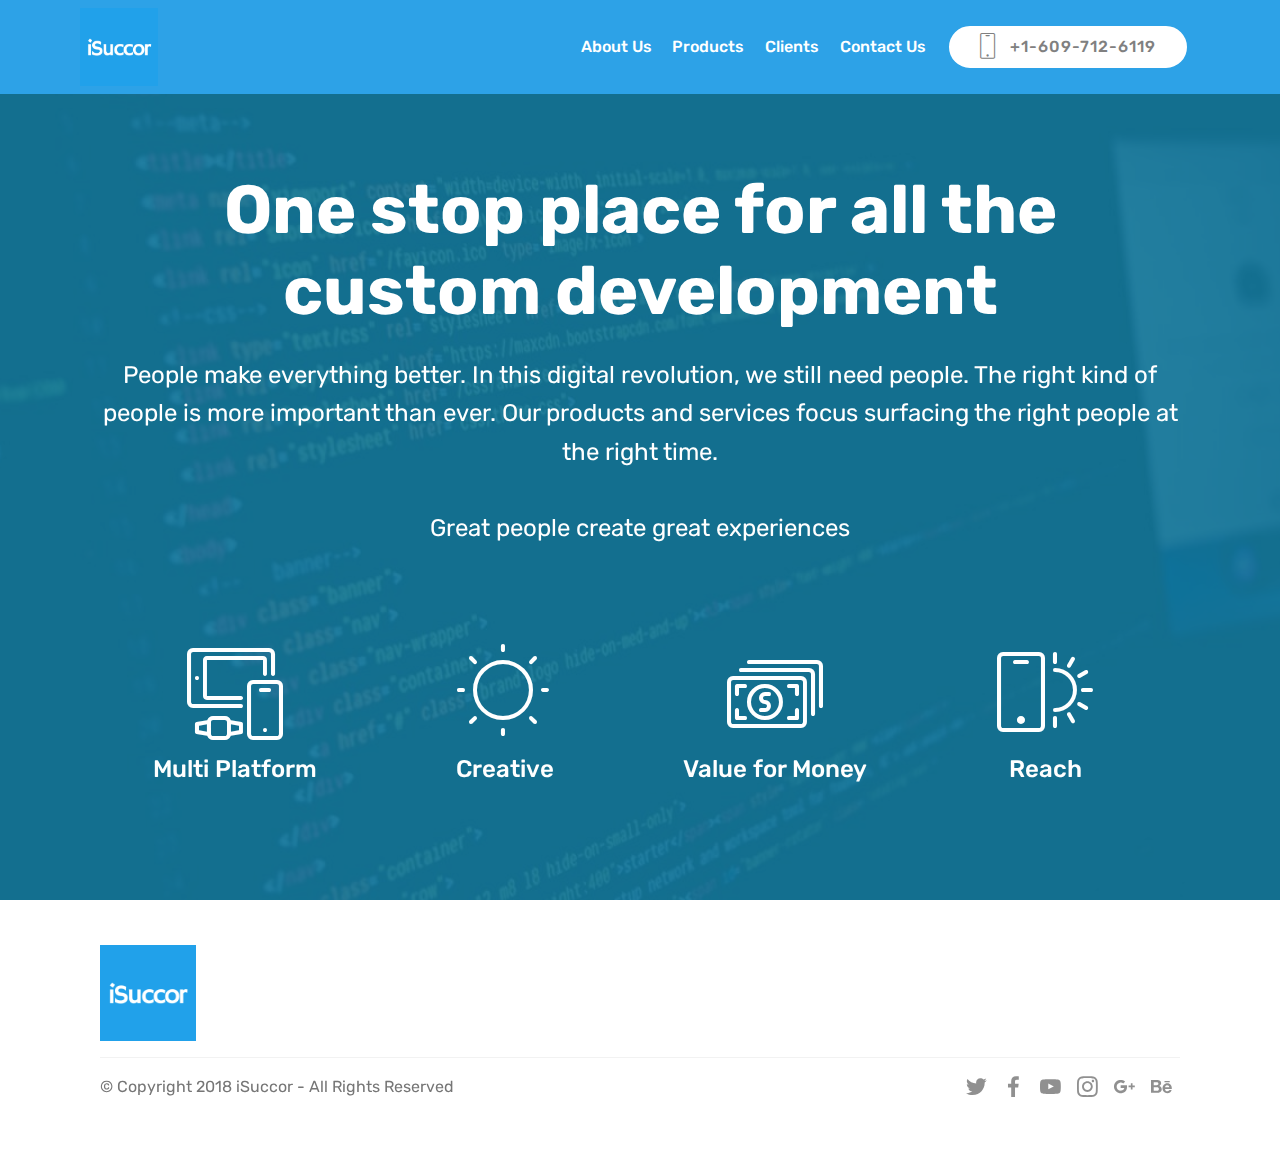
<file: index.html>
<!DOCTYPE html>
<html >
<head>
  <!-- Site made with Mobirise Website Builder v4.8.6, https://mobirise.com -->
  <meta charset="UTF-8">
  <meta http-equiv="X-UA-Compatible" content="IE=edge">
  <meta name="generator" content="Mobirise v4.8.6, mobirise.com">
  <meta name="viewport" content="width=device-width, initial-scale=1, minimum-scale=1">
  <link rel="shortcut icon" href="assets/images/isuccor-122x122.png" type="image/x-icon">
  <meta name="description" content="">
  <title>Home</title>
  <link rel="stylesheet" href="assets/web/assets/mobirise-icons/mobirise-icons.css">
  <link rel="stylesheet" href="assets/tether/tether.min.css">
  <link rel="stylesheet" href="assets/bootstrap/css/bootstrap.min.css">
  <link rel="stylesheet" href="assets/bootstrap/css/bootstrap-grid.min.css">
  <link rel="stylesheet" href="assets/bootstrap/css/bootstrap-reboot.min.css">
  <link rel="stylesheet" href="assets/socicon/css/styles.css">
  <link rel="stylesheet" href="assets/dropdown/css/style.css">
  <link rel="stylesheet" href="assets/theme/css/style.css">
  <link rel="stylesheet" href="assets/mobirise/css/mbr-additional.css" type="text/css">
  
  
  
</head>
<body>
  <section class="menu cid-r6F9YyIt96" once="menu" id="menu2-15">

    

    <nav class="navbar navbar-expand beta-menu navbar-dropdown align-items-center navbar-fixed-top navbar-toggleable-sm">
        <button class="navbar-toggler navbar-toggler-right" type="button" data-toggle="collapse" data-target="#navbarSupportedContent" aria-controls="navbarSupportedContent" aria-expanded="false" aria-label="Toggle navigation">
            <div class="hamburger">
                <span></span>
                <span></span>
                <span></span>
                <span></span>
            </div>
        </button>
        <div class="menu-logo">
            <div class="navbar-brand">
                <span class="navbar-logo">
                    <a href="index.html">
                        <img src="assets/images/isuccor-122x122.png" alt="Mobirise" title="" style="height: 4.9rem;">
                    </a>
                </span>
                
            </div>
        </div>
        <div class="collapse navbar-collapse" id="navbarSupportedContent">
            <ul class="navbar-nav nav-dropdown" data-app-modern-menu="true"><li class="nav-item">
                    <a class="nav-link link text-white display-4" href="aboutus.html">
                        About Us
                    </a>
                </li><li class="nav-item">
                    <a class="nav-link link text-white display-4" href="products.html">Products</a>
                </li><li class="nav-item"><a class="nav-link link text-white display-4" href="clients.html">
                        Clients</a></li><li class="nav-item"><a class="nav-link link text-white display-4" href="contact.html">
                        Contact Us</a></li></ul>
            <div class="navbar-buttons mbr-section-btn"><a class="btn btn-sm btn-primary display-4" href="tel:+1-234-567-8901">
                    <span class="btn-icon mbri-mobile mbr-iconfont mbr-iconfont-btn">
                    </span>
                    +1-609-712-6119&nbsp;</a></div>
        </div>
    </nav>
</section>

<section class="engine"><a href="https://mobirise.info/m">website design templates</a></section><section class="header12 cid-r60pyqWOdu mbr-fullscreen mbr-parallax-background" id="header12-5">

    

    <div class="mbr-overlay" style="opacity: 0.9; background-color: rgb(15, 118, 153);">
    </div>

    <div class="container  ">
            <div class="media-container">
                <div class="col-md-12 align-center">
                    <h1 class="mbr-section-title pb-3 mbr-white mbr-bold mbr-fonts-style display-1"><br>One stop place for all the custom development</h1>
                    <p class="mbr-text pb-3 mbr-white mbr-fonts-style display-5">
                        People make everything better.  In this digital revolution, we still need people.  The right kind of people is more important than ever.  Our products and services focus surfacing the right people at the right time.<br><br>Great people create great experiences<br></p>
                    

                    <div class="icons-media-container mbr-white">
                        <div class="card col-12 col-md-6 col-lg-3">
                            <div class="icon-block">
                            <a href="https://mobirise.co/">
                                <span class="mbr-iconfont mbri-devices"></span>
                            </a>
                            </div>
                            <h5 class="mbr-fonts-style display-5">
                                Multi Platform</h5>
                        </div>

                        <div class="card col-12 col-md-6 col-lg-3">
                            <div class="icon-block">
                                <a href="https://mobirise.co/">
                                    <span class="mbri-sun mbr-iconfont"></span>
                                </a>
                            </div>
                            <h5 class="mbr-fonts-style display-5">
                                Creative</h5>
                        </div>

                        <div class="card col-12 col-md-6 col-lg-3">
                            <div class="icon-block">
                                <a href="https://mobirise.co/">
                                    <span class="mbri-cash mbr-iconfont"></span>
                                </a>
                            </div>
                            <h5 class="mbr-fonts-style display-5">
                                Value for Money</h5>
                        </div>

                        <div class="card col-12 col-md-6 col-lg-3">
                            <div class="icon-block">
                                <a href="https://mobirise.co/">
                                    <span class="mbri-mobirise mbr-iconfont"></span>
                                </a>
                            </div>
                            <h5 class="mbr-fonts-style display-5">
                                Reach</h5>
                        </div>
                    </div>
                </div>
            </div>
    </div>

    
</section>

<section class="cid-r6F3eQNCNC" id="footer5-o">

    

    

    <div class="container">
        <div class="media-container-row">
            <div class="col-md-3">
                <div class="media-wrap">
                    <a href="https://mobirise.co/">
                       <img src="assets/images/isuccor-122x122.png" alt="Mobirise" title="">
                    </a>
                </div>
            </div>
            <div class="col-md-9">
                <p class="mbr-text align-right links mbr-fonts-style display-7"></p>
            </div>
        </div>
        <div class="footer-lower">
            <div class="media-container-row">
                <div class="col-md-12">
                    <hr>
                </div>
            </div>
            <div class="media-container-row mbr-white">
                <div class="col-md-6 copyright">
                    <p class="mbr-text mbr-fonts-style display-7">
                        © Copyright 2018 iSuccor - All Rights Reserved
                    </p>
                </div>
                <div class="col-md-6">
                    <div class="social-list align-right">
                        <div class="soc-item">
                            <a href="https://twitter.com/mobirise" target="_blank">
                                <span class="socicon-twitter socicon mbr-iconfont mbr-iconfont-social"></span>
                            </a>
                        </div>
                        <div class="soc-item">
                            <a href="https://www.facebook.com/pages/Mobirise/1616226671953247" target="_blank">
                                <span class="socicon-facebook socicon mbr-iconfont mbr-iconfont-social"></span>
                            </a>
                        </div>
                        <div class="soc-item">
                            <a href="https://www.youtube.com/c/mobirise" target="_blank">
                                <span class="socicon-youtube socicon mbr-iconfont mbr-iconfont-social"></span>
                            </a>
                        </div>
                        <div class="soc-item">
                            <a href="https://instagram.com/mobirise" target="_blank">
                                <span class="socicon-instagram socicon mbr-iconfont mbr-iconfont-social"></span>
                            </a>
                        </div>
                        <div class="soc-item">
                            <a href="https://plus.google.com/u/0/+Mobirise" target="_blank">
                                <span class="socicon-googleplus socicon mbr-iconfont mbr-iconfont-social"></span>
                            </a>
                        </div>
                        <div class="soc-item">
                            <a href="https://www.behance.net/Mobirise" target="_blank">
                                <span class="socicon-behance socicon mbr-iconfont mbr-iconfont-social"></span>
                            </a>
                        </div>
                    </div>
                </div>
            </div>
        </div>
    </div>
</section>


  <script src="assets/web/assets/jquery/jquery.min.js"></script>
  <script src="assets/popper/popper.min.js"></script>
  <script src="assets/tether/tether.min.js"></script>
  <script src="assets/bootstrap/js/bootstrap.min.js"></script>
  <script src="assets/smoothscroll/smooth-scroll.js"></script>
  <script src="assets/touchswipe/jquery.touch-swipe.min.js"></script>
  <script src="assets/vimeoplayer/jquery.mb.vimeo_player.js"></script>
  <script src="assets/parallax/jarallax.min.js"></script>
  <script src="assets/dropdown/js/script.min.js"></script>
  <script src="assets/theme/js/script.js"></script>
  
  
</body>
</html>
</file>
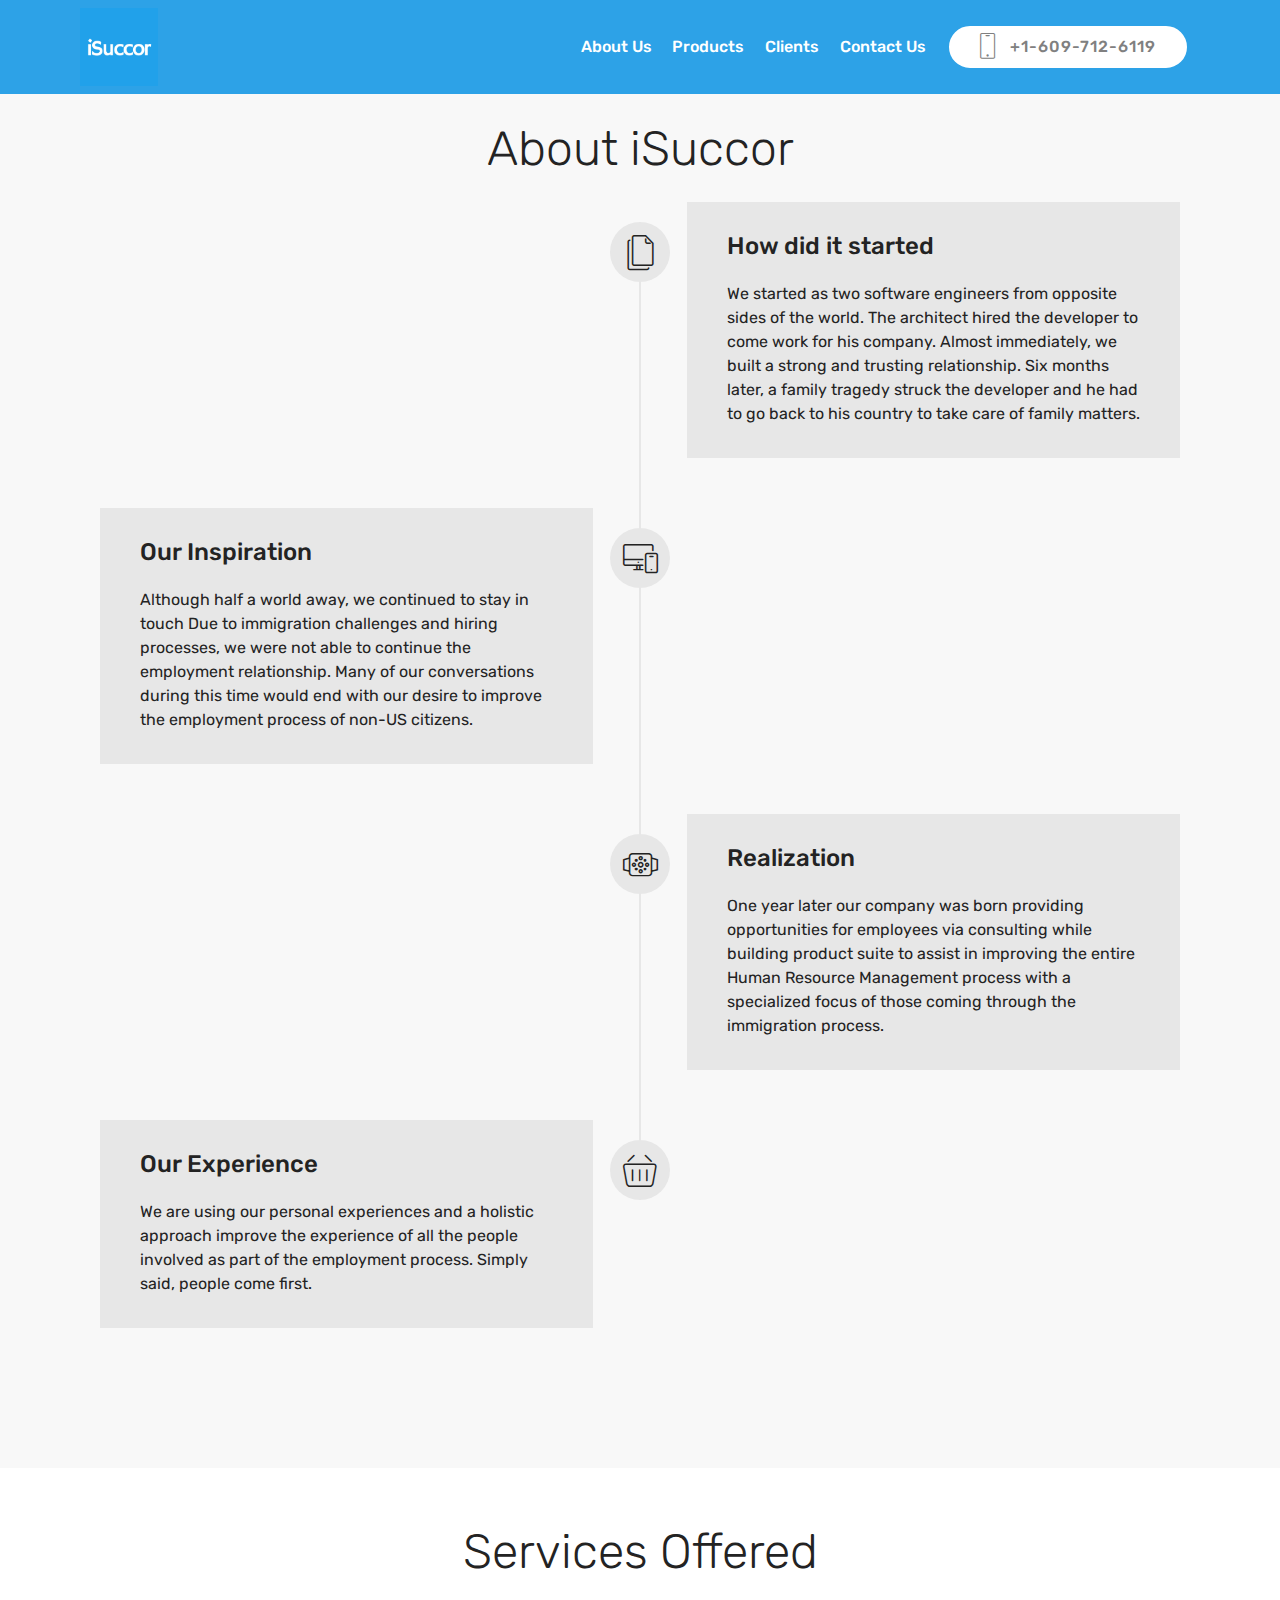
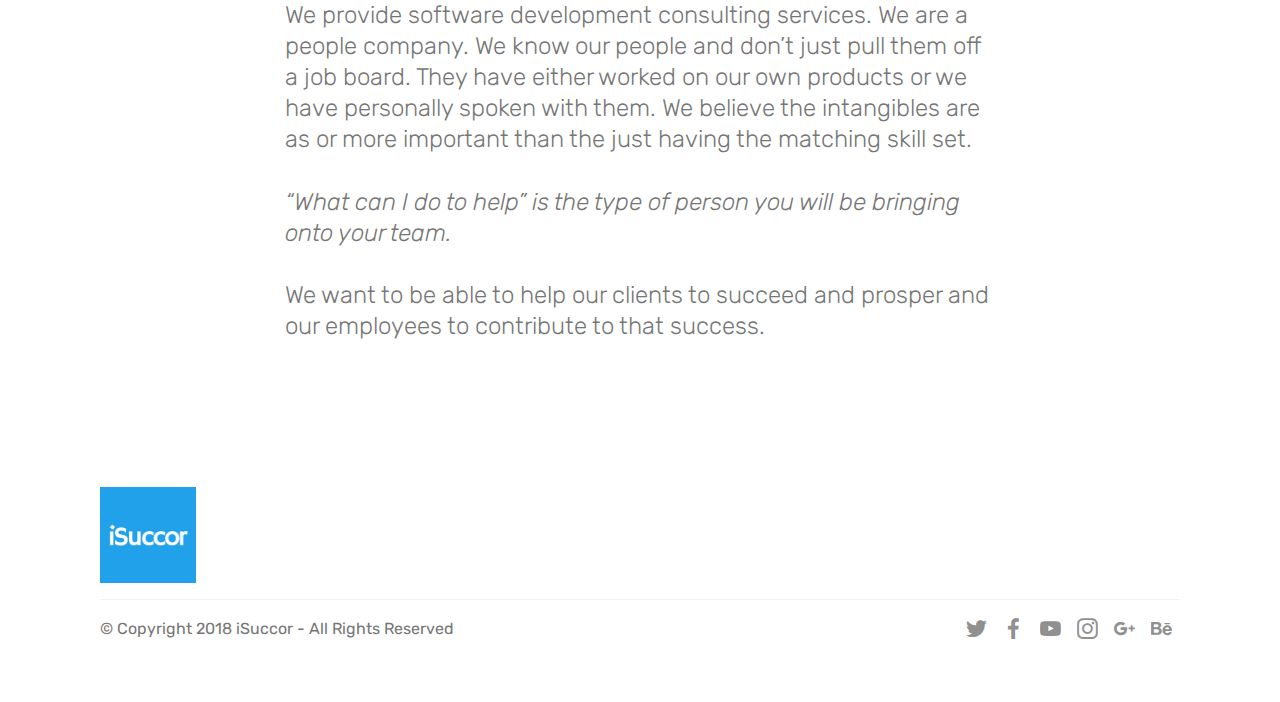
<file: aboutus.html>
<!DOCTYPE html>
<html >
<head>
  <!-- Site made with Mobirise Website Builder v4.8.6, https://mobirise.com -->
  <meta charset="UTF-8">
  <meta http-equiv="X-UA-Compatible" content="IE=edge">
  <meta name="generator" content="Mobirise v4.8.6, mobirise.com">
  <meta name="viewport" content="width=device-width, initial-scale=1, minimum-scale=1">
  <link rel="shortcut icon" href="assets/images/isuccor-122x122.png" type="image/x-icon">
  <meta name="description" content="iSuccor Corp">
  <title>About Us</title>
  <link rel="stylesheet" href="assets/web/assets/mobirise-icons/mobirise-icons.css">
  <link rel="stylesheet" href="assets/tether/tether.min.css">
  <link rel="stylesheet" href="assets/bootstrap/css/bootstrap.min.css">
  <link rel="stylesheet" href="assets/bootstrap/css/bootstrap-grid.min.css">
  <link rel="stylesheet" href="assets/bootstrap/css/bootstrap-reboot.min.css">
  <link rel="stylesheet" href="assets/dropdown/css/style.css">
  <link rel="stylesheet" href="assets/socicon/css/styles.css">
  <link rel="stylesheet" href="assets/theme/css/style.css">
  <link rel="stylesheet" href="assets/mobirise/css/mbr-additional.css" type="text/css">
  
  
  
</head>
<body>
  <section class="menu cid-r6QHRqI6Xg" once="menu" id="menu2-1g">

    

    <nav class="navbar navbar-expand beta-menu navbar-dropdown align-items-center navbar-fixed-top navbar-toggleable-sm">
        <button class="navbar-toggler navbar-toggler-right" type="button" data-toggle="collapse" data-target="#navbarSupportedContent" aria-controls="navbarSupportedContent" aria-expanded="false" aria-label="Toggle navigation">
            <div class="hamburger">
                <span></span>
                <span></span>
                <span></span>
                <span></span>
            </div>
        </button>
        <div class="menu-logo">
            <div class="navbar-brand">
                <span class="navbar-logo">
                    <a href="index.html">
                        <img src="assets/images/isuccor-122x122.png" alt="Mobirise" title="" style="height: 4.9rem;">
                    </a>
                </span>
                
            </div>
        </div>
        <div class="collapse navbar-collapse" id="navbarSupportedContent">
            <ul class="navbar-nav nav-dropdown" data-app-modern-menu="true"><li class="nav-item">
                    <a class="nav-link link text-white display-4" href="aboutus.html">
                        About Us
                    </a>
                </li><li class="nav-item">
                    <a class="nav-link link text-white display-4" href="products.html">Products</a>
                </li><li class="nav-item"><a class="nav-link link text-white display-4" href="clients.html">
                        Clients</a></li><li class="nav-item"><a class="nav-link link text-white display-4" href="contact.html">
                        Contact Us</a></li></ul>
            <div class="navbar-buttons mbr-section-btn"><a class="btn btn-sm btn-primary display-4" href="tel:+1-234-567-8901">
                    <span class="btn-icon mbri-mobile mbr-iconfont mbr-iconfont-btn">
                    </span>
                    +1-609-712-6119&nbsp;</a></div>
        </div>
    </nav>
</section>

<section class="engine"><a href="https://mobirise.info/d">free site maker</a></section><section class="timeline2 cid-r6QGWfsfQH" id="timeline2-1f">

    

    

    <div class="container align-center">
        <h2 class="mbr-section-title pb-3 mbr-fonts-style display-2">
            About iSuccor</h2>
        

        <div class="container timelines-container" mbri-timelines="">
            <div class="row timeline-element reverse separline">      
                <span class="iconsBackground">
                    <span class="mbri-pages mbr-iconfont"></span>
                </span>          
                <div class="col-xs-12 col-md-6 align-left">
                    <div class="timeline-text-content">
                        <h4 class="mbr-timeline-title pb-3 mbr-fonts-style display-5">How did it started</h4>
                        <p class="mbr-timeline-text mbr-fonts-style display-7">
                            We started as two software engineers from opposite sides of the world. The architect hired the developer to come work for his company. Almost immediately, we built a strong and trusting relationship. Six months later, a family tragedy struck the developer and he had to go back to his country to take care of family matters.</p>
                     </div>
                </div>
            </div>

            <div class="row timeline-element  separline">
                <span class="iconsBackground">
                    <span class="mbri-responsive mbr-iconfont"></span>
                </span>
                <div class="col-xs-12 col-md-6 align-left ">
                    <div class="timeline-text-content">
                        <h4 class="mbr-timeline-title pb-3 mbr-fonts-style display-5">
                            Our Inspiration</h4>
                        <p class="mbr-timeline-text mbr-fonts-style display-7">
                            Although half a world away, we continued to stay in touch  Due to immigration challenges and hiring processes, we were not able to continue the employment relationship. Many of our conversations during this time would end with our desire to improve the employment process of non-US citizens.
                        </p>
                    </div>
                </div>
            </div> 

            <div class="row timeline-element reverse separline">
                <span class="iconsBackground">
                    <span class="mbri-watch mbr-iconfont"></span>
                </span>
                <div class="col-xs-12 col-md-6 align-left">
                    <div class="timeline-text-content">
                        <h4 class="mbr-timeline-title pb-3 mbr-fonts-style display-5">Realization</h4>      
                        <p class="mbr-timeline-text mbr-fonts-style display-7">
                            One year later our company was born providing opportunities for employees via consulting while building product suite to assist in improving the entire Human Resource Management process with a specialized focus of those coming through the immigration process.
                        </p>
                    </div>
                </div>
            </div>

            <div class="row timeline-element ">
                <span class="iconsBackground">
                    <span class="mbri-shopping-basket mbr-iconfont"></span>
                </span>
                <div class="col-xs-12 col-md-6 align-left ">
                    <div class="timeline-text-content">
                        <h4 class="mbr-timeline-title pb-3 mbr-fonts-style display-5">Our Experience</h4>
                        <p class="mbr-timeline-text mbr-fonts-style display-7">
                            We are using our personal experiences and a holistic approach improve the experience of all the people involved as part of the employment process. Simply said, people come first.
                        </p>
                    </div>
                </div>
            </div>

            

            

            

            

            

            

            

            
        </div>
    </div>
</section>

<section class="mbr-section content4 cid-r6QPP03B48" id="content4-1h">

    

    <div class="container">
        <div class="media-container-row">
            <div class="title col-12 col-md-8">
                <h2 class="align-center pb-3 mbr-fonts-style display-2">
                    Services Offered</h2>
                <h3 class="mbr-section-subtitle align-center mbr-light mbr-fonts-style display-5">We provide software development consulting services.  We are a people company.  We know our people and don’t just pull them off a job board.  They have either worked on our own products or we have personally spoken with them.  We believe the intangibles are as or more important than the just having the matching skill set.<br><br><em>  “What can I do to help” is the type of person you will be bringing onto your team.</em><br><br>
<div>We want to be able to help our clients to succeed and prosper and our employees to contribute to that success.
</div><div><br></div></h3>
                
            </div>
        </div>
    </div>
</section>

<section class="cid-r6F3pVAQf8" id="footer5-p">

    

    

    <div class="container">
        <div class="media-container-row">
            <div class="col-md-3">
                <div class="media-wrap">
                    <a href="https://mobirise.co/">
                       <img src="assets/images/isuccor-122x122.png" alt="Mobirise" title="">
                    </a>
                </div>
            </div>
            <div class="col-md-9">
                <p class="mbr-text align-right links mbr-fonts-style display-7"></p>
            </div>
        </div>
        <div class="footer-lower">
            <div class="media-container-row">
                <div class="col-md-12">
                    <hr>
                </div>
            </div>
            <div class="media-container-row mbr-white">
                <div class="col-md-6 copyright">
                    <p class="mbr-text mbr-fonts-style display-7">
                        © Copyright 2018 iSuccor - All Rights Reserved
                    </p>
                </div>
                <div class="col-md-6">
                    <div class="social-list align-right">
                        <div class="soc-item">
                            <a href="https://twitter.com/mobirise" target="_blank">
                                <span class="socicon-twitter socicon mbr-iconfont mbr-iconfont-social"></span>
                            </a>
                        </div>
                        <div class="soc-item">
                            <a href="https://www.facebook.com/pages/Mobirise/1616226671953247" target="_blank">
                                <span class="socicon-facebook socicon mbr-iconfont mbr-iconfont-social"></span>
                            </a>
                        </div>
                        <div class="soc-item">
                            <a href="https://www.youtube.com/c/mobirise" target="_blank">
                                <span class="socicon-youtube socicon mbr-iconfont mbr-iconfont-social"></span>
                            </a>
                        </div>
                        <div class="soc-item">
                            <a href="https://instagram.com/mobirise" target="_blank">
                                <span class="socicon-instagram socicon mbr-iconfont mbr-iconfont-social"></span>
                            </a>
                        </div>
                        <div class="soc-item">
                            <a href="https://plus.google.com/u/0/+Mobirise" target="_blank">
                                <span class="socicon-googleplus socicon mbr-iconfont mbr-iconfont-social"></span>
                            </a>
                        </div>
                        <div class="soc-item">
                            <a href="https://www.behance.net/Mobirise" target="_blank">
                                <span class="socicon-behance socicon mbr-iconfont mbr-iconfont-social"></span>
                            </a>
                        </div>
                    </div>
                </div>
            </div>
        </div>
    </div>
</section>


  <script src="assets/web/assets/jquery/jquery.min.js"></script>
  <script src="assets/popper/popper.min.js"></script>
  <script src="assets/tether/tether.min.js"></script>
  <script src="assets/bootstrap/js/bootstrap.min.js"></script>
  <script src="assets/smoothscroll/smooth-scroll.js"></script>
  <script src="assets/dropdown/js/script.min.js"></script>
  <script src="assets/touchswipe/jquery.touch-swipe.min.js"></script>
  <script src="assets/theme/js/script.js"></script>
  
  
</body>
</html>
</file>
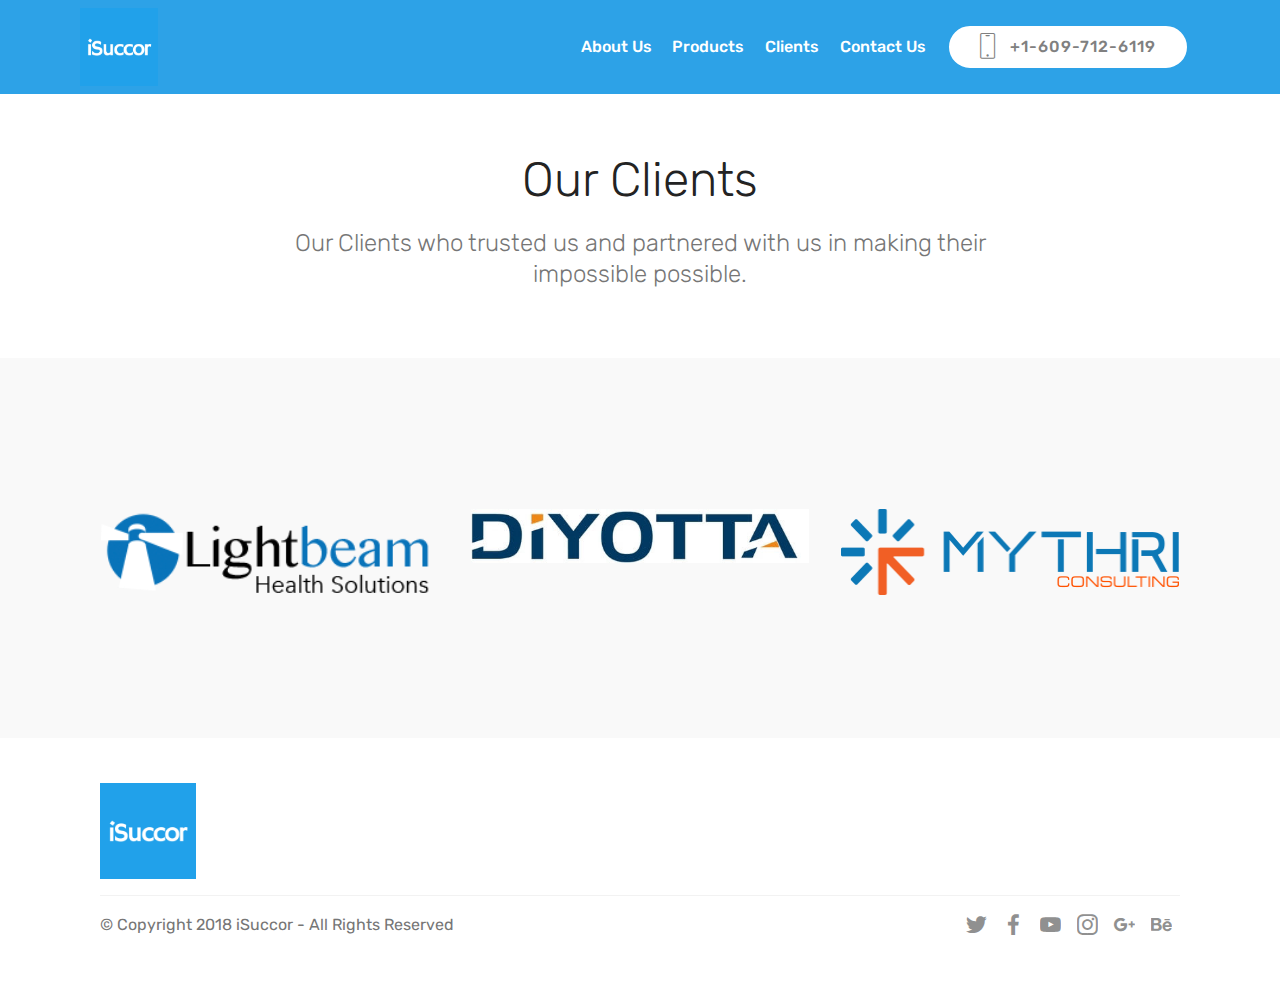
<file: clients.html>
<!DOCTYPE html>
<html >
<head>
  <!-- Site made with Mobirise Website Builder v4.8.6, https://mobirise.com -->
  <meta charset="UTF-8">
  <meta http-equiv="X-UA-Compatible" content="IE=edge">
  <meta name="generator" content="Mobirise v4.8.6, mobirise.com">
  <meta name="viewport" content="width=device-width, initial-scale=1, minimum-scale=1">
  <link rel="shortcut icon" href="assets/images/isuccor-122x122.png" type="image/x-icon">
  <meta name="description" content="Web Site Builder Description">
  <title>Clients</title>
  <link rel="stylesheet" href="assets/web/assets/mobirise-icons/mobirise-icons.css">
  <link rel="stylesheet" href="assets/tether/tether.min.css">
  <link rel="stylesheet" href="assets/bootstrap/css/bootstrap.min.css">
  <link rel="stylesheet" href="assets/bootstrap/css/bootstrap-grid.min.css">
  <link rel="stylesheet" href="assets/bootstrap/css/bootstrap-reboot.min.css">
  <link rel="stylesheet" href="assets/dropdown/css/style.css">
  <link rel="stylesheet" href="assets/socicon/css/styles.css">
  <link rel="stylesheet" href="assets/theme/css/style.css">
  <link rel="stylesheet" href="assets/mobirise/css/mbr-additional.css" type="text/css">
  
  
  
</head>
<body>
  <section class="menu cid-r6Fa4ICCee" once="menu" id="menu2-17">

    

    <nav class="navbar navbar-expand beta-menu navbar-dropdown align-items-center navbar-fixed-top navbar-toggleable-sm">
        <button class="navbar-toggler navbar-toggler-right" type="button" data-toggle="collapse" data-target="#navbarSupportedContent" aria-controls="navbarSupportedContent" aria-expanded="false" aria-label="Toggle navigation">
            <div class="hamburger">
                <span></span>
                <span></span>
                <span></span>
                <span></span>
            </div>
        </button>
        <div class="menu-logo">
            <div class="navbar-brand">
                <span class="navbar-logo">
                    <a href="index.html">
                        <img src="assets/images/isuccor-122x122.png" alt="Mobirise" title="" style="height: 4.9rem;">
                    </a>
                </span>
                
            </div>
        </div>
        <div class="collapse navbar-collapse" id="navbarSupportedContent">
            <ul class="navbar-nav nav-dropdown" data-app-modern-menu="true"><li class="nav-item">
                    <a class="nav-link link text-white display-4" href="aboutus.html">
                        About Us
                    </a>
                </li><li class="nav-item">
                    <a class="nav-link link text-white display-4" href="products.html">Products</a>
                </li><li class="nav-item"><a class="nav-link link text-white display-4" href="clients.html">
                        Clients</a></li><li class="nav-item"><a class="nav-link link text-white display-4" href="contact.html">
                        Contact Us</a></li></ul>
            <div class="navbar-buttons mbr-section-btn"><a class="btn btn-sm btn-primary display-4" href="tel:+1-234-567-8901">
                    <span class="btn-icon mbri-mobile mbr-iconfont mbr-iconfont-btn">
                    </span>
                    +1-609-712-6119&nbsp;</a></div>
        </div>
    </nav>
</section>

<section class="engine"><a href="https://mobirise.info/k">develop own website</a></section><section class="mbr-section content4 cid-r6QYUo9LCV" id="content4-1m">

    

    <div class="container">
        <div class="media-container-row">
            <div class="title col-12 col-md-8">
                <h2 class="align-center pb-3 mbr-fonts-style display-2">
                    <br><br>Our Clients</h2>
                <h3 class="mbr-section-subtitle align-center mbr-light mbr-fonts-style display-5">
                    Our Clients who trusted us and partnered with us in making their impossible possible.</h3>
                
            </div>
        </div>
    </div>
</section>

<section class="features2 cid-r6QXoDVpCz" id="features2-1l">

    

    
    
    <div class="container">
        <div class="media-container-row">
            <div class="card p-3 col-12 col-md-6 col-lg-4">
                <div class="card-wrapper">
                    <div class="card-img">
                        <a href="http://www.lightbeamhealth.com/"><img src="assets/images/lightbeam-285x76.png" alt="Mobirise" title=""></a>
                    </div>
                    <div class="card-box">
                        
                        
                    </div>
                </div>
            </div>

            <div class="card p-3 col-12 col-md-6 col-lg-4">
                <div class="card-wrapper">
                    <div class="card-img">
                        <a href="https://www.diyotta.com/"><img src="assets/images/diyotta-500x79.jpg" alt="Mobirise" title=""></a>
                    </div>
                    <div class="card-box ">
                        
                        
                    </div>
                </div>
            </div>

            <div class="card p-3 col-12 col-md-6 col-lg-4">
                <div class="card-wrapper">
                    <div class="card-img">
                        <a href="http://www.mythriconsulting.com/"><img src="assets/images/mythri-341x86.png" alt="Mobirise" title=""></a>
                    </div>
                    <div class="card-box">
                        
                        
                    </div>
                </div>
            </div>

            
        </div>
    </div>
</section>

<section class="cid-r6QZgSeDfI" id="footer5-1n">

    

    

    <div class="container">
        <div class="media-container-row">
            <div class="col-md-3">
                <div class="media-wrap">
                    <a href="https://mobirise.co/">
                       <img src="assets/images/isuccor-122x122.png" alt="Mobirise" title="">
                    </a>
                </div>
            </div>
            <div class="col-md-9">
                <p class="mbr-text align-right links mbr-fonts-style display-7"></p>
            </div>
        </div>
        <div class="footer-lower">
            <div class="media-container-row">
                <div class="col-md-12">
                    <hr>
                </div>
            </div>
            <div class="media-container-row mbr-white">
                <div class="col-md-6 copyright">
                    <p class="mbr-text mbr-fonts-style display-7">
                        © Copyright 2018 iSuccor - All Rights Reserved
                    </p>
                </div>
                <div class="col-md-6">
                    <div class="social-list align-right">
                        <div class="soc-item">
                            <a href="https://twitter.com/mobirise" target="_blank">
                                <span class="socicon-twitter socicon mbr-iconfont mbr-iconfont-social"></span>
                            </a>
                        </div>
                        <div class="soc-item">
                            <a href="https://www.facebook.com/pages/Mobirise/1616226671953247" target="_blank">
                                <span class="socicon-facebook socicon mbr-iconfont mbr-iconfont-social"></span>
                            </a>
                        </div>
                        <div class="soc-item">
                            <a href="https://www.youtube.com/c/mobirise" target="_blank">
                                <span class="socicon-youtube socicon mbr-iconfont mbr-iconfont-social"></span>
                            </a>
                        </div>
                        <div class="soc-item">
                            <a href="https://instagram.com/mobirise" target="_blank">
                                <span class="socicon-instagram socicon mbr-iconfont mbr-iconfont-social"></span>
                            </a>
                        </div>
                        <div class="soc-item">
                            <a href="https://plus.google.com/u/0/+Mobirise" target="_blank">
                                <span class="socicon-googleplus socicon mbr-iconfont mbr-iconfont-social"></span>
                            </a>
                        </div>
                        <div class="soc-item">
                            <a href="https://www.behance.net/Mobirise" target="_blank">
                                <span class="socicon-behance socicon mbr-iconfont mbr-iconfont-social"></span>
                            </a>
                        </div>
                    </div>
                </div>
            </div>
        </div>
    </div>
</section>


  <script src="assets/web/assets/jquery/jquery.min.js"></script>
  <script src="assets/popper/popper.min.js"></script>
  <script src="assets/tether/tether.min.js"></script>
  <script src="assets/bootstrap/js/bootstrap.min.js"></script>
  <script src="assets/smoothscroll/smooth-scroll.js"></script>
  <script src="assets/dropdown/js/script.min.js"></script>
  <script src="assets/touchswipe/jquery.touch-swipe.min.js"></script>
  <script src="assets/theme/js/script.js"></script>
  
  
</body>
</html>
</file>
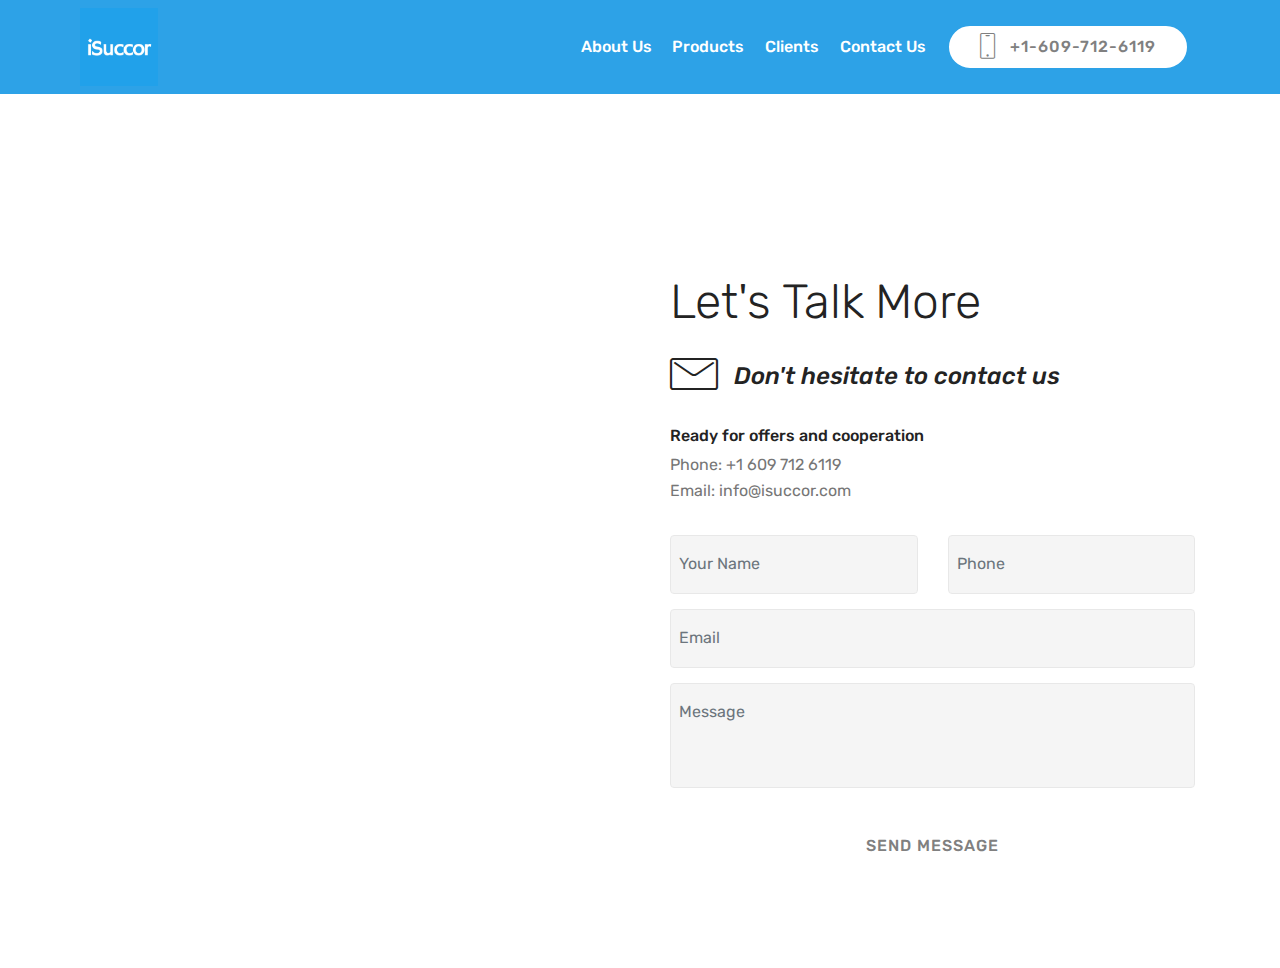
<file: contact.html>
<!DOCTYPE html>
<html >
<head>
  <!-- Site made with Mobirise Website Builder v4.8.6, https://mobirise.com -->
  <meta charset="UTF-8">
  <meta http-equiv="X-UA-Compatible" content="IE=edge">
  <meta name="generator" content="Mobirise v4.8.6, mobirise.com">
  <meta name="viewport" content="width=device-width, initial-scale=1, minimum-scale=1">
  <link rel="shortcut icon" href="assets/images/isuccor-122x122.png" type="image/x-icon">
  <meta name="description" content="Website Generator Description">
  <title>Contact</title>
  <link rel="stylesheet" href="assets/web/assets/mobirise-icons/mobirise-icons.css">
  <link rel="stylesheet" href="assets/tether/tether.min.css">
  <link rel="stylesheet" href="assets/bootstrap/css/bootstrap.min.css">
  <link rel="stylesheet" href="assets/bootstrap/css/bootstrap-grid.min.css">
  <link rel="stylesheet" href="assets/bootstrap/css/bootstrap-reboot.min.css">
  <link rel="stylesheet" href="assets/dropdown/css/style.css">
  <link rel="stylesheet" href="assets/theme/css/style.css">
  <link rel="stylesheet" href="assets/mobirise/css/mbr-additional.css" type="text/css">
  
  
  
</head>
<body>
  <section class="menu cid-r6Fa8x2yV5" once="menu" id="menu2-18">

    

    <nav class="navbar navbar-expand beta-menu navbar-dropdown align-items-center navbar-fixed-top navbar-toggleable-sm">
        <button class="navbar-toggler navbar-toggler-right" type="button" data-toggle="collapse" data-target="#navbarSupportedContent" aria-controls="navbarSupportedContent" aria-expanded="false" aria-label="Toggle navigation">
            <div class="hamburger">
                <span></span>
                <span></span>
                <span></span>
                <span></span>
            </div>
        </button>
        <div class="menu-logo">
            <div class="navbar-brand">
                <span class="navbar-logo">
                    <a href="index.html">
                        <img src="assets/images/isuccor-122x122.png" alt="Mobirise" title="" style="height: 4.9rem;">
                    </a>
                </span>
                
            </div>
        </div>
        <div class="collapse navbar-collapse" id="navbarSupportedContent">
            <ul class="navbar-nav nav-dropdown" data-app-modern-menu="true"><li class="nav-item">
                    <a class="nav-link link text-white display-4" href="aboutus.html">
                        About Us
                    </a>
                </li><li class="nav-item">
                    <a class="nav-link link text-white display-4" href="products.html">Products</a>
                </li><li class="nav-item"><a class="nav-link link text-white display-4" href="clients.html">
                        Clients</a></li><li class="nav-item"><a class="nav-link link text-white display-4" href="contact.html">
                        Contact Us</a></li></ul>
            <div class="navbar-buttons mbr-section-btn"><a class="btn btn-sm btn-primary display-4" href="tel:+1-234-567-8901">
                    <span class="btn-icon mbri-mobile mbr-iconfont mbr-iconfont-btn">
                    </span>
                    +1-609-712-6119&nbsp;</a></div>
        </div>
    </nav>
</section>

<section class="engine"><a href="https://mobirise.info/w">free html5 templates</a></section><section class="mbr-section info1 cid-r6EVhlJLMV" id="info1-j">

    

    
    <div class="container">
        <div class="row justify-content-center content-row">
            <div class="media-container-column title col-12 col-lg-7 col-md-6">
                
                <h2 class="align-left mbr-bold mbr-fonts-style display-2"></h2>
            </div>
            <div class="media-container-column col-12 col-lg-3 col-md-4">
                
            </div>
        </div>
    </div>
</section>

<section class="mbr-section form4 cid-r6EVewgSJ8" id="form4-i">

    

    
    <div class="container">
        <div class="row">
            <div class="col-md-6">
                <div class="google-map"><iframe frameborder="0" style="border:0" src="https://www.google.com/maps/embed/v1/place?key=AIzaSyA0Dx_boXQiwvdz8sJHoYeZNVTdoWONYkU&amp;q=place_id:EjtTdWl0ZSAxMDMgLSAyMjksIDk2NTAgU3RyaWNrbGFuZCBSZCwgUmFsZWlnaCwgTkMgMjc2MTUsIFVTQSIrGikKFgoUChIJpbYI_f1XrIkR35deFsRkNcoSD1N1aXRlIDEwMyAtIDIyOQ" allowfullscreen=""></iframe></div>
            </div>
            <div class="col-md-6">
                <h2 class="pb-3 align-left mbr-fonts-style display-2">
                    Let's Talk More</h2>
                <div>
                    <div class="icon-block pb-3">
                        <span class="icon-block__icon">
                            <span class="mbri-letter mbr-iconfont"></span>
                        </span>
                        <h4 class="icon-block__title align-left mbr-fonts-style display-5">
                            Don't hesitate to contact us
                        </h4>
                    </div>
                    <div class="icon-contacts pb-3">
                        <h5 class="align-left mbr-fonts-style display-7">
                            Ready for offers and cooperation
                        </h5>
                        <p class="mbr-text align-left mbr-fonts-style display-7">
                            Phone: +1 609 712 6119&nbsp;<br>
                            Email: info@isuccor.com</p>
                    </div>
                </div>
                <div data-form-type="formoid">
                    <div data-form-alert="" hidden="">Thanks for filling out the form! We will reach you soon.</div>
                    <form class="block mbr-form" action="https://mobirise.com/" method="post" data-form-title="Mobirise Form"><input type="hidden" name="email" data-form-email="true" value="f+LvelbNjCxhZpKarqzPkJDop6Cm1nG4elz79OCAyaQcxgqfUGaEb6R4A/ib0ABFEm/TsyIcN+VbNxmKfgABHAqSYf2daUq9klJQjYy5pKqqDDj5dtqnavPR9Rearo5Z">
                        <div class="row">
                            <div class="col-md-6 multi-horizontal" data-for="name">
                                <input type="text" class="form-control input" name="name" data-form-field="Name" placeholder="Your Name" required="" id="name-form4-i">
                            </div>
                            <div class="col-md-6 multi-horizontal" data-for="phone">
                                <input type="text" class="form-control input" name="phone" data-form-field="Phone" placeholder="Phone" required="" id="phone-form4-i">
                            </div>
                            <div class="col-md-12" data-for="email">
                                <input type="text" class="form-control input" name="email" data-form-field="Email" placeholder="Email" required="" id="email-form4-i">
                            </div>
                            <div class="col-md-12" data-for="message">
                                <textarea class="form-control input" name="message" rows="3" data-form-field="Message" placeholder="Message" style="resize:none" id="message-form4-i"></textarea>
                            </div>
                            <div class="input-group-btn col-md-12" style="margin-top: 10px;">
                                <button href="" type="submit" class="btn btn-primary btn-form display-4">SEND MESSAGE</button>
                            </div>
                        </div>
                    </form>
                </div>
            </div>
        </div>
    </div>
</section>


  <script src="assets/web/assets/jquery/jquery.min.js"></script>
  <script src="assets/popper/popper.min.js"></script>
  <script src="assets/tether/tether.min.js"></script>
  <script src="assets/bootstrap/js/bootstrap.min.js"></script>
  <script src="assets/smoothscroll/smooth-scroll.js"></script>
  <script src="assets/dropdown/js/script.min.js"></script>
  <script src="assets/touchswipe/jquery.touch-swipe.min.js"></script>
  <script src="assets/theme/js/script.js"></script>
  <script src="assets/formoid/formoid.min.js"></script>
  
  
</body>
</html>
</file>
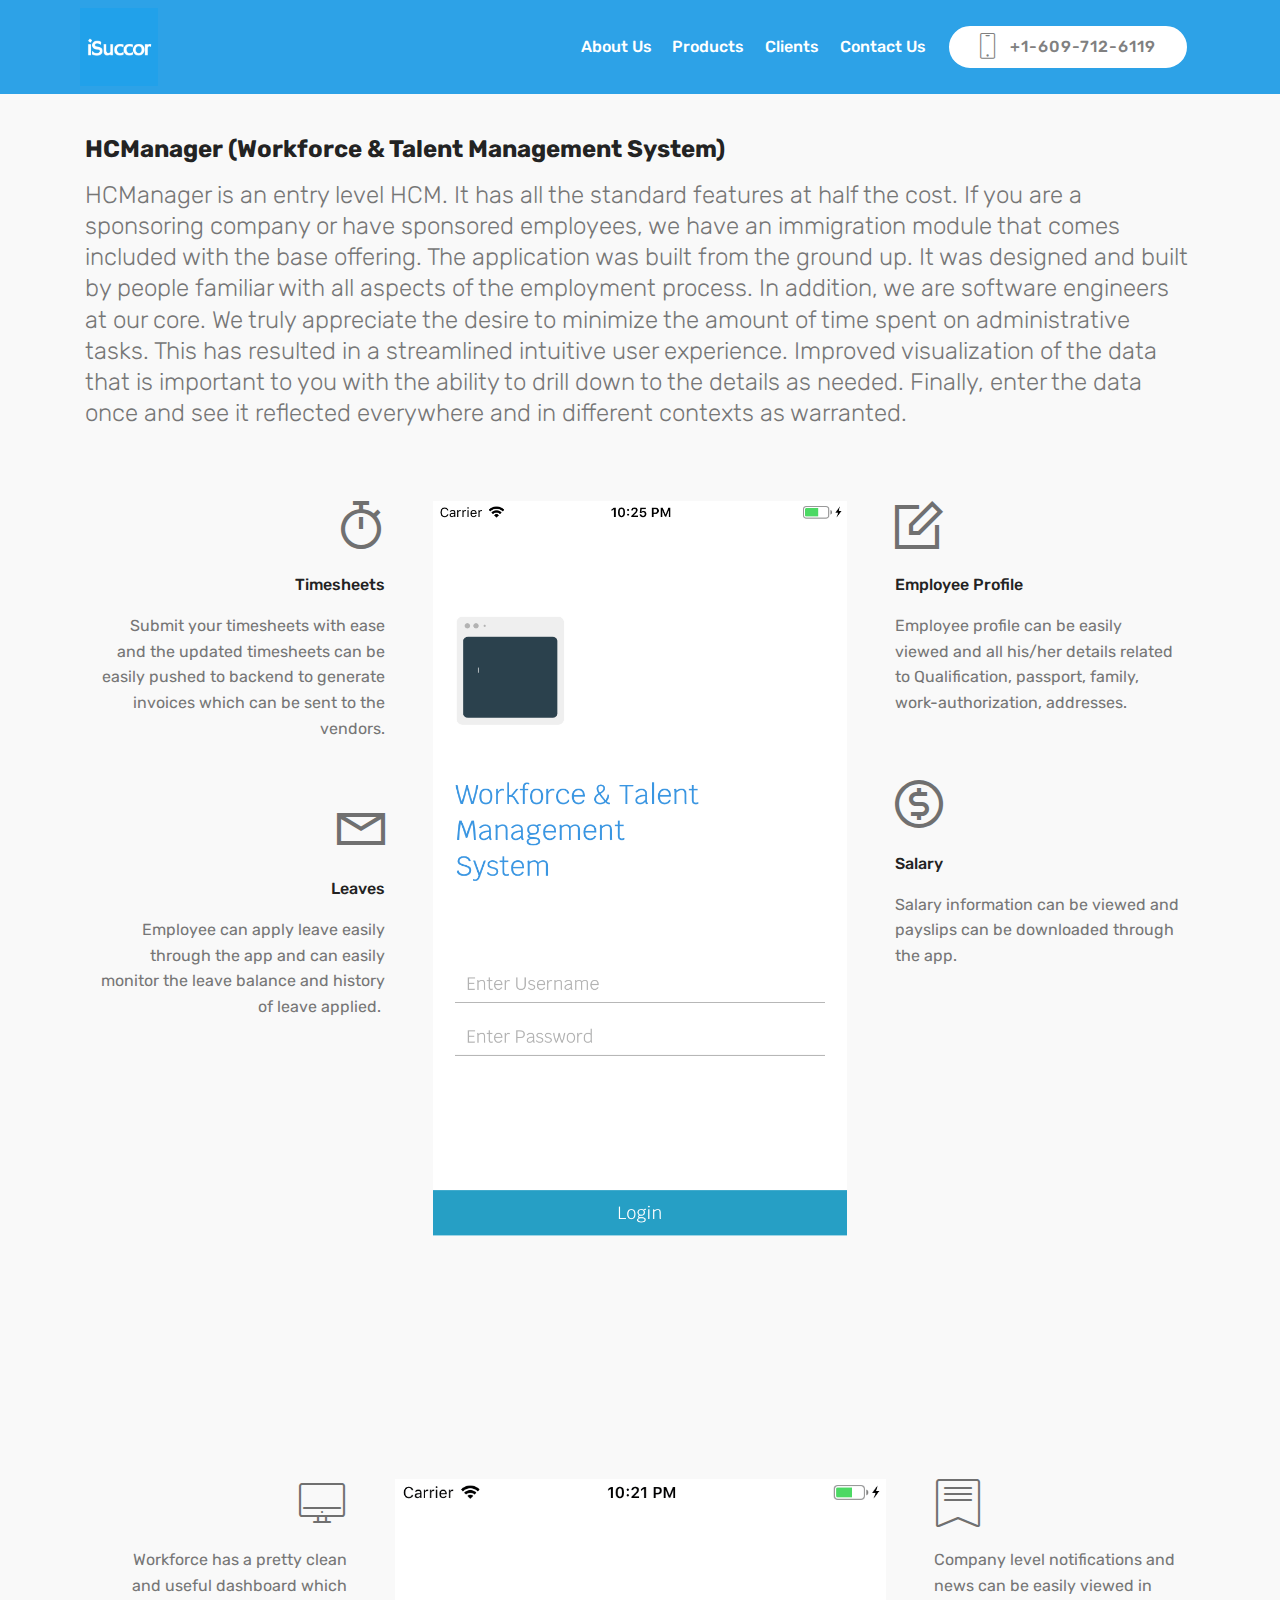
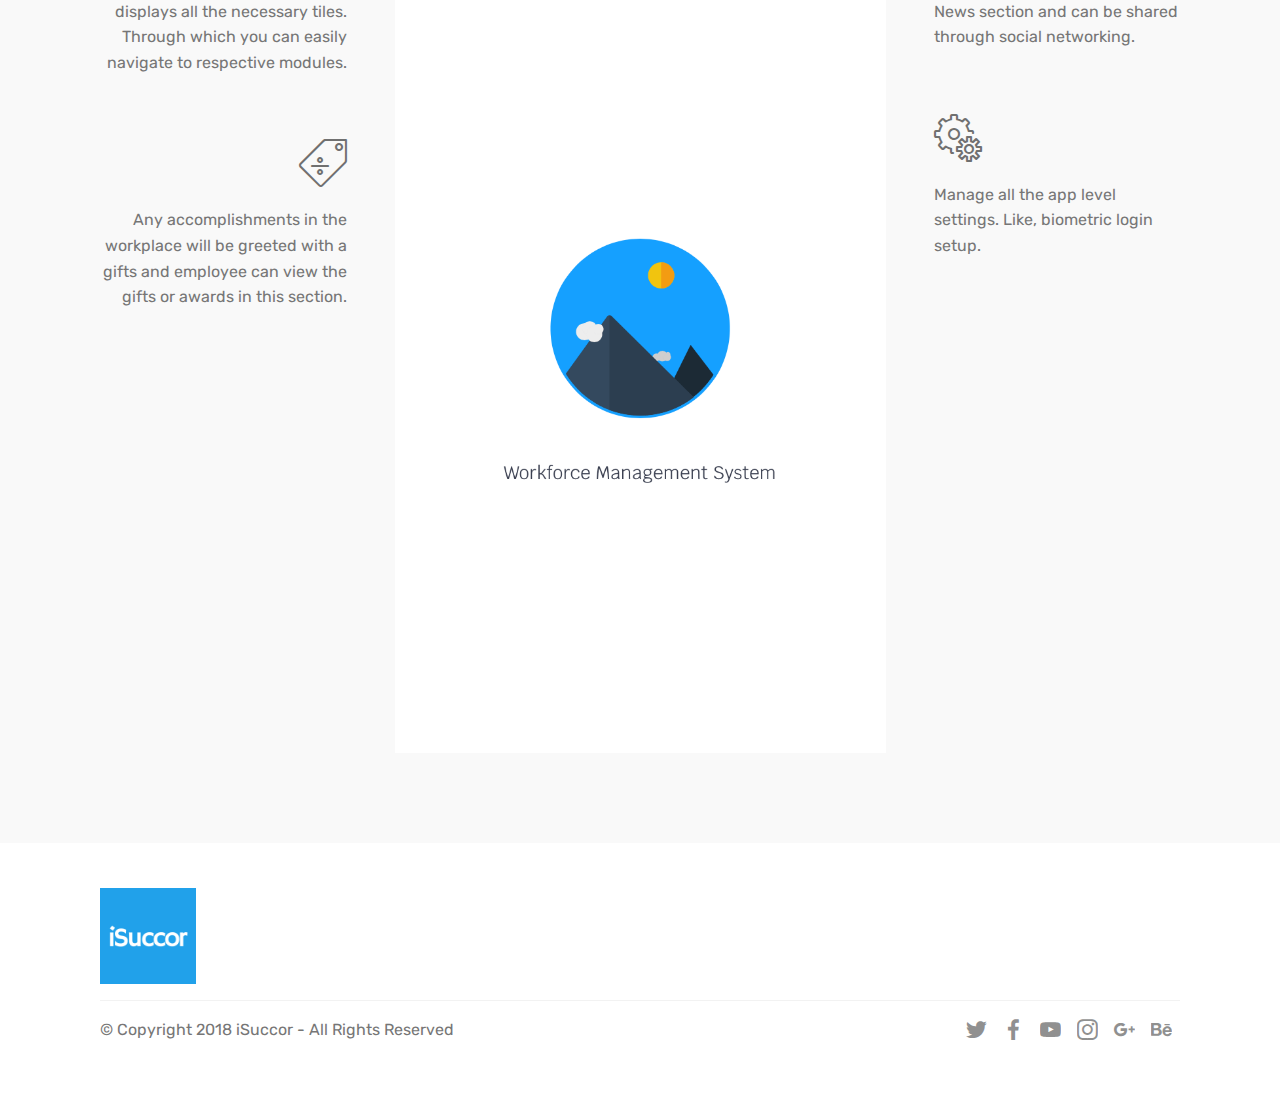
<file: products.html>
<!DOCTYPE html>
<html >
<head>
  <!-- Site made with Mobirise Website Builder v4.8.6, https://mobirise.com -->
  <meta charset="UTF-8">
  <meta http-equiv="X-UA-Compatible" content="IE=edge">
  <meta name="generator" content="Mobirise v4.8.6, mobirise.com">
  <meta name="viewport" content="width=device-width, initial-scale=1, minimum-scale=1">
  <link rel="shortcut icon" href="assets/images/isuccor-122x122.png" type="image/x-icon">
  <meta name="description" content="Website Builder Description">
  <title>Products</title>
  <link rel="stylesheet" href="assets/web/assets/mobirise-icons2/mobirise2.css">
  <link rel="stylesheet" href="assets/web/assets/mobirise-icons/mobirise-icons.css">
  <link rel="stylesheet" href="assets/tether/tether.min.css">
  <link rel="stylesheet" href="assets/bootstrap/css/bootstrap.min.css">
  <link rel="stylesheet" href="assets/bootstrap/css/bootstrap-grid.min.css">
  <link rel="stylesheet" href="assets/bootstrap/css/bootstrap-reboot.min.css">
  <link rel="stylesheet" href="assets/dropdown/css/style.css">
  <link rel="stylesheet" href="assets/socicon/css/styles.css">
  <link rel="stylesheet" href="assets/theme/css/style.css">
  <link rel="stylesheet" href="assets/mobirise/css/mbr-additional.css" type="text/css">
  
  
  
</head>
<body>
  <section class="menu cid-r6Fa1BqWFx" once="menu" id="menu2-16">

    

    <nav class="navbar navbar-expand beta-menu navbar-dropdown align-items-center navbar-fixed-top navbar-toggleable-sm">
        <button class="navbar-toggler navbar-toggler-right" type="button" data-toggle="collapse" data-target="#navbarSupportedContent" aria-controls="navbarSupportedContent" aria-expanded="false" aria-label="Toggle navigation">
            <div class="hamburger">
                <span></span>
                <span></span>
                <span></span>
                <span></span>
            </div>
        </button>
        <div class="menu-logo">
            <div class="navbar-brand">
                <span class="navbar-logo">
                    <a href="index.html">
                        <img src="assets/images/isuccor-122x122.png" alt="Mobirise" title="" style="height: 4.9rem;">
                    </a>
                </span>
                
            </div>
        </div>
        <div class="collapse navbar-collapse" id="navbarSupportedContent">
            <ul class="navbar-nav nav-dropdown" data-app-modern-menu="true"><li class="nav-item">
                    <a class="nav-link link text-white display-4" href="aboutus.html">
                        About Us
                    </a>
                </li><li class="nav-item">
                    <a class="nav-link link text-white display-4" href="products.html">Products</a>
                </li><li class="nav-item"><a class="nav-link link text-white display-4" href="clients.html">
                        Clients</a></li><li class="nav-item"><a class="nav-link link text-white display-4" href="contact.html">
                        Contact Us</a></li></ul>
            <div class="navbar-buttons mbr-section-btn"><a class="btn btn-sm btn-primary display-4" href="tel:+1-234-567-8901">
                    <span class="btn-icon mbri-mobile mbr-iconfont mbr-iconfont-btn">
                    </span>
                    +1-609-712-6119&nbsp;</a></div>
        </div>
    </nav>
</section>

<section class="engine"><a href="https://mobirise.info/j">website templates</a></section><section class="features12 cid-r6EWgduwqK" id="features12-k">
    
    

    

    <div class="container">
        <h2 class="mbr-section-title pb-2 mbr-fonts-style display-5"><strong>HCManager (Workforce &amp; Talent Management System)</strong></h2>
        <h3 class="mbr-section-subtitle pb-3 mbr-fonts-style display-5">HCManager is an entry level HCM.  It has all the standard features at half the cost.  If you are a sponsoring company or have sponsored employees, we have an immigration module that comes included with the base offering.  The application was built from the ground up.  It was designed and built by people familiar with all aspects of the employment process.  In addition, we are software engineers at our core.  We truly appreciate the desire to minimize the amount of time spent on administrative tasks.  This has resulted in a streamlined intuitive user experience.  Improved visualization of the data that is important to you with the ability to drill down to the details as needed.  Finally, enter the data once and see it reflected everywhere and in different contexts as warranted.</h3>

        <div class="media-container-row pt-5">
            <div class="block-content align-right">
                <div class="card pl-3 pr-3 pb-5">
                    <div class="mbr-card-img-title">
                        <div class="card-img pb-3">
                             <span class="mbr-iconfont mobi-mbri-timer mobi-mbri"></span>
                        </div>
                        <div class="mbr-crt-title">
                            <h4 class="card-title py-2 mbr-crt-title mbr-fonts-style display-7">
                                Timesheets</h4>
                        </div>
                    </div>                

                    <div class="card-box">
                        <p class="mbr-text mbr-section-text mbr-fonts-style display-7">
                            Submit your timesheets with ease and the updated timesheets can be easily pushed to backend to generate invoices which can be sent to the vendors.</p>
                    </div>
                </div>

                <div class="card pl-3 pr-3 pb-5">
                    <div class="mbr-card-img-title">
                        <div class="card-img pb-3">
                            <span class="mbr-iconfont mobi-mbri-letter mobi-mbri"></span>
                        </div>
                        <div class="mbr-crt-title">
                            <h4 class="card-title py-2 mbr-crt-title mbr-fonts-style display-7">
                                Leaves</h4>
                        </div>
                    </div>
                    <div class="card-box">
                        <p class="mbr-text mbr-section-text mbr-fonts-style display-7">
                            Employee can apply leave easily through the app and can easily monitor the leave balance and history of leave applied.&nbsp;</p>
                    </div>
                </div>
            </div>

            <div class="mbr-figure" style="width: 43%;">
                <img src="assets/images/simulator-screen-shot-iphone-6s-2018-10-16-at-22.25.23-750x1334.png" alt="Mobirise" title="">
            </div>

            <div class="block-content align-left  ">
                <div class="card pl-3 pr-3 pb-5">
                    <div class="mbr-card-img-title">
                        <div class="card-img pb-3">
                             <span class="mbr-iconfont mobi-mbri-edit mobi-mbri"></span>
                        </div>
                        <div class="mbr-crt-title">
                            <h4 class="card-title py-2 mbr-crt-title mbr-fonts-style display-7">Employee Profile</h4>
                        </div>
                    </div>                

                    <div class="card-box">
                        <p class="mbr-text mbr-section-text mbr-fonts-style display-7">
                            Employee profile can be easily viewed and all his/her details related to Qualification, passport, family, work-authorization, addresses.</p>
                    </div>
                </div>

                <div class="card pl-3 pr-3 pb-5">
                    <div class="mbr-card-img-title">
                        <div class="card-img pb-3">
                            <span class="mbr-iconfont mobi-mbri-cash mobi-mbri"></span>
                        </div>
                        <div class="mbr-crt-title">
                            <h4 class="card-title py-2 mbr-crt-title mbr-fonts-style display-7">
                                Salary</h4>
                        </div>
                    </div>
                    <div class="card-box">
                        <p class="mbr-text mbr-section-text mbr-fonts-style display-7">
                            Salary information can be viewed and payslips can be downloaded through the app.&nbsp;</p>
                    </div>
                </div>
            </div>
        </div>
    </div>
</section>

<section class="features12 cid-r6EZRMdnIF" id="features12-l">
    
    

    

    <div class="container">
        
        

        <div class="media-container-row pt-5">
            <div class="block-content align-right">
                <div class="card pl-3 pr-3 pb-5">
                    <div class="mbr-card-img-title">
                        <div class="card-img pb-3">
                             <span class="mbr-iconfont mbri-desktop"></span>
                        </div>
                        <div class="mbr-crt-title">
                            
                        </div>
                    </div>                

                    <div class="card-box">
                        <p class="mbr-text mbr-section-text mbr-fonts-style display-7">
                            Workforce has a pretty clean and useful dashboard which displays all the necessary tiles. Through which you can easily navigate to respective modules.</p>
                    </div>
                </div>

                <div class="card pl-3 pr-3 pb-5">
                    <div class="mbr-card-img-title">
                        <div class="card-img pb-3">
                            <span class="mbr-iconfont mbri-sale"></span>
                        </div>
                        <div class="mbr-crt-title">
                            
                        </div>
                    </div>
                    <div class="card-box">
                        <p class="mbr-text mbr-section-text mbr-fonts-style display-7">
                            Any accomplishments in the workplace will be greeted with a gifts and employee can view the gifts or awards in this section.</p>
                    </div>
                </div>
            </div>

            <div class="mbr-figure" style="width: 50%;">
                <img src="assets/images/simulator-screen-shot-iphone-6s-2018-10-16-at-22.21.32-750x1334.png" alt="HCManager" title="">
            </div>

            <div class="block-content align-left  ">
                <div class="card pl-3 pr-3 pb-5">
                    <div class="mbr-card-img-title">
                        <div class="card-img pb-3">
                             <span class="mbr-iconfont mbri-bookmark"></span>
                        </div>
                        <div class="mbr-crt-title">
                            
                        </div>
                    </div>                

                    <div class="card-box">
                        <p class="mbr-text mbr-section-text mbr-fonts-style display-7">
                            Company level notifications and news can be easily viewed in News section and can be shared through social networking.</p>
                    </div>
                </div>

                <div class="card pl-3 pr-3 pb-5">
                    <div class="mbr-card-img-title">
                        <div class="card-img pb-3">
                            <span class="mbr-iconfont mbri-setting"></span>
                        </div>
                        <div class="mbr-crt-title">
                            
                        </div>
                    </div>
                    <div class="card-box">
                        <p class="mbr-text mbr-section-text mbr-fonts-style display-7">
                            Manage all the app level settings. Like, biometric login setup.</p>
                    </div>
                </div>
            </div>
        </div>
    </div>
</section>

<section class="cid-r6F1tGAX4X" id="footer5-n">

    

    

    <div class="container">
        <div class="media-container-row">
            <div class="col-md-3">
                <div class="media-wrap">
                    <a href="https://mobirise.co/">
                       <img src="assets/images/isuccor-122x122.png" alt="Mobirise" title="">
                    </a>
                </div>
            </div>
            <div class="col-md-9">
                <p class="mbr-text align-right links mbr-fonts-style display-7"></p>
            </div>
        </div>
        <div class="footer-lower">
            <div class="media-container-row">
                <div class="col-md-12">
                    <hr>
                </div>
            </div>
            <div class="media-container-row mbr-white">
                <div class="col-md-6 copyright">
                    <p class="mbr-text mbr-fonts-style display-7">
                        © Copyright 2018 iSuccor - All Rights Reserved
                    </p>
                </div>
                <div class="col-md-6">
                    <div class="social-list align-right">
                        <div class="soc-item">
                            <a href="https://twitter.com/mobirise" target="_blank">
                                <span class="socicon-twitter socicon mbr-iconfont mbr-iconfont-social"></span>
                            </a>
                        </div>
                        <div class="soc-item">
                            <a href="https://www.facebook.com/pages/Mobirise/1616226671953247" target="_blank">
                                <span class="socicon-facebook socicon mbr-iconfont mbr-iconfont-social"></span>
                            </a>
                        </div>
                        <div class="soc-item">
                            <a href="https://www.youtube.com/c/mobirise" target="_blank">
                                <span class="socicon-youtube socicon mbr-iconfont mbr-iconfont-social"></span>
                            </a>
                        </div>
                        <div class="soc-item">
                            <a href="https://instagram.com/mobirise" target="_blank">
                                <span class="socicon-instagram socicon mbr-iconfont mbr-iconfont-social"></span>
                            </a>
                        </div>
                        <div class="soc-item">
                            <a href="https://plus.google.com/u/0/+Mobirise" target="_blank">
                                <span class="socicon-googleplus socicon mbr-iconfont mbr-iconfont-social"></span>
                            </a>
                        </div>
                        <div class="soc-item">
                            <a href="https://www.behance.net/Mobirise" target="_blank">
                                <span class="socicon-behance socicon mbr-iconfont mbr-iconfont-social"></span>
                            </a>
                        </div>
                    </div>
                </div>
            </div>
        </div>
    </div>
</section>


  <script src="assets/web/assets/jquery/jquery.min.js"></script>
  <script src="assets/popper/popper.min.js"></script>
  <script src="assets/tether/tether.min.js"></script>
  <script src="assets/bootstrap/js/bootstrap.min.js"></script>
  <script src="assets/dropdown/js/script.min.js"></script>
  <script src="assets/touchswipe/jquery.touch-swipe.min.js"></script>
  <script src="assets/smoothscroll/smooth-scroll.js"></script>
  <script src="assets/theme/js/script.js"></script>
  
  
</body>
</html>
</file>
<file: assets/web/assets/mobirise-icons/mobirise-icons.css>
@font-face {
  font-family: 'MobiriseIcons';
  src:  url('mobirise-icons.eot?spat4u');
  src:  url('mobirise-icons.eot?spat4u#iefix') format('embedded-opentype'),
    url('mobirise-icons.ttf?spat4u') format('truetype'),
    url('mobirise-icons.woff?spat4u') format('woff'),
    url('mobirise-icons.svg?spat4u#MobiriseIcons') format('svg');
  font-weight: normal;
  font-style: normal;
}

[class^="mbri-"], [class*=" mbri-"] {
  /* use !important to prevent issues with browser extensions that change fonts */
  font-family: MobiriseIcons !important;
  speak: none;
  font-style: normal;
  font-weight: normal;
  font-variant: normal;
  text-transform: none;
  line-height: 1;

  /* Better Font Rendering =========== */
  -webkit-font-smoothing: antialiased;
  -moz-osx-font-smoothing: grayscale;
}

.mbri-add-submenu:before {
  content: "\e900";
}
.mbri-alert:before {
  content: "\e901";
}
.mbri-align-center:before {
  content: "\e902";
}
.mbri-align-justify:before {
  content: "\e903";
}
.mbri-align-left:before {
  content: "\e904";
}
.mbri-align-right:before {
  content: "\e905";
}
.mbri-android:before {
  content: "\e906";
}
.mbri-apple:before {
  content: "\e907";
}
.mbri-arrow-down:before {
  content: "\e908";
}
.mbri-arrow-next:before {
  content: "\e909";
}
.mbri-arrow-prev:before {
  content: "\e90a";
}
.mbri-arrow-up:before {
  content: "\e90b";
}
.mbri-bold:before {
  content: "\e90c";
}
.mbri-bookmark:before {
  content: "\e90d";
}
.mbri-bootstrap:before {
  content: "\e90e";
}
.mbri-briefcase:before {
  content: "\e90f";
}
.mbri-browse:before {
  content: "\e910";
}
.mbri-bulleted-list:before {
  content: "\e911";
}
.mbri-calendar:before {
  content: "\e912";
}
.mbri-camera:before {
  content: "\e913";
}
.mbri-cart-add:before {
  content: "\e914";
}
.mbri-cart-full:before {
  content: "\e915";
}
.mbri-cash:before {
  content: "\e916";
}
.mbri-change-style:before {
  content: "\e917";
}
.mbri-chat:before {
  content: "\e918";
}
.mbri-clock:before {
  content: "\e919";
}
.mbri-close:before {
  content: "\e91a";
}
.mbri-cloud:before {
  content: "\e91b";
}
.mbri-code:before {
  content: "\e91c";
}
.mbri-contact-form:before {
  content: "\e91d";
}
.mbri-credit-card:before {
  content: "\e91e";
}
.mbri-cursor-click:before {
  content: "\e91f";
}
.mbri-cust-feedback:before {
  content: "\e920";
}
.mbri-database:before {
  content: "\e921";
}
.mbri-delivery:before {
  content: "\e922";
}
.mbri-desktop:before {
  content: "\e923";
}
.mbri-devices:before {
  content: "\e924";
}
.mbri-down:before {
  content: "\e925";
}
.mbri-download:before {
  content: "\e989";
}
.mbri-drag-n-drop:before {
  content: "\e927";
}
.mbri-drag-n-drop2:before {
  content: "\e928";
}
.mbri-edit:before {
  content: "\e929";
}
.mbri-edit2:before {
  content: "\e92a";
}
.mbri-error:before {
  content: "\e92b";
}
.mbri-extension:before {
  content: "\e92c";
}
.mbri-features:before {
  content: "\e92d";
}
.mbri-file:before {
  content: "\e92e";
}
.mbri-flag:before {
  content: "\e92f";
}
.mbri-folder:before {
  content: "\e930";
}
.mbri-gift:before {
  content: "\e931";
}
.mbri-github:before {
  content: "\e932";
}
.mbri-globe:before {
  content: "\e933";
}
.mbri-globe-2:before {
  content: "\e934";
}
.mbri-growing-chart:before {
  content: "\e935";
}
.mbri-hearth:before {
  content: "\e936";
}
.mbri-help:before {
  content: "\e937";
}
.mbri-home:before {
  content: "\e938";
}
.mbri-hot-cup:before {
  content: "\e939";
}
.mbri-idea:before {
  content: "\e93a";
}
.mbri-image-gallery:before {
  content: "\e93b";
}
.mbri-image-slider:before {
  content: "\e93c";
}
.mbri-info:before {
  content: "\e93d";
}
.mbri-italic:before {
  content: "\e93e";
}
.mbri-key:before {
  content: "\e93f";
}
.mbri-laptop:before {
  content: "\e940";
}
.mbri-layers:before {
  content: "\e941";
}
.mbri-left-right:before {
  content: "\e942";
}
.mbri-left:before {
  content: "\e943";
}
.mbri-letter:before {
  content: "\e944";
}
.mbri-like:before {
  content: "\e945";
}
.mbri-link:before {
  content: "\e946";
}
.mbri-lock:before {
  content: "\e947";
}
.mbri-login:before {
  content: "\e948";
}
.mbri-logout:before {
  content: "\e949";
}
.mbri-magic-stick:before {
  content: "\e94a";
}
.mbri-map-pin:before {
  content: "\e94b";
}
.mbri-menu:before {
  content: "\e94c";
}
.mbri-mobile:before {
  content: "\e94d";
}
.mbri-mobile2:before {
  content: "\e94e";
}
.mbri-mobirise:before {
  content: "\e94f";
}
.mbri-more-horizontal:before {
  content: "\e950";
}
.mbri-more-vertical:before {
  content: "\e951";
}
.mbri-music:before {
  content: "\e952";
}
.mbri-new-file:before {
  content: "\e953";
}
.mbri-numbered-list:before {
  content: "\e954";
}
.mbri-opened-folder:before {
  content: "\e955";
}
.mbri-pages:before {
  content: "\e956";
}
.mbri-paper-plane:before {
  content: "\e957";
}
.mbri-paperclip:before {
  content: "\e958";
}
.mbri-photo:before {
  content: "\e959";
}
.mbri-photos:before {
  content: "\e95a";
}
.mbri-pin:before {
  content: "\e95b";
}
.mbri-play:before {
  content: "\e95c";
}
.mbri-plus:before {
  content: "\e95d";
}
.mbri-preview:before {
  content: "\e95e";
}
.mbri-print:before {
  content: "\e95f";
}
.mbri-protect:before {
  content: "\e960";
}
.mbri-question:before {
  content: "\e961";
}
.mbri-quote-left:before {
  content: "\e962";
}
.mbri-quote-right:before {
  content: "\e963";
}
.mbri-refresh:before {
  content: "\e964";
}
.mbri-responsive:before {
  content: "\e965";
}
.mbri-right:before {
  content: "\e966";
}
.mbri-rocket:before {
  content: "\e967";
}
.mbri-sad-face:before {
  content: "\e968";
}
.mbri-sale:before {
  content: "\e969";
}
.mbri-save:before {
  content: "\e96a";
}
.mbri-search:before {
  content: "\e96b";
}
.mbri-setting:before {
  content: "\e96c";
}
.mbri-setting2:before {
  content: "\e96d";
}
.mbri-setting3:before {
  content: "\e96e";
}
.mbri-share:before {
  content: "\e96f";
}
.mbri-shopping-bag:before {
  content: "\e970";
}
.mbri-shopping-basket:before {
  content: "\e971";
}
.mbri-shopping-cart:before {
  content: "\e972";
}
.mbri-sites:before {
  content: "\e973";
}
.mbri-smile-face:before {
  content: "\e974";
}
.mbri-speed:before {
  content: "\e975";
}
.mbri-star:before {
  content: "\e976";
}
.mbri-success:before {
  content: "\e977";
}
.mbri-sun:before {
  content: "\e978";
}
.mbri-sun2:before {
  content: "\e979";
}
.mbri-tablet:before {
  content: "\e97a";
}
.mbri-tablet-vertical:before {
  content: "\e97b";
}
.mbri-target:before {
  content: "\e97c";
}
.mbri-timer:before {
  content: "\e97d";
}
.mbri-to-ftp:before {
  content: "\e97e";
}
.mbri-to-local-drive:before {
  content: "\e97f";
}
.mbri-touch-swipe:before {
  content: "\e980";
}
.mbri-touch:before {
  content: "\e981";
}
.mbri-trash:before {
  content: "\e982";
}
.mbri-underline:before {
  content: "\e983";
}
.mbri-unlink:before {
  content: "\e984";
}
.mbri-unlock:before {
  content: "\e985";
}
.mbri-up-down:before {
  content: "\e986";
}
.mbri-up:before {
  content: "\e987";
}
.mbri-update:before {
  content: "\e988";
}
.mbri-upload:before {
 content: "\e926"; 
}
.mbri-user:before {
  content: "\e98a";
}
.mbri-user2:before {
  content: "\e98b";
}
.mbri-users:before {
  content: "\e98c";
}
.mbri-video:before {
  content: "\e98d";
}
.mbri-video-play:before {
  content: "\e98e";
}
.mbri-watch:before {
  content: "\e98f";
}
.mbri-website-theme:before {
  content: "\e990";
}
.mbri-wifi:before {
  content: "\e991";
}
.mbri-windows:before {
  content: "\e992";
}
.mbri-zoom-out:before {
  content: "\e993";
}
.mbri-redo:before {
  content: "\e994";
}
.mbri-undo:before {
  content: "\e995";
}
</file>
<file: assets/socicon/css/styles.css>
@charset "UTF-8";

@font-face {
  font-family: "socicon";
  src:url("../fonts/socicon.eot");
  src:url("../fonts/socicon.eot?#iefix") format("embedded-opentype"),
    url("../fonts/socicon.woff") format("woff"),
    url("../fonts/socicon.ttf") format("truetype"),
    url("../fonts/socicon.svg#socicon") format("svg");
  font-weight: normal;
  font-style: normal;

}

[data-icon]:before {
  font-family: "socicon" !important;
  content: attr(data-icon);
  font-style: normal !important;
  font-weight: normal !important;
  font-variant: normal !important;
  text-transform: none !important;
  speak: none;
  line-height: 1;
  -webkit-font-smoothing: antialiased;
  -moz-osx-font-smoothing: grayscale;
}

[class^="socicon-"]:before,
[class*=" socicon-"]:before {
  font-family: "socicon" !important;
  font-style: normal !important;
  font-weight: normal !important;
  font-variant: normal !important;
  text-transform: none !important;
  speak: none;
  line-height: 1;
  -webkit-font-smoothing: antialiased;
  -moz-osx-font-smoothing: grayscale;
}

.socicon-modelmayhem:before {
  content: "\e000";
}
.socicon-mixcloud:before {
  content: "\e001";
}
.socicon-drupal:before {
  content: "\e002";
}
.socicon-swarm:before {
  content: "\e003";
}
.socicon-istock:before {
  content: "\e004";
}
.socicon-yammer:before {
  content: "\e005";
}
.socicon-ello:before {
  content: "\e006";
}
.socicon-stackoverflow:before {
  content: "\e007";
}
.socicon-persona:before {
  content: "\e008";
}
.socicon-triplej:before {
  content: "\e009";
}
.socicon-houzz:before {
  content: "\e00a";
}
.socicon-rss:before {
  content: "\e00b";
}
.socicon-paypal:before {
  content: "\e00c";
}
.socicon-odnoklassniki:before {
  content: "\e00d";
}
.socicon-airbnb:before {
  content: "\e00e";
}
.socicon-periscope:before {
  content: "\e00f";
}
.socicon-outlook:before {
  content: "\e010";
}
.socicon-coderwall:before {
  content: "\e011";
}
.socicon-tripadvisor:before {
  content: "\e012";
}
.socicon-appnet:before {
  content: "\e013";
}
.socicon-goodreads:before {
  content: "\e014";
}
.socicon-tripit:before {
  content: "\e015";
}
.socicon-lanyrd:before {
  content: "\e016";
}
.socicon-slideshare:before {
  content: "\e017";
}
.socicon-buffer:before {
  content: "\e018";
}
.socicon-disqus:before {
  content: "\e019";
}
.socicon-vkontakte:before {
  content: "\e01a";
}
.socicon-whatsapp:before {
  content: "\e01b";
}
.socicon-patreon:before {
  content: "\e01c";
}
.socicon-storehouse:before {
  content: "\e01d";
}
.socicon-pocket:before {
  content: "\e01e";
}
.socicon-mail:before {
  content: "\e01f";
}
.socicon-blogger:before {
  content: "\e020";
}
.socicon-technorati:before {
  content: "\e021";
}
.socicon-reddit:before {
  content: "\e022";
}
.socicon-dribbble:before {
  content: "\e023";
}
.socicon-stumbleupon:before {
  content: "\e024";
}
.socicon-digg:before {
  content: "\e025";
}
.socicon-envato:before {
  content: "\e026";
}
.socicon-behance:before {
  content: "\e027";
}
.socicon-delicious:before {
  content: "\e028";
}
.socicon-deviantart:before {
  content: "\e029";
}
.socicon-forrst:before {
  content: "\e02a";
}
.socicon-play:before {
  content: "\e02b";
}
.socicon-zerply:before {
  content: "\e02c";
}
.socicon-wikipedia:before {
  content: "\e02d";
}
.socicon-apple:before {
  content: "\e02e";
}
.socicon-flattr:before {
  content: "\e02f";
}
.socicon-github:before {
  content: "\e030";
}
.socicon-renren:before {
  content: "\e031";
}
.socicon-friendfeed:before {
  content: "\e032";
}
.socicon-newsvine:before {
  content: "\e033";
}
.socicon-identica:before {
  content: "\e034";
}
.socicon-bebo:before {
  content: "\e035";
}
.socicon-zynga:before {
  content: "\e036";
}
.socicon-steam:before {
  content: "\e037";
}
.socicon-xbox:before {
  content: "\e038";
}
.socicon-windows:before {
  content: "\e039";
}
.socicon-qq:before {
  content: "\e03a";
}
.socicon-douban:before {
  content: "\e03b";
}
.socicon-meetup:before {
  content: "\e03c";
}
.socicon-playstation:before {
  content: "\e03d";
}
.socicon-android:before {
  content: "\e03e";
}
.socicon-snapchat:before {
  content: "\e03f";
}
.socicon-twitter:before {
  content: "\e040";
}
.socicon-facebook:before {
  content: "\e041";
}
.socicon-googleplus:before {
  content: "\e042";
}
.socicon-pinterest:before {
  content: "\e043";
}
.socicon-foursquare:before {
  content: "\e044";
}
.socicon-yahoo:before {
  content: "\e045";
}
.socicon-skype:before {
  content: "\e046";
}
.socicon-yelp:before {
  content: "\e047";
}
.socicon-feedburner:before {
  content: "\e048";
}
.socicon-linkedin:before {
  content: "\e049";
}
.socicon-viadeo:before {
  content: "\e04a";
}
.socicon-xing:before {
  content: "\e04b";
}
.socicon-myspace:before {
  content: "\e04c";
}
.socicon-soundcloud:before {
  content: "\e04d";
}
.socicon-spotify:before {
  content: "\e04e";
}
.socicon-grooveshark:before {
  content: "\e04f";
}
.socicon-lastfm:before {
  content: "\e050";
}
.socicon-youtube:before {
  content: "\e051";
}
.socicon-vimeo:before {
  content: "\e052";
}
.socicon-dailymotion:before {
  content: "\e053";
}
.socicon-vine:before {
  content: "\e054";
}
.socicon-flickr:before {
  content: "\e055";
}
.socicon-500px:before {
  content: "\e056";
}
.socicon-wordpress:before {
  content: "\e058";
}
.socicon-tumblr:before {
  content: "\e059";
}
.socicon-twitch:before {
  content: "\e05a";
}
.socicon-8tracks:before {
  content: "\e05b";
}
.socicon-amazon:before {
  content: "\e05c";
}
.socicon-icq:before {
  content: "\e05d";
}
.socicon-smugmug:before {
  content: "\e05e";
}
.socicon-ravelry:before {
  content: "\e05f";
}
.socicon-weibo:before {
  content: "\e060";
}
.socicon-baidu:before {
  content: "\e061";
}
.socicon-angellist:before {
  content: "\e062";
}
.socicon-ebay:before {
  content: "\e063";
}
.socicon-imdb:before {
  content: "\e064";
}
.socicon-stayfriends:before {
  content: "\e065";
}
.socicon-residentadvisor:before {
  content: "\e066";
}
.socicon-google:before {
  content: "\e067";
}
.socicon-yandex:before {
  content: "\e068";
}
.socicon-sharethis:before {
  content: "\e069";
}
.socicon-bandcamp:before {
  content: "\e06a";
}
.socicon-itunes:before {
  content: "\e06b";
}
.socicon-deezer:before {
  content: "\e06c";
}
.socicon-telegram:before {
  content: "\e06e";
}
.socicon-openid:before {
  content: "\e06f";
}
.socicon-amplement:before {
  content: "\e070";
}
.socicon-viber:before {
  content: "\e071";
}
.socicon-zomato:before {
  content: "\e072";
}
.socicon-draugiem:before {
  content: "\e074";
}
.socicon-endomodo:before {
  content: "\e075";
}
.socicon-filmweb:before {
  content: "\e076";
}
.socicon-stackexchange:before {
  content: "\e077";
}
.socicon-wykop:before {
  content: "\e078";
}
.socicon-teamspeak:before {
  content: "\e079";
}
.socicon-teamviewer:before {
  content: "\e07a";
}
.socicon-ventrilo:before {
  content: "\e07b";
}
.socicon-younow:before {
  content: "\e07c";
}
.socicon-raidcall:before {
  content: "\e07d";
}
.socicon-mumble:before {
  content: "\e07e";
}
.socicon-medium:before {
  content: "\e06d";
}
.socicon-bebee:before {
  content: "\e07f";
}
.socicon-hitbox:before {
  content: "\e080";
}
.socicon-reverbnation:before {
  content: "\e081";
}
.socicon-formulr:before {
  content: "\e082";
}
.socicon-instagram:before {
  content: "\e057";
}
.socicon-battlenet:before {
  content: "\e083";
}
.socicon-chrome:before {
  content: "\e084";
}
.socicon-discord:before {
  content: "\e086";
}
.socicon-issuu:before {
  content: "\e087";
}
.socicon-macos:before {
  content: "\e088";
}
.socicon-firefox:before {
  content: "\e089";
}
.socicon-opera:before {
  content: "\e08d";
}
.socicon-keybase:before {
  content: "\e090";
}
.socicon-alliance:before {
  content: "\e091";
}
.socicon-livejournal:before {
  content: "\e092";
}
.socicon-googlephotos:before {
  content: "\e093";
}
.socicon-horde:before {
  content: "\e094";
}
.socicon-etsy:before {
  content: "\e095";
}
.socicon-zapier:before {
  content: "\e096";
}
.socicon-google-scholar:before {
  content: "\e097";
}
.socicon-researchgate:before {
  content: "\e098";
}
.socicon-wechat:before {
  content: "\e099";
}
.socicon-strava:before {
  content: "\e09a";
}
.socicon-line:before {
  content: "\e09b";
}
.socicon-lyft:before {
  content: "\e09c";
}
.socicon-uber:before {
  content: "\e09d";
}
.socicon-songkick:before {
  content: "\e09e";
}
.socicon-viewbug:before {
  content: "\e09f";
}
.socicon-googlegroups:before {
  content: "\e0a0";
}
.socicon-quora:before {
  content: "\e073";
}
.socicon-diablo:before {
  content: "\e085";
}
.socicon-blizzard:before {
  content: "\e0a1";
}
.socicon-hearthstone:before {
  content: "\e08b";
}
.socicon-heroes:before {
  content: "\e08a";
}
.socicon-overwatch:before {
  content: "\e08c";
}
.socicon-warcraft:before {
  content: "\e08e";
}
.socicon-starcraft:before {
  content: "\e08f";
}
.socicon-beam:before {
  content: "\e0a2";
}
.socicon-curse:before {
  content: "\e0a3";
}
.socicon-player:before {
  content: "\e0a4";
}
.socicon-streamjar:before {
  content: "\e0a5";
}
.socicon-nintendo:before {
  content: "\e0a6";
}
.socicon-hellocoton:before {
  content: "\e0a7";
}
</file>
<file: assets/dropdown/css/style.css>
.navbar-dropdown {
  left: 0;
  padding: 0;
  position: absolute;
  right: 0;
  top: 0;
  transition: all 0.45s ease;
  z-index: 1030;
  background: #282828; }
  .navbar-dropdown .navbar-logo {
    margin-right: 0.8rem;
    transition: margin 0.3s ease-in-out;
    vertical-align: middle; }
    .navbar-dropdown .navbar-logo img {
      height: 3.125rem;
      transition: all 0.3s ease-in-out; }
    .navbar-dropdown .navbar-logo.mbr-iconfont {
      font-size: 3.125rem;
      line-height: 3.125rem; }
  .navbar-dropdown .navbar-caption {
    font-weight: 700;
    white-space: normal;
    vertical-align: -4px;
    line-height: 3.125rem !important; }
    .navbar-dropdown .navbar-caption, .navbar-dropdown .navbar-caption:hover {
      color: inherit;
      text-decoration: none; }
  .navbar-dropdown .mbr-iconfont + .navbar-caption {
    vertical-align: -1px; }
  .navbar-dropdown.navbar-fixed-top {
    position: fixed; }
  .navbar-dropdown .navbar-brand span {
    vertical-align: -4px; }
  .navbar-dropdown.bg-color.transparent {
    background: none; }
  .navbar-dropdown.navbar-short .navbar-brand {
    padding: 0.625rem 0; }
    .navbar-dropdown.navbar-short .navbar-brand span {
      vertical-align: -1px; }
  .navbar-dropdown.navbar-short .navbar-caption {
    line-height: 2.375rem !important;
    vertical-align: -2px; }
  .navbar-dropdown.navbar-short .navbar-logo {
    margin-right: 0.5rem; }
    .navbar-dropdown.navbar-short .navbar-logo img {
      height: 2.375rem; }
    .navbar-dropdown.navbar-short .navbar-logo.mbr-iconfont {
      font-size: 2.375rem;
      line-height: 2.375rem; }
  .navbar-dropdown.navbar-short .mbr-table-cell {
    height: 3.625rem; }
  .navbar-dropdown .navbar-close {
    left: 0.6875rem;
    position: fixed;
    top: 0.75rem;
    z-index: 1000; }
  .navbar-dropdown .hamburger-icon {
    content: "";
    display: inline-block;
    vertical-align: middle;
    width: 16px;
    -webkit-box-shadow: 0 -6px 0 1px #282828,0 0 0 1px #282828,0 6px 0 1px #282828;
    -moz-box-shadow: 0 -6px 0 1px #282828,0 0 0 1px #282828,0 6px 0 1px #282828;
    box-shadow: 0 -6px 0 1px #282828,0 0 0 1px #282828,0 6px 0 1px #282828; }

.dropdown-menu .dropdown-toggle[data-toggle="dropdown-submenu"]::after {
  border-bottom: 0.35em solid transparent;
  border-left: 0.35em solid;
  border-right: 0;
  border-top: 0.35em solid transparent;
  margin-left: 0.3rem; }

.dropdown-menu .dropdown-item:focus {
  outline: 0; }

.nav-dropdown {
  font-size: 0.75rem;
  font-weight: 500;
  height: auto !important; }
  .nav-dropdown .nav-btn {
    padding-left: 1rem; }
  .nav-dropdown .link {
    margin: .667em 1.667em;
    font-weight: 500;
    padding: 0;
    transition: color .2s ease-in-out; }
    .nav-dropdown .link.dropdown-toggle {
      margin-right: 2.583em; }
      .nav-dropdown .link.dropdown-toggle::after {
        margin-left: .25rem;
        border-top: 0.35em solid;
        border-right: 0.35em solid transparent;
        border-left: 0.35em solid transparent;
        border-bottom: 0; }
      .nav-dropdown .link.dropdown-toggle[aria-expanded="true"] {
        margin: 0;
        padding: 0.667em 3.263em  0.667em 1.667em; }
  .nav-dropdown .link::after,
  .nav-dropdown .dropdown-item::after {
    color: inherit; }
  .nav-dropdown .btn {
    font-size: 0.75rem;
    font-weight: 700;
    letter-spacing: 0;
    margin-bottom: 0;
    padding-left: 1.25rem;
    padding-right: 1.25rem; }
  .nav-dropdown .dropdown-menu {
    border-radius: 0;
    border: 0;
    left: 0;
    margin: 0;
    padding-bottom: 1.25rem;
    padding-top: 1.25rem;
    position: relative; }
  .nav-dropdown .dropdown-submenu {
    margin-left: 0.125rem;
    top: 0; }
  .nav-dropdown .dropdown-item {
    font-weight: 500;
    line-height: 2;
    padding: 0.3846em 4.615em 0.3846em 1.5385em;
    position: relative;
    transition: color .2s ease-in-out, background-color .2s ease-in-out; }
    .nav-dropdown .dropdown-item::after {
      margin-top: -0.3077em;
      position: absolute;
      right: 1.1538em;
      top: 50%; }
    .nav-dropdown .dropdown-item:focus, .nav-dropdown .dropdown-item:hover {
      background: none; }

@media (max-width: 767px) {
  .nav-dropdown.navbar-toggleable-sm {
    bottom: 0;
    display: none;
    left: 0;
    overflow-x: hidden;
    position: fixed;
    top: 0;
    transform: translateX(-100%);
    -ms-transform: translateX(-100%);
    -webkit-transform: translateX(-100%);
    width: 18.75rem;
    z-index: 999; } }
.nav-dropdown.navbar-toggleable-xl {
  bottom: 0;
  display: none;
  left: 0;
  overflow-x: hidden;
  position: fixed;
  top: 0;
  transform: translateX(-100%);
  -ms-transform: translateX(-100%);
  -webkit-transform: translateX(-100%);
  width: 18.75rem;
  z-index: 999; }

.nav-dropdown-sm {
  display: block !important;
  overflow-x: hidden;
  overflow: auto;
  padding-top: 3.875rem; }
  .nav-dropdown-sm::after {
    content: "";
    display: block;
    height: 3rem;
    width: 100%; }
  .nav-dropdown-sm.collapse.in ~ .navbar-close {
    display: block !important; }
  .nav-dropdown-sm.collapsing, .nav-dropdown-sm.collapse.in {
    transform: translateX(0);
    -ms-transform: translateX(0);
    -webkit-transform: translateX(0);
    transition: all 0.25s ease-out;
    -webkit-transition: all 0.25s ease-out;
    background: #282828; }
  .nav-dropdown-sm.collapsing[aria-expanded="false"] {
    transform: translateX(-100%);
    -ms-transform: translateX(-100%);
    -webkit-transform: translateX(-100%); }
  .nav-dropdown-sm .nav-item {
    display: block;
    margin-left: 0 !important;
    padding-left: 0; }
  .nav-dropdown-sm .link,
  .nav-dropdown-sm .dropdown-item {
    border-top: 1px dotted rgba(255, 255, 255, 0.1);
    font-size: 0.8125rem;
    line-height: 1.6;
    margin: 0 !important;
    padding: 0.875rem 2.4rem 0.875rem 1.5625rem !important;
    position: relative;
    white-space: normal; }
    .nav-dropdown-sm .link:focus, .nav-dropdown-sm .link:hover,
    .nav-dropdown-sm .dropdown-item:focus,
    .nav-dropdown-sm .dropdown-item:hover {
      background: rgba(0, 0, 0, 0.2) !important;
      color: #c0a375; }
  .nav-dropdown-sm .nav-btn {
    position: relative;
    padding: 1.5625rem 1.5625rem 0 1.5625rem; }
    .nav-dropdown-sm .nav-btn::before {
      border-top: 1px dotted rgba(255, 255, 255, 0.1);
      content: "";
      left: 0;
      position: absolute;
      top: 0;
      width: 100%; }
    .nav-dropdown-sm .nav-btn + .nav-btn {
      padding-top: 0.625rem; }
      .nav-dropdown-sm .nav-btn + .nav-btn::before {
        display: none; }
  .nav-dropdown-sm .btn {
    padding: 0.625rem 0; }
  .nav-dropdown-sm .dropdown-toggle[data-toggle="dropdown-submenu"]::after {
    margin-left: .25rem;
    border-top: 0.35em solid;
    border-right: 0.35em solid transparent;
    border-left: 0.35em solid transparent;
    border-bottom: 0; }
  .nav-dropdown-sm .dropdown-toggle[data-toggle="dropdown-submenu"][aria-expanded="true"]::after {
    border-top: 0;
    border-right: 0.35em solid transparent;
    border-left: 0.35em solid transparent;
    border-bottom: 0.35em solid; }
  .nav-dropdown-sm .dropdown-menu {
    margin: 0;
    padding: 0;
    position: relative;
    top: 0;
    left: 0;
    width: 100%;
    border: 0;
    float: none;
    border-radius: 0;
    background: none; }
  .nav-dropdown-sm .dropdown-submenu {
    left: 100%;
    margin-left: 0.125rem;
    margin-top: -1.25rem;
    top: 0; }

.navbar-toggleable-sm .nav-dropdown .dropdown-menu {
  position: absolute; }

.navbar-toggleable-sm .nav-dropdown .dropdown-submenu {
  left: 100%;
  margin-left: 0.125rem;
  margin-top: -1.25rem;
  top: 0; }

.navbar-toggleable-sm.opened .nav-dropdown .dropdown-menu {
  position: relative; }

.navbar-toggleable-sm.opened .nav-dropdown .dropdown-submenu {
  left: 0;
  margin-left: 00rem;
  margin-top: 0rem;
  top: 0; }

.is-builder .nav-dropdown.collapsing {
  transition: none !important; }

/*# sourceMappingURL=style.css.map */
</file>
<file: assets/theme/css/style.css>
/*!
 * Mobirise v4 theme (https://mobirise.com/)
 * Copyright 2017 Mobirise
 */section{background-color:#eeeeee}section,.container,.container-fluid{position:relative;word-wrap:break-word}a.mbr-iconfont:hover{text-decoration:none}.article .lead p,.article .lead ul,.article .lead ol,.article .lead pre,.article .lead blockquote{margin-bottom:0}a{font-style:normal;font-weight:400;cursor:pointer}a,a:hover{text-decoration:none}figure{margin-bottom:0}body{color:#232323}h1,h2,h3,h4,h5,h6,.h1,.h2,.h3,.h4,.h5,.h6,.display-1,.display-2,.display-3,.display-4{line-height:1;word-break:break-word;word-wrap:break-word}b,strong{font-weight:bold}blockquote{padding:10px 0 10px 20px;position:relative;border-left:2px solid;border-color:#ff3366}input:-webkit-autofill,input:-webkit-autofill:hover,input:-webkit-autofill:focus,input:-webkit-autofill:active{transition-delay:9999s;transition-property:background-color, color}textarea[type="hidden"]{display:none}body{position:relative}section{background-position:50% 50%;background-repeat:no-repeat;background-size:cover}section .mbr-background-video,section .mbr-background-video-preview{position:absolute;bottom:0;left:0;right:0;top:0}.hidden{visibility:hidden}.mbr-z-index20{z-index:20}/*! Base colors */.mbr-white{color:#ffffff}.mbr-black{color:#000000}.mbr-bg-white{background-color:#ffffff}.mbr-bg-black{background-color:#000000}/*! Text-aligns */.align-left{text-align:left}.align-center{text-align:center}.align-right{text-align:right}@media (max-width: 767px){.align-left,.align-center,.align-right,.mbr-section-btn,.mbr-section-title{text-align:center}}/*! Font-weight  */.mbr-light{font-weight:300}.mbr-regular{font-weight:400}.mbr-semibold{font-weight:500}.mbr-bold{font-weight:700}/*! Media  */.media-size-item{-webkit-flex:1 1 auto;-moz-flex:1 1 auto;-ms-flex:1 1 auto;-o-flex:1 1 auto;flex:1 1 auto}.media-content{-webkit-flex-basis:100%;flex-basis:100%}.media-container-row{display:-ms-flexbox;display:-webkit-flex;display:flex;-webkit-flex-direction:row;-ms-flex-direction:row;flex-direction:row;-webkit-flex-wrap:wrap;-ms-flex-wrap:wrap;flex-wrap:wrap;-webkit-justify-content:center;-ms-flex-pack:center;justify-content:center;-webkit-align-content:center;-ms-flex-line-pack:center;align-content:center;-webkit-align-items:start;-ms-flex-align:start;align-items:start}.media-container-row .media-size-item{width:400px}.media-container-column{display:-ms-flexbox;display:-webkit-flex;display:flex;-webkit-flex-direction:column;-ms-flex-direction:column;flex-direction:column;-webkit-flex-wrap:wrap;-ms-flex-wrap:wrap;flex-wrap:wrap;-webkit-justify-content:center;-ms-flex-pack:center;justify-content:center;-webkit-align-content:center;-ms-flex-line-pack:center;align-content:center;-webkit-align-items:stretch;-ms-flex-align:stretch;align-items:stretch}.media-container-column>*{width:100%}@media (min-width: 992px){.media-container-row{-webkit-flex-wrap:nowrap;-ms-flex-wrap:nowrap;flex-wrap:nowrap}}figure{overflow:hidden}figure[mbr-media-size]{transition:width 0.1s}.mbr-figure img,.mbr-figure iframe{display:block;width:100%}.card{background-color:transparent;border:none}.card-img{text-align:center;flex-shrink:0;-webkit-flex-shrink:0}.media{max-width:100%;margin:0 auto}.mbr-figure{-ms-flex-item-align:center;-ms-grid-row-align:center;-webkit-align-self:center;align-self:center}.media-container>div{max-width:100%}.mbr-figure img,.card-img img{width:100%}@media (max-width: 991px){.media-size-item{width:auto !important}.media{width:auto}.mbr-figure{width:100% !important}}/*! Buttons */.mbr-section-btn{margin-left:-.25rem;margin-right:-.25rem;font-size:0}nav .mbr-section-btn{margin-left:0rem;margin-right:0rem}/*! Btn icon margin */.btn .mbr-iconfont,.btn.btn-sm .mbr-iconfont{cursor:pointer;margin-right:0.5rem}.btn.btn-md .mbr-iconfont,.btn.btn-md .mbr-iconfont{margin-right:0.8rem}.mbr-regular{font-weight:400}.mbr-semibold{font-weight:500}.mbr-bold{font-weight:700}[type="submit"]{-webkit-appearance:none}/*! Full-screen */.mbr-fullscreen .mbr-overlay{min-height:100vh}.mbr-fullscreen{display:flex;display:-webkit-flex;display:-moz-flex;display:-ms-flex;display:-o-flex;align-items:center;-webkit-align-items:center;min-height:100vh;padding-top:3rem;padding-bottom:3rem}/*! Map */.map{height:25rem;position:relative}.map iframe{width:100%;height:100%}.form-asterisk{font-family:initial;position:absolute;top:-2px;font-weight:normal}/*! Scroll to top arrow */.mbr-arrow-up{bottom:25px;right:90px;position:fixed;text-align:right;z-index:5000;color:#ffffff;font-size:32px;transform:rotate(180deg);-webkit-transform:rotate(180deg)}.mbr-arrow-up a{background:rgba(0,0,0,0.2);border-radius:3px;color:#fff;display:inline-block;height:60px;width:60px;outline-style:none !important;position:relative;text-decoration:none;transition:all .3s ease-in-out;cursor:pointer;text-align:center}.mbr-arrow-up a:hover{background-color:rgba(0,0,0,0.4)}.mbr-arrow-up a i{line-height:60px}.mbr-arrow-up-icon{display:block;color:#fff}.mbr-arrow-up-icon::before{content:"\203a";display:inline-block;font-family:serif;font-size:32px;line-height:1;font-style:normal;position:relative;top:6px;left:-4px;-webkit-transform:rotate(-90deg);transform:rotate(-90deg)}/*! Arrow Down */.mbr-arrow{position:absolute;bottom:45px;left:50%;width:60px;height:60px;cursor:pointer;background-color:rgba(80,80,80,0.5);border-radius:50%;-webkit-transform:translateX(-50%);transform:translateX(-50%)}.mbr-arrow>a{display:inline-block;text-decoration:none;outline-style:none;-webkit-animation:arrowdown 1.7s ease-in-out infinite;animation:arrowdown 1.7s ease-in-out infinite}.mbr-arrow>a>i{position:absolute;top:-2px;left:15px;font-size:2rem}@keyframes arrowdown{0%{transform:translateY(0px);-webkit-transform:translateY(0px)}50%{transform:translateY(-5px);-webkit-transform:translateY(-5px)}100%{transform:translateY(0px);-webkit-transform:translateY(0px)}}@-webkit-keyframes arrowdown{0%{transform:translateY(0px);-webkit-transform:translateY(0px)}50%{transform:translateY(-5px);-webkit-transform:translateY(-5px)}100%{transform:translateY(0px);-webkit-transform:translateY(0px)}}@media (max-width: 500px){.mbr-arrow-up{left:50%;right:auto;transform:translateX(-50%) rotate(180deg);-webkit-transform:translateX(-50%) rotate(180deg)}}@keyframes gradient-animation{from{background-position:0% 100%;animation-timing-function:ease-in-out}to{background-position:100% 0%;animation-timing-function:ease-in-out}}@-webkit-keyframes gradient-animation{from{background-position:0% 100%;animation-timing-function:ease-in-out}to{background-position:100% 0%;animation-timing-function:ease-in-out}}.bg-gradient{background-size:200% 200%;animation:gradient-animation 5s infinite alternate;-webkit-animation:gradient-animation 5s infinite alternate}.menu .navbar-brand{display:-webkit-flex}.menu .navbar-brand span{display:flex;display:-webkit-flex}.menu .navbar-brand .navbar-caption-wrap{display:-webkit-flex}.menu .navbar-brand .navbar-logo img{display:-webkit-flex}@media (min-width: 768px) and (max-width: 991px){.menu .navbar-toggleable-sm .navbar-nav{display:-webkit-box;display:-webkit-flex;display:-ms-flexbox}}@media (min-width: 992px){.menu .navbar-nav.nav-dropdown{display:-webkit-flex}.menu .navbar-toggleable-sm .navbar-collapse{display:-webkit-flex !important}}.navbar{display:-webkit-flex;-webkit-flex-wrap:wrap;-webkit-align-items:center;-webkit-justify-content:space-between}.navbar-collapse{-webkit-flex-basis:100%;-webkit-flex-grow:1;-webkit-align-items:center}.nav-dropdown .link{padding:.667em 1.667em !important;margin:0 !important}.nav{display:-webkit-flex;-webkit-flex-wrap:wrap}.row{display:-webkit-flex;-webkit-flex-wrap:wrap}.justify-content-center{-webkit-justify-content:center}.form-inline{display:-webkit-flex;-webkit-flex-flow:row wrap;-webkit-align-items:center}.card-wrapper{flex:1;-webkit-flex:1}.carousel-control{display:-webkit-flex;-webkit-align-items:center;-webkit-justify-content:center}.carousel-controls{display:-webkit-flex}.media{display:-webkit-flex}
/*# sourceMappingURL=style.css.map */
.engine {
	position: absolute;
	text-indent: -2400px;
	text-align: center;
	padding: 0;
	top: 0;
	left: -2400px;
}
</file>
<file: assets/mobirise/css/mbr-additional.css>
@import url(https://fonts.googleapis.com/css?family=Rubik:300,300i,400,400i,500,500i,700,700i,900,900i);





body {
  font-style: normal;
  line-height: 1.5;
}
.mbr-section-title {
  font-style: normal;
  line-height: 1.2;
}
.mbr-section-subtitle {
  line-height: 1.3;
}
.mbr-text {
  font-style: normal;
  line-height: 1.6;
}
.display-1 {
  font-family: 'Rubik', sans-serif;
  font-size: 4.25rem;
}
.display-1 > .mbr-iconfont {
  font-size: 6.8rem;
}
.display-2 {
  font-family: 'Rubik', sans-serif;
  font-size: 3rem;
}
.display-2 > .mbr-iconfont {
  font-size: 4.8rem;
}
.display-4 {
  font-family: 'Rubik', sans-serif;
  font-size: 1rem;
}
.display-4 > .mbr-iconfont {
  font-size: 1.6rem;
}
.display-5 {
  font-family: 'Rubik', sans-serif;
  font-size: 1.5rem;
}
.display-5 > .mbr-iconfont {
  font-size: 2.4rem;
}
.display-7 {
  font-family: 'Rubik', sans-serif;
  font-size: 1rem;
}
.display-7 > .mbr-iconfont {
  font-size: 1.6rem;
}
/* ---- Fluid typography for mobile devices ---- */
/* 1.4 - font scale ratio ( bootstrap == 1.42857 ) */
/* 100vw - current viewport width */
/* (48 - 20)  48 == 48rem == 768px, 20 == 20rem == 320px(minimal supported viewport) */
/* 0.65 - min scale variable, may vary */
@media (max-width: 768px) {
  .display-1 {
    font-size: 3.4rem;
    font-size: calc( 2.1374999999999997rem + (4.25 - 2.1374999999999997) * ((100vw - 20rem) / (48 - 20)));
    line-height: calc( 1.4 * (2.1374999999999997rem + (4.25 - 2.1374999999999997) * ((100vw - 20rem) / (48 - 20))));
  }
  .display-2 {
    font-size: 2.4rem;
    font-size: calc( 1.7rem + (3 - 1.7) * ((100vw - 20rem) / (48 - 20)));
    line-height: calc( 1.4 * (1.7rem + (3 - 1.7) * ((100vw - 20rem) / (48 - 20))));
  }
  .display-4 {
    font-size: 0.8rem;
    font-size: calc( 1rem + (1 - 1) * ((100vw - 20rem) / (48 - 20)));
    line-height: calc( 1.4 * (1rem + (1 - 1) * ((100vw - 20rem) / (48 - 20))));
  }
  .display-5 {
    font-size: 1.2rem;
    font-size: calc( 1.175rem + (1.5 - 1.175) * ((100vw - 20rem) / (48 - 20)));
    line-height: calc( 1.4 * (1.175rem + (1.5 - 1.175) * ((100vw - 20rem) / (48 - 20))));
  }
}
/* Buttons */
.btn {
  font-weight: 500;
  border-width: 2px;
  font-style: normal;
  letter-spacing: 1px;
  margin: .4rem .8rem;
  white-space: normal;
  -webkit-transition: all 0.3s ease-in-out;
  -moz-transition: all 0.3s ease-in-out;
  transition: all 0.3s ease-in-out;
  display: inline-flex;
  align-items: center;
  justify-content: center;
  word-break: break-word;
  -webkit-align-items: center;
  -webkit-justify-content: center;
  display: -webkit-inline-flex;
  padding: 1rem 3rem;
  border-radius: 3px;
}
.btn-sm {
  font-weight: 500;
  letter-spacing: 1px;
  -webkit-transition: all 0.3s ease-in-out;
  -moz-transition: all 0.3s ease-in-out;
  transition: all 0.3s ease-in-out;
  padding: 0.6rem 1.5rem;
  border-radius: 3px;
}
.btn-md {
  font-weight: 500;
  letter-spacing: 1px;
  margin: .4rem .8rem !important;
  -webkit-transition: all 0.3s ease-in-out;
  -moz-transition: all 0.3s ease-in-out;
  transition: all 0.3s ease-in-out;
  padding: 1rem 3rem;
  border-radius: 3px;
}
.btn-lg {
  font-weight: 500;
  letter-spacing: 1px;
  margin: .4rem .8rem !important;
  -webkit-transition: all 0.3s ease-in-out;
  -moz-transition: all 0.3s ease-in-out;
  transition: all 0.3s ease-in-out;
  padding: 1.2rem 3.2rem;
  border-radius: 3px;
}
.bg-primary {
  background-color: #ffffff !important;
}
.bg-success {
  background-color: #f7ed4a !important;
}
.bg-info {
  background-color: #82786e !important;
}
.bg-warning {
  background-color: #879a9f !important;
}
.bg-danger {
  background-color: #b1a374 !important;
}
.btn-primary,
.btn-primary:active {
  background-color: #ffffff !important;
  border-color: #ffffff !important;
  color: #808080 !important;
}
.btn-primary:hover,
.btn-primary:focus,
.btn-primary.focus,
.btn-primary.active {
  color: #808080 !important;
  background-color: #d9d9d9 !important;
  border-color: #d9d9d9 !important;
}
.btn-primary.disabled,
.btn-primary:disabled {
  color: #808080 !important;
  background-color: #d9d9d9 !important;
  border-color: #d9d9d9 !important;
}
.btn-secondary,
.btn-secondary:active {
  background-color: #ff3366 !important;
  border-color: #ff3366 !important;
  color: #ffffff !important;
}
.btn-secondary:hover,
.btn-secondary:focus,
.btn-secondary.focus,
.btn-secondary.active {
  color: #ffffff !important;
  background-color: #e50039 !important;
  border-color: #e50039 !important;
}
.btn-secondary.disabled,
.btn-secondary:disabled {
  color: #ffffff !important;
  background-color: #e50039 !important;
  border-color: #e50039 !important;
}
.btn-info,
.btn-info:active {
  background-color: #82786e !important;
  border-color: #82786e !important;
  color: #ffffff !important;
}
.btn-info:hover,
.btn-info:focus,
.btn-info.focus,
.btn-info.active {
  color: #ffffff !important;
  background-color: #59524b !important;
  border-color: #59524b !important;
}
.btn-info.disabled,
.btn-info:disabled {
  color: #ffffff !important;
  background-color: #59524b !important;
  border-color: #59524b !important;
}
.btn-success,
.btn-success:active {
  background-color: #f7ed4a !important;
  border-color: #f7ed4a !important;
  color: #3f3c03 !important;
}
.btn-success:hover,
.btn-success:focus,
.btn-success.focus,
.btn-success.active {
  color: #3f3c03 !important;
  background-color: #eadd0a !important;
  border-color: #eadd0a !important;
}
.btn-success.disabled,
.btn-success:disabled {
  color: #3f3c03 !important;
  background-color: #eadd0a !important;
  border-color: #eadd0a !important;
}
.btn-warning,
.btn-warning:active {
  background-color: #879a9f !important;
  border-color: #879a9f !important;
  color: #ffffff !important;
}
.btn-warning:hover,
.btn-warning:focus,
.btn-warning.focus,
.btn-warning.active {
  color: #ffffff !important;
  background-color: #617479 !important;
  border-color: #617479 !important;
}
.btn-warning.disabled,
.btn-warning:disabled {
  color: #ffffff !important;
  background-color: #617479 !important;
  border-color: #617479 !important;
}
.btn-danger,
.btn-danger:active {
  background-color: #b1a374 !important;
  border-color: #b1a374 !important;
  color: #ffffff !important;
}
.btn-danger:hover,
.btn-danger:focus,
.btn-danger.focus,
.btn-danger.active {
  color: #ffffff !important;
  background-color: #8b7d4e !important;
  border-color: #8b7d4e !important;
}
.btn-danger.disabled,
.btn-danger:disabled {
  color: #ffffff !important;
  background-color: #8b7d4e !important;
  border-color: #8b7d4e !important;
}
.btn-white {
  color: #333333 !important;
}
.btn-white,
.btn-white:active {
  background-color: #ffffff !important;
  border-color: #ffffff !important;
  color: #808080 !important;
}
.btn-white:hover,
.btn-white:focus,
.btn-white.focus,
.btn-white.active {
  color: #808080 !important;
  background-color: #d9d9d9 !important;
  border-color: #d9d9d9 !important;
}
.btn-white.disabled,
.btn-white:disabled {
  color: #808080 !important;
  background-color: #d9d9d9 !important;
  border-color: #d9d9d9 !important;
}
.btn-black,
.btn-black:active {
  background-color: #333333 !important;
  border-color: #333333 !important;
  color: #ffffff !important;
}
.btn-black:hover,
.btn-black:focus,
.btn-black.focus,
.btn-black.active {
  color: #ffffff !important;
  background-color: #0d0d0d !important;
  border-color: #0d0d0d !important;
}
.btn-black.disabled,
.btn-black:disabled {
  color: #ffffff !important;
  background-color: #0d0d0d !important;
  border-color: #0d0d0d !important;
}
.btn-primary-outline,
.btn-primary-outline:active {
  background: none;
  border-color: #cccccc;
  color: #cccccc;
}
.btn-primary-outline:hover,
.btn-primary-outline:focus,
.btn-primary-outline.focus,
.btn-primary-outline.active {
  color: #808080;
  background-color: #ffffff;
  border-color: #ffffff;
}
.btn-primary-outline.disabled,
.btn-primary-outline:disabled {
  color: #808080 !important;
  background-color: #ffffff !important;
  border-color: #ffffff !important;
}
.btn-secondary-outline,
.btn-secondary-outline:active {
  background: none;
  border-color: #cc0033;
  color: #cc0033;
}
.btn-secondary-outline:hover,
.btn-secondary-outline:focus,
.btn-secondary-outline.focus,
.btn-secondary-outline.active {
  color: #ffffff;
  background-color: #ff3366;
  border-color: #ff3366;
}
.btn-secondary-outline.disabled,
.btn-secondary-outline:disabled {
  color: #ffffff !important;
  background-color: #ff3366 !important;
  border-color: #ff3366 !important;
}
.btn-info-outline,
.btn-info-outline:active {
  background: none;
  border-color: #4b453f;
  color: #4b453f;
}
.btn-info-outline:hover,
.btn-info-outline:focus,
.btn-info-outline.focus,
.btn-info-outline.active {
  color: #ffffff;
  background-color: #82786e;
  border-color: #82786e;
}
.btn-info-outline.disabled,
.btn-info-outline:disabled {
  color: #ffffff !important;
  background-color: #82786e !important;
  border-color: #82786e !important;
}
.btn-success-outline,
.btn-success-outline:active {
  background: none;
  border-color: #d2c609;
  color: #d2c609;
}
.btn-success-outline:hover,
.btn-success-outline:focus,
.btn-success-outline.focus,
.btn-success-outline.active {
  color: #3f3c03;
  background-color: #f7ed4a;
  border-color: #f7ed4a;
}
.btn-success-outline.disabled,
.btn-success-outline:disabled {
  color: #3f3c03 !important;
  background-color: #f7ed4a !important;
  border-color: #f7ed4a !important;
}
.btn-warning-outline,
.btn-warning-outline:active {
  background: none;
  border-color: #55666b;
  color: #55666b;
}
.btn-warning-outline:hover,
.btn-warning-outline:focus,
.btn-warning-outline.focus,
.btn-warning-outline.active {
  color: #ffffff;
  background-color: #879a9f;
  border-color: #879a9f;
}
.btn-warning-outline.disabled,
.btn-warning-outline:disabled {
  color: #ffffff !important;
  background-color: #879a9f !important;
  border-color: #879a9f !important;
}
.btn-danger-outline,
.btn-danger-outline:active {
  background: none;
  border-color: #7a6e45;
  color: #7a6e45;
}
.btn-danger-outline:hover,
.btn-danger-outline:focus,
.btn-danger-outline.focus,
.btn-danger-outline.active {
  color: #ffffff;
  background-color: #b1a374;
  border-color: #b1a374;
}
.btn-danger-outline.disabled,
.btn-danger-outline:disabled {
  color: #ffffff !important;
  background-color: #b1a374 !important;
  border-color: #b1a374 !important;
}
.btn-black-outline,
.btn-black-outline:active {
  background: none;
  border-color: #000000;
  color: #000000;
}
.btn-black-outline:hover,
.btn-black-outline:focus,
.btn-black-outline.focus,
.btn-black-outline.active {
  color: #ffffff;
  background-color: #333333;
  border-color: #333333;
}
.btn-black-outline.disabled,
.btn-black-outline:disabled {
  color: #ffffff !important;
  background-color: #333333 !important;
  border-color: #333333 !important;
}
.btn-white-outline,
.btn-white-outline:active,
.btn-white-outline.active {
  background: none;
  border-color: #ffffff;
  color: #ffffff;
}
.btn-white-outline:hover,
.btn-white-outline:focus,
.btn-white-outline.focus {
  color: #333333;
  background-color: #ffffff;
  border-color: #ffffff;
}
.text-primary {
  color: #ffffff !important;
}
.text-secondary {
  color: #ff3366 !important;
}
.text-success {
  color: #f7ed4a !important;
}
.text-info {
  color: #82786e !important;
}
.text-warning {
  color: #879a9f !important;
}
.text-danger {
  color: #b1a374 !important;
}
.text-white {
  color: #ffffff !important;
}
.text-black {
  color: #000000 !important;
}
a.text-primary:hover,
a.text-primary:focus {
  color: #cccccc !important;
}
a.text-secondary:hover,
a.text-secondary:focus {
  color: #cc0033 !important;
}
a.text-success:hover,
a.text-success:focus {
  color: #d2c609 !important;
}
a.text-info:hover,
a.text-info:focus {
  color: #4b453f !important;
}
a.text-warning:hover,
a.text-warning:focus {
  color: #55666b !important;
}
a.text-danger:hover,
a.text-danger:focus {
  color: #7a6e45 !important;
}
a.text-white:hover,
a.text-white:focus {
  color: #b3b3b3 !important;
}
a.text-black:hover,
a.text-black:focus {
  color: #4d4d4d !important;
}
.alert-success {
  background-color: #70c770;
}
.alert-info {
  background-color: #82786e;
}
.alert-warning {
  background-color: #879a9f;
}
.alert-danger {
  background-color: #b1a374;
}
.mbr-section-btn a.btn:not(.btn-form) {
  border-radius: 100px;
}
.mbr-section-btn a.btn:not(.btn-form):hover,
.mbr-section-btn a.btn:not(.btn-form):focus {
  box-shadow: none !important;
}
.mbr-section-btn a.btn:not(.btn-form):hover,
.mbr-section-btn a.btn:not(.btn-form):focus {
  box-shadow: 0 10px 40px 0 rgba(0, 0, 0, 0.2) !important;
  -webkit-box-shadow: 0 10px 40px 0 rgba(0, 0, 0, 0.2) !important;
}
.mbr-gallery-filter li a {
  border-radius: 100px !important;
}
.mbr-gallery-filter li.active .btn {
  background-color: #ffffff;
  border-color: #ffffff;
  color: #8c8c8c;
}
.mbr-gallery-filter li.active .btn:focus {
  box-shadow: none;
}
.nav-tabs .nav-link {
  border-radius: 100px !important;
}
.btn-form {
  border-radius: 0;
}
.btn-form:hover {
  cursor: pointer;
}
a,
a:hover {
  color: #ffffff;
}
.mbr-plan-header.bg-primary .mbr-plan-subtitle,
.mbr-plan-header.bg-primary .mbr-plan-price-desc {
  color: #ffffff;
}
.mbr-plan-header.bg-success .mbr-plan-subtitle,
.mbr-plan-header.bg-success .mbr-plan-price-desc {
  color: #ffffff;
}
.mbr-plan-header.bg-info .mbr-plan-subtitle,
.mbr-plan-header.bg-info .mbr-plan-price-desc {
  color: #beb8b2;
}
.mbr-plan-header.bg-warning .mbr-plan-subtitle,
.mbr-plan-header.bg-warning .mbr-plan-price-desc {
  color: #ced6d8;
}
.mbr-plan-header.bg-danger .mbr-plan-subtitle,
.mbr-plan-header.bg-danger .mbr-plan-price-desc {
  color: #dfd9c6;
}
/* Scroll to top button*/
.scrollToTop_wraper {
  display: none;
}
#scrollToTop a i:before {
  content: '';
  position: absolute;
  height: 40%;
  top: 25%;
  background: #fff;
  width: 2px;
  left: calc(50% - 1px);
}
#scrollToTop a i:after {
  content: '';
  position: absolute;
  display: block;
  border-top: 2px solid #fff;
  border-right: 2px solid #fff;
  width: 40%;
  height: 40%;
  left: 30%;
  bottom: 30%;
  transform: rotate(135deg);
  -webkit-transform: rotate(135deg);
}
/* Others*/
.note-check a[data-value=Rubik] {
  font-style: normal;
}
.mbr-arrow a {
  color: #ffffff;
}
@media (max-width: 767px) {
  .mbr-arrow {
    display: none;
  }
}
.form-control-label {
  position: relative;
  cursor: pointer;
  margin-bottom: .357em;
  padding: 0;
}
.alert {
  color: #ffffff;
  border-radius: 0;
  border: 0;
  font-size: .875rem;
  line-height: 1.5;
  margin-bottom: 1.875rem;
  padding: 1.25rem;
  position: relative;
}
.alert.alert-form::after {
  background-color: inherit;
  bottom: -7px;
  content: "";
  display: block;
  height: 14px;
  left: 50%;
  margin-left: -7px;
  position: absolute;
  transform: rotate(45deg);
  width: 14px;
  -webkit-transform: rotate(45deg);
}
.form-control {
  background-color: #f5f5f5;
  box-shadow: none;
  color: #565656;
  font-family: 'Rubik', sans-serif;
  font-size: 1rem;
  line-height: 1.43;
  min-height: 3.5em;
  padding: 1.07em .5em;
}
.form-control > .mbr-iconfont {
  font-size: 1.6rem;
}
.form-control,
.form-control:focus {
  border: 1px solid #e8e8e8;
}
.form-active .form-control:invalid {
  border-color: red;
}
.mbr-overlay {
  background-color: #000;
  bottom: 0;
  left: 0;
  opacity: .5;
  position: absolute;
  right: 0;
  top: 0;
  z-index: 0;
}
blockquote {
  font-style: italic;
  padding: 10px 0 10px 20px;
  font-size: 1.09rem;
  position: relative;
  border-color: #ffffff;
  border-width: 3px;
}
ul,
ol,
pre,
blockquote {
  margin-bottom: 2.3125rem;
}
pre {
  background: #f4f4f4;
  padding: 10px 24px;
  white-space: pre-wrap;
}
.inactive {
  -webkit-user-select: none;
  -moz-user-select: none;
  -ms-user-select: none;
  user-select: none;
  pointer-events: none;
  -webkit-user-drag: none;
  user-drag: none;
}
.mbr-section__comments .row {
  justify-content: center;
  -webkit-justify-content: center;
}
/* Forms */
.mbr-form .btn {
  margin: .4rem 0;
}
.mbr-form .input-group-btn a.btn {
  border-radius: 100px !important;
}
.mbr-form .input-group-btn a.btn:hover {
  box-shadow: 0 10px 40px 0 rgba(0, 0, 0, 0.2);
}
.mbr-form .input-group-btn button[type="submit"] {
  border-radius: 100px !important;
  padding: 1rem 3rem;
}
.mbr-form .input-group-btn button[type="submit"]:hover {
  box-shadow: 0 10px 40px 0 rgba(0, 0, 0, 0.2);
}
.form2 .form-control {
  border-top-left-radius: 100px;
  border-bottom-left-radius: 100px;
}
.form2 .input-group-btn a.btn {
  border-top-left-radius: 0 !important;
  border-bottom-left-radius: 0 !important;
}
.form2 .input-group-btn button[type="submit"] {
  border-top-left-radius: 0 !important;
  border-bottom-left-radius: 0 !important;
}
.form3 input[type="email"] {
  border-radius: 100px !important;
}
@media (max-width: 349px) {
  .form2 input[type="email"] {
    border-radius: 100px !important;
  }
  .form2 .input-group-btn a.btn {
    border-radius: 100px !important;
  }
  .form2 .input-group-btn button[type="submit"] {
    border-radius: 100px !important;
  }
}
@media (max-width: 767px) {
  .btn {
    font-size: .75rem !important;
  }
  .btn .mbr-iconfont {
    font-size: 1rem !important;
  }
}
/* Social block */
.btn-social {
  font-size: 20px;
  border-radius: 50%;
  padding: 0;
  width: 44px;
  height: 44px;
  line-height: 44px;
  text-align: center;
  position: relative;
  border: 2px solid #c0a375;
  border-color: #ffffff;
  color: #232323;
  cursor: pointer;
}
.btn-social i {
  top: 0;
  line-height: 44px;
  width: 44px;
}
.btn-social:hover {
  color: #fff;
  background: #ffffff;
}
.btn-social + .btn {
  margin-left: .1rem;
}
/* Footer */
.mbr-footer-content li::before,
.mbr-footer .mbr-contacts li::before {
  background: #ffffff;
}
.mbr-footer-content li a:hover,
.mbr-footer .mbr-contacts li a:hover {
  color: #ffffff;
}
.footer3 input[type="email"],
.footer4 input[type="email"] {
  border-radius: 100px !important;
}
.footer3 .input-group-btn a.btn,
.footer4 .input-group-btn a.btn {
  border-radius: 100px !important;
}
.footer3 .input-group-btn button[type="submit"],
.footer4 .input-group-btn button[type="submit"] {
  border-radius: 100px !important;
}
/* Headers*/
.header13 .form-inline input[type="email"],
.header14 .form-inline input[type="email"] {
  border-radius: 100px;
}
.header13 .form-inline input[type="text"],
.header14 .form-inline input[type="text"] {
  border-radius: 100px;
}
.header13 .form-inline input[type="tel"],
.header14 .form-inline input[type="tel"] {
  border-radius: 100px;
}
.header13 .form-inline a.btn,
.header14 .form-inline a.btn {
  border-radius: 100px;
}
.header13 .form-inline button,
.header14 .form-inline button {
  border-radius: 100px !important;
}
.offset-1 {
  margin-left: 8.33333%;
}
.offset-2 {
  margin-left: 16.66667%;
}
.offset-3 {
  margin-left: 25%;
}
.offset-4 {
  margin-left: 33.33333%;
}
.offset-5 {
  margin-left: 41.66667%;
}
.offset-6 {
  margin-left: 50%;
}
.offset-7 {
  margin-left: 58.33333%;
}
.offset-8 {
  margin-left: 66.66667%;
}
.offset-9 {
  margin-left: 75%;
}
.offset-10 {
  margin-left: 83.33333%;
}
.offset-11 {
  margin-left: 91.66667%;
}
@media (min-width: 576px) {
  .offset-sm-0 {
    margin-left: 0%;
  }
  .offset-sm-1 {
    margin-left: 8.33333%;
  }
  .offset-sm-2 {
    margin-left: 16.66667%;
  }
  .offset-sm-3 {
    margin-left: 25%;
  }
  .offset-sm-4 {
    margin-left: 33.33333%;
  }
  .offset-sm-5 {
    margin-left: 41.66667%;
  }
  .offset-sm-6 {
    margin-left: 50%;
  }
  .offset-sm-7 {
    margin-left: 58.33333%;
  }
  .offset-sm-8 {
    margin-left: 66.66667%;
  }
  .offset-sm-9 {
    margin-left: 75%;
  }
  .offset-sm-10 {
    margin-left: 83.33333%;
  }
  .offset-sm-11 {
    margin-left: 91.66667%;
  }
}
@media (min-width: 768px) {
  .offset-md-0 {
    margin-left: 0%;
  }
  .offset-md-1 {
    margin-left: 8.33333%;
  }
  .offset-md-2 {
    margin-left: 16.66667%;
  }
  .offset-md-3 {
    margin-left: 25%;
  }
  .offset-md-4 {
    margin-left: 33.33333%;
  }
  .offset-md-5 {
    margin-left: 41.66667%;
  }
  .offset-md-6 {
    margin-left: 50%;
  }
  .offset-md-7 {
    margin-left: 58.33333%;
  }
  .offset-md-8 {
    margin-left: 66.66667%;
  }
  .offset-md-9 {
    margin-left: 75%;
  }
  .offset-md-10 {
    margin-left: 83.33333%;
  }
  .offset-md-11 {
    margin-left: 91.66667%;
  }
}
@media (min-width: 992px) {
  .offset-lg-0 {
    margin-left: 0%;
  }
  .offset-lg-1 {
    margin-left: 8.33333%;
  }
  .offset-lg-2 {
    margin-left: 16.66667%;
  }
  .offset-lg-3 {
    margin-left: 25%;
  }
  .offset-lg-4 {
    margin-left: 33.33333%;
  }
  .offset-lg-5 {
    margin-left: 41.66667%;
  }
  .offset-lg-6 {
    margin-left: 50%;
  }
  .offset-lg-7 {
    margin-left: 58.33333%;
  }
  .offset-lg-8 {
    margin-left: 66.66667%;
  }
  .offset-lg-9 {
    margin-left: 75%;
  }
  .offset-lg-10 {
    margin-left: 83.33333%;
  }
  .offset-lg-11 {
    margin-left: 91.66667%;
  }
}
@media (min-width: 1200px) {
  .offset-xl-0 {
    margin-left: 0%;
  }
  .offset-xl-1 {
    margin-left: 8.33333%;
  }
  .offset-xl-2 {
    margin-left: 16.66667%;
  }
  .offset-xl-3 {
    margin-left: 25%;
  }
  .offset-xl-4 {
    margin-left: 33.33333%;
  }
  .offset-xl-5 {
    margin-left: 41.66667%;
  }
  .offset-xl-6 {
    margin-left: 50%;
  }
  .offset-xl-7 {
    margin-left: 58.33333%;
  }
  .offset-xl-8 {
    margin-left: 66.66667%;
  }
  .offset-xl-9 {
    margin-left: 75%;
  }
  .offset-xl-10 {
    margin-left: 83.33333%;
  }
  .offset-xl-11 {
    margin-left: 91.66667%;
  }
}
.navbar-toggler {
  -webkit-align-self: flex-start;
  -ms-flex-item-align: start;
  align-self: flex-start;
  padding: 0.25rem 0.75rem;
  font-size: 1.25rem;
  line-height: 1;
  background: transparent;
  border: 1px solid transparent;
  -webkit-border-radius: 0.25rem;
  border-radius: 0.25rem;
}
.navbar-toggler:focus,
.navbar-toggler:hover {
  text-decoration: none;
}
.navbar-toggler-icon {
  display: inline-block;
  width: 1.5em;
  height: 1.5em;
  vertical-align: middle;
  content: "";
  background: no-repeat center center;
  -webkit-background-size: 100% 100%;
  -o-background-size: 100% 100%;
  background-size: 100% 100%;
}
.navbar-toggler-left {
  position: absolute;
  left: 1rem;
}
.navbar-toggler-right {
  position: absolute;
  right: 1rem;
}
@media (max-width: 575px) {
  .navbar-toggleable .navbar-nav .dropdown-menu {
    position: static;
    float: none;
  }
  .navbar-toggleable > .container {
    padding-right: 0;
    padding-left: 0;
  }
}
@media (min-width: 576px) {
  .navbar-toggleable {
    -webkit-box-orient: horizontal;
    -webkit-box-direction: normal;
    -webkit-flex-direction: row;
    -ms-flex-direction: row;
    flex-direction: row;
    -webkit-flex-wrap: nowrap;
    -ms-flex-wrap: nowrap;
    flex-wrap: nowrap;
    -webkit-box-align: center;
    -webkit-align-items: center;
    -ms-flex-align: center;
    align-items: center;
  }
  .navbar-toggleable .navbar-nav {
    -webkit-box-orient: horizontal;
    -webkit-box-direction: normal;
    -webkit-flex-direction: row;
    -ms-flex-direction: row;
    flex-direction: row;
  }
  .navbar-toggleable .navbar-nav .nav-link {
    padding-right: .5rem;
    padding-left: .5rem;
  }
  .navbar-toggleable > .container {
    display: -webkit-box;
    display: -webkit-flex;
    display: -ms-flexbox;
    display: flex;
    -webkit-flex-wrap: nowrap;
    -ms-flex-wrap: nowrap;
    flex-wrap: nowrap;
    -webkit-box-align: center;
    -webkit-align-items: center;
    -ms-flex-align: center;
    align-items: center;
  }
  .navbar-toggleable .navbar-collapse {
    display: -webkit-box !important;
    display: -webkit-flex !important;
    display: -ms-flexbox !important;
    display: flex !important;
    width: 100%;
  }
  .navbar-toggleable .navbar-toggler {
    display: none;
  }
}
@media (max-width: 767px) {
  .navbar-toggleable-sm .navbar-nav .dropdown-menu {
    position: static;
    float: none;
  }
  .navbar-toggleable-sm > .container {
    padding-right: 0;
    padding-left: 0;
  }
}
@media (min-width: 768px) {
  .navbar-toggleable-sm {
    -webkit-box-orient: horizontal;
    -webkit-box-direction: normal;
    -webkit-flex-direction: row;
    -ms-flex-direction: row;
    flex-direction: row;
    -webkit-flex-wrap: nowrap;
    -ms-flex-wrap: nowrap;
    flex-wrap: nowrap;
    -webkit-box-align: center;
    -webkit-align-items: center;
    -ms-flex-align: center;
    align-items: center;
  }
  .navbar-toggleable-sm .navbar-nav {
    -webkit-box-orient: horizontal;
    -webkit-box-direction: normal;
    -webkit-flex-direction: row;
    -ms-flex-direction: row;
    flex-direction: row;
  }
  .navbar-toggleable-sm .navbar-nav .nav-link {
    padding-right: .5rem;
    padding-left: .5rem;
  }
  .navbar-toggleable-sm > .container {
    display: -webkit-box;
    display: -webkit-flex;
    display: -ms-flexbox;
    display: flex;
    -webkit-flex-wrap: nowrap;
    -ms-flex-wrap: nowrap;
    flex-wrap: nowrap;
    -webkit-box-align: center;
    -webkit-align-items: center;
    -ms-flex-align: center;
    align-items: center;
  }
  .navbar-toggleable-sm .navbar-collapse {
    display: none;
    width: 100%;
  }
  .navbar-toggleable-sm .navbar-toggler {
    display: none;
  }
}
@media (max-width: 991px) {
  .navbar-toggleable-md .navbar-nav .dropdown-menu {
    position: static;
    float: none;
  }
  .navbar-toggleable-md > .container {
    padding-right: 0;
    padding-left: 0;
  }
}
@media (min-width: 992px) {
  .navbar-toggleable-md {
    -webkit-box-orient: horizontal;
    -webkit-box-direction: normal;
    -webkit-flex-direction: row;
    -ms-flex-direction: row;
    flex-direction: row;
    -webkit-flex-wrap: nowrap;
    -ms-flex-wrap: nowrap;
    flex-wrap: nowrap;
    -webkit-box-align: center;
    -webkit-align-items: center;
    -ms-flex-align: center;
    align-items: center;
  }
  .navbar-toggleable-md .navbar-nav {
    -webkit-box-orient: horizontal;
    -webkit-box-direction: normal;
    -webkit-flex-direction: row;
    -ms-flex-direction: row;
    flex-direction: row;
  }
  .navbar-toggleable-md .navbar-nav .nav-link {
    padding-right: .5rem;
    padding-left: .5rem;
  }
  .navbar-toggleable-md > .container {
    display: -webkit-box;
    display: -webkit-flex;
    display: -ms-flexbox;
    display: flex;
    -webkit-flex-wrap: nowrap;
    -ms-flex-wrap: nowrap;
    flex-wrap: nowrap;
    -webkit-box-align: center;
    -webkit-align-items: center;
    -ms-flex-align: center;
    align-items: center;
  }
  .navbar-toggleable-md .navbar-collapse {
    display: -webkit-box !important;
    display: -webkit-flex !important;
    display: -ms-flexbox !important;
    display: flex !important;
    width: 100%;
  }
  .navbar-toggleable-md .navbar-toggler {
    display: none;
  }
}
@media (max-width: 1199px) {
  .navbar-toggleable-lg .navbar-nav .dropdown-menu {
    position: static;
    float: none;
  }
  .navbar-toggleable-lg > .container {
    padding-right: 0;
    padding-left: 0;
  }
}
@media (min-width: 1200px) {
  .navbar-toggleable-lg {
    -webkit-box-orient: horizontal;
    -webkit-box-direction: normal;
    -webkit-flex-direction: row;
    -ms-flex-direction: row;
    flex-direction: row;
    -webkit-flex-wrap: nowrap;
    -ms-flex-wrap: nowrap;
    flex-wrap: nowrap;
    -webkit-box-align: center;
    -webkit-align-items: center;
    -ms-flex-align: center;
    align-items: center;
  }
  .navbar-toggleable-lg .navbar-nav {
    -webkit-box-orient: horizontal;
    -webkit-box-direction: normal;
    -webkit-flex-direction: row;
    -ms-flex-direction: row;
    flex-direction: row;
  }
  .navbar-toggleable-lg .navbar-nav .nav-link {
    padding-right: .5rem;
    padding-left: .5rem;
  }
  .navbar-toggleable-lg > .container {
    display: -webkit-box;
    display: -webkit-flex;
    display: -ms-flexbox;
    display: flex;
    -webkit-flex-wrap: nowrap;
    -ms-flex-wrap: nowrap;
    flex-wrap: nowrap;
    -webkit-box-align: center;
    -webkit-align-items: center;
    -ms-flex-align: center;
    align-items: center;
  }
  .navbar-toggleable-lg .navbar-collapse {
    display: -webkit-box !important;
    display: -webkit-flex !important;
    display: -ms-flexbox !important;
    display: flex !important;
    width: 100%;
  }
  .navbar-toggleable-lg .navbar-toggler {
    display: none;
  }
}
.navbar-toggleable-xl {
  -webkit-box-orient: horizontal;
  -webkit-box-direction: normal;
  -webkit-flex-direction: row;
  -ms-flex-direction: row;
  flex-direction: row;
  -webkit-flex-wrap: nowrap;
  -ms-flex-wrap: nowrap;
  flex-wrap: nowrap;
  -webkit-box-align: center;
  -webkit-align-items: center;
  -ms-flex-align: center;
  align-items: center;
}
.navbar-toggleable-xl .navbar-nav .dropdown-menu {
  position: static;
  float: none;
}
.navbar-toggleable-xl > .container {
  padding-right: 0;
  padding-left: 0;
}
.navbar-toggleable-xl .navbar-nav {
  -webkit-box-orient: horizontal;
  -webkit-box-direction: normal;
  -webkit-flex-direction: row;
  -ms-flex-direction: row;
  flex-direction: row;
}
.navbar-toggleable-xl .navbar-nav .nav-link {
  padding-right: .5rem;
  padding-left: .5rem;
}
.navbar-toggleable-xl > .container {
  display: -webkit-box;
  display: -webkit-flex;
  display: -ms-flexbox;
  display: flex;
  -webkit-flex-wrap: nowrap;
  -ms-flex-wrap: nowrap;
  flex-wrap: nowrap;
  -webkit-box-align: center;
  -webkit-align-items: center;
  -ms-flex-align: center;
  align-items: center;
}
.navbar-toggleable-xl .navbar-collapse {
  display: -webkit-box !important;
  display: -webkit-flex !important;
  display: -ms-flexbox !important;
  display: flex !important;
  width: 100%;
}
.navbar-toggleable-xl .navbar-toggler {
  display: none;
}
.card-img {
  width: auto;
}
.menu .navbar.collapsed:not(.beta-menu) {
  flex-direction: column;
  -webkit-flex-direction: column;
}
.carousel-item.active,
.carousel-item-next,
.carousel-item-prev {
  display: -webkit-box;
  display: -webkit-flex;
  display: -ms-flexbox;
  display: flex;
}
.note-air-layout .dropup .dropdown-menu,
.note-air-layout .navbar-fixed-bottom .dropdown .dropdown-menu {
  bottom: initial !important;
}
html,
body {
  height: auto;
  min-height: 100vh;
}
.dropup .dropdown-toggle::after {
  display: none;
}
.cid-r6F9YyIt96 .navbar {
  background: #2da2e7;
  transition: none;
  min-height: 77px;
  padding: .5rem 0;
}
.cid-r6F9YyIt96 .navbar-dropdown.bg-color.transparent.opened {
  background: #2da2e7;
}
.cid-r6F9YyIt96 a {
  font-style: normal;
}
.cid-r6F9YyIt96 .nav-item span {
  padding-right: 0.4em;
  line-height: 0.5em;
  vertical-align: text-bottom;
  position: relative;
  text-decoration: none;
}
.cid-r6F9YyIt96 .nav-item a {
  display: -webkit-flex;
  align-items: center;
  justify-content: center;
  padding: 0.7rem 0 !important;
  margin: 0rem .65rem !important;
  -webkit-align-items: center;
  -webkit-justify-content: center;
}
.cid-r6F9YyIt96 .nav-item:focus,
.cid-r6F9YyIt96 .nav-link:focus {
  outline: none;
}
.cid-r6F9YyIt96 .btn {
  padding: 0.4rem 1.5rem;
  display: -webkit-inline-flex;
  align-items: center;
  -webkit-align-items: center;
}
.cid-r6F9YyIt96 .btn .mbr-iconfont {
  font-size: 1.6rem;
}
.cid-r6F9YyIt96 .menu-logo {
  margin-right: auto;
}
.cid-r6F9YyIt96 .menu-logo .navbar-brand {
  display: -webkit-flex;
  margin-left: 5rem;
  padding: 0;
  transition: padding .2s;
  min-height: 3.8rem;
  align-items: center;
  -webkit-align-items: center;
}
.cid-r6F9YyIt96 .menu-logo .navbar-brand .navbar-caption-wrap {
  display: -webkit-flex;
  -webkit-align-items: center;
  align-items: center;
  word-break: break-word;
  min-width: 7rem;
  margin: .3rem 0;
}
.cid-r6F9YyIt96 .menu-logo .navbar-brand .navbar-caption-wrap .navbar-caption {
  line-height: 1.2rem !important;
  padding-right: 2rem;
}
.cid-r6F9YyIt96 .menu-logo .navbar-brand .navbar-logo {
  font-size: 4rem;
  transition: font-size 0.25s;
}
.cid-r6F9YyIt96 .menu-logo .navbar-brand .navbar-logo img {
  display: -webkit-flex;
}
.cid-r6F9YyIt96 .menu-logo .navbar-brand .navbar-logo .mbr-iconfont {
  transition: font-size 0.25s;
}
.cid-r6F9YyIt96 .navbar-toggleable-sm .navbar-collapse {
  justify-content: flex-end;
  -webkit-justify-content: flex-end;
  padding-right: 5rem;
  width: auto;
}
.cid-r6F9YyIt96 .navbar-toggleable-sm .navbar-collapse .navbar-nav {
  flex-wrap: wrap;
  -webkit-flex-wrap: wrap;
  padding-left: 0;
}
.cid-r6F9YyIt96 .navbar-toggleable-sm .navbar-collapse .navbar-nav .nav-item {
  -webkit-align-self: center;
  align-self: center;
}
.cid-r6F9YyIt96 .navbar-toggleable-sm .navbar-collapse .navbar-buttons {
  padding-left: 0;
  padding-bottom: 0;
}
.cid-r6F9YyIt96 .dropdown .dropdown-menu {
  background: #2da2e7;
  display: none;
  position: absolute;
  min-width: 5rem;
  padding-top: 1.4rem;
  padding-bottom: 1.4rem;
  text-align: left;
}
.cid-r6F9YyIt96 .dropdown .dropdown-menu .dropdown-item {
  width: auto;
  padding: 0.235em 1.5385em 0.235em 1.5385em !important;
}
.cid-r6F9YyIt96 .dropdown .dropdown-menu .dropdown-item::after {
  right: 0.5rem;
}
.cid-r6F9YyIt96 .dropdown .dropdown-menu .dropdown-submenu {
  margin: 0;
}
.cid-r6F9YyIt96 .dropdown.open > .dropdown-menu {
  display: block;
}
.cid-r6F9YyIt96 .navbar-toggleable-sm.opened:after {
  position: absolute;
  width: 100vw;
  height: 100vh;
  content: '';
  background-color: rgba(0, 0, 0, 0.1);
  left: 0;
  bottom: 0;
  transform: translateY(100%);
  -webkit-transform: translateY(100%);
  z-index: 1000;
}
.cid-r6F9YyIt96 .navbar.navbar-short {
  min-height: 60px;
  transition: all .2s;
}
.cid-r6F9YyIt96 .navbar.navbar-short .navbar-toggler-right {
  top: 20px;
}
.cid-r6F9YyIt96 .navbar.navbar-short .navbar-logo a {
  font-size: 2.5rem !important;
  line-height: 2.5rem;
  transition: font-size 0.25s;
}
.cid-r6F9YyIt96 .navbar.navbar-short .navbar-logo a .mbr-iconfont {
  font-size: 2.5rem !important;
}
.cid-r6F9YyIt96 .navbar.navbar-short .navbar-logo a img {
  height: 3rem !important;
}
.cid-r6F9YyIt96 .navbar.navbar-short .navbar-brand {
  min-height: 3rem;
}
.cid-r6F9YyIt96 button.navbar-toggler {
  width: 31px;
  height: 18px;
  cursor: pointer;
  transition: all .2s;
  top: 1.5rem;
  right: 1rem;
}
.cid-r6F9YyIt96 button.navbar-toggler:focus {
  outline: none;
}
.cid-r6F9YyIt96 button.navbar-toggler .hamburger span {
  position: absolute;
  right: 0;
  width: 30px;
  height: 2px;
  border-right: 5px;
  background-color: #333333;
}
.cid-r6F9YyIt96 button.navbar-toggler .hamburger span:nth-child(1) {
  top: 0;
  transition: all .2s;
}
.cid-r6F9YyIt96 button.navbar-toggler .hamburger span:nth-child(2) {
  top: 8px;
  transition: all .15s;
}
.cid-r6F9YyIt96 button.navbar-toggler .hamburger span:nth-child(3) {
  top: 8px;
  transition: all .15s;
}
.cid-r6F9YyIt96 button.navbar-toggler .hamburger span:nth-child(4) {
  top: 16px;
  transition: all .2s;
}
.cid-r6F9YyIt96 nav.opened .hamburger span:nth-child(1) {
  top: 8px;
  width: 0;
  opacity: 0;
  right: 50%;
  transition: all .2s;
}
.cid-r6F9YyIt96 nav.opened .hamburger span:nth-child(2) {
  -webkit-transform: rotate(45deg);
  transform: rotate(45deg);
  transition: all .25s;
}
.cid-r6F9YyIt96 nav.opened .hamburger span:nth-child(3) {
  -webkit-transform: rotate(-45deg);
  transform: rotate(-45deg);
  transition: all .25s;
}
.cid-r6F9YyIt96 nav.opened .hamburger span:nth-child(4) {
  top: 8px;
  width: 0;
  opacity: 0;
  right: 50%;
  transition: all .2s;
}
.cid-r6F9YyIt96 .collapsed.navbar-expand {
  flex-direction: column;
  -webkit-flex-direction: column;
}
.cid-r6F9YyIt96 .collapsed .btn {
  display: -webkit-flex;
}
.cid-r6F9YyIt96 .collapsed .navbar-collapse {
  display: none !important;
  padding-right: 0 !important;
}
.cid-r6F9YyIt96 .collapsed .navbar-collapse.collapsing,
.cid-r6F9YyIt96 .collapsed .navbar-collapse.show {
  display: block !important;
}
.cid-r6F9YyIt96 .collapsed .navbar-collapse.collapsing .navbar-nav,
.cid-r6F9YyIt96 .collapsed .navbar-collapse.show .navbar-nav {
  display: block;
  text-align: center;
}
.cid-r6F9YyIt96 .collapsed .navbar-collapse.collapsing .navbar-nav .nav-item,
.cid-r6F9YyIt96 .collapsed .navbar-collapse.show .navbar-nav .nav-item {
  clear: both;
}
.cid-r6F9YyIt96 .collapsed .navbar-collapse.collapsing .navbar-buttons,
.cid-r6F9YyIt96 .collapsed .navbar-collapse.show .navbar-buttons {
  text-align: center;
}
.cid-r6F9YyIt96 .collapsed .navbar-collapse.collapsing .navbar-buttons:last-child,
.cid-r6F9YyIt96 .collapsed .navbar-collapse.show .navbar-buttons:last-child {
  margin-bottom: 1rem;
}
.cid-r6F9YyIt96 .collapsed button.navbar-toggler {
  display: block;
}
.cid-r6F9YyIt96 .collapsed .navbar-brand {
  margin-left: 1rem !important;
}
.cid-r6F9YyIt96 .collapsed .navbar-toggleable-sm {
  flex-direction: column;
  -webkit-flex-direction: column;
}
.cid-r6F9YyIt96 .collapsed .dropdown .dropdown-menu {
  width: 100%;
  text-align: center;
  position: relative;
  opacity: 0;
  display: block;
  height: 0;
  visibility: hidden;
  padding: 0;
  transition-duration: .5s;
  transition-property: opacity,padding,height;
}
.cid-r6F9YyIt96 .collapsed .dropdown.open > .dropdown-menu {
  position: relative;
  opacity: 1;
  height: auto;
  padding: 1.4rem 0;
  visibility: visible;
}
.cid-r6F9YyIt96 .collapsed .dropdown .dropdown-submenu {
  left: 0;
  text-align: center;
  width: 100%;
}
.cid-r6F9YyIt96 .collapsed .dropdown .dropdown-toggle[data-toggle="dropdown-submenu"]::after {
  margin-top: 0;
  position: inherit;
  right: 0;
  top: 50%;
  display: inline-block;
  width: 0;
  height: 0;
  margin-left: .3em;
  vertical-align: middle;
  content: "";
  border-top: .30em solid;
  border-right: .30em solid transparent;
  border-left: .30em solid transparent;
}
@media (max-width: 991px) {
  .cid-r6F9YyIt96.navbar-expand {
    flex-direction: column;
    -webkit-flex-direction: column;
  }
  .cid-r6F9YyIt96 img {
    height: 3.8rem !important;
  }
  .cid-r6F9YyIt96 .btn {
    display: -webkit-flex;
  }
  .cid-r6F9YyIt96 button.navbar-toggler {
    display: block;
  }
  .cid-r6F9YyIt96 .navbar-brand {
    margin-left: 1rem !important;
  }
  .cid-r6F9YyIt96 .navbar-toggleable-sm {
    flex-direction: column;
    -webkit-flex-direction: column;
  }
  .cid-r6F9YyIt96 .navbar-collapse {
    display: none !important;
    padding-right: 0 !important;
  }
  .cid-r6F9YyIt96 .navbar-collapse.collapsing,
  .cid-r6F9YyIt96 .navbar-collapse.show {
    display: block !important;
  }
  .cid-r6F9YyIt96 .navbar-collapse.collapsing .navbar-nav,
  .cid-r6F9YyIt96 .navbar-collapse.show .navbar-nav {
    display: block;
    text-align: center;
  }
  .cid-r6F9YyIt96 .navbar-collapse.collapsing .navbar-nav .nav-item,
  .cid-r6F9YyIt96 .navbar-collapse.show .navbar-nav .nav-item {
    clear: both;
  }
  .cid-r6F9YyIt96 .navbar-collapse.collapsing .navbar-buttons,
  .cid-r6F9YyIt96 .navbar-collapse.show .navbar-buttons {
    text-align: center;
  }
  .cid-r6F9YyIt96 .navbar-collapse.collapsing .navbar-buttons:last-child,
  .cid-r6F9YyIt96 .navbar-collapse.show .navbar-buttons:last-child {
    margin-bottom: 1rem;
  }
  .cid-r6F9YyIt96 .dropdown .dropdown-menu {
    width: 100%;
    text-align: center;
    position: relative;
    opacity: 0;
    display: block;
    height: 0;
    visibility: hidden;
    padding: 0;
    transition-duration: .5s;
    transition-property: opacity,padding,height;
  }
  .cid-r6F9YyIt96 .dropdown.open > .dropdown-menu {
    position: relative;
    opacity: 1;
    height: auto;
    padding: 1.4rem 0;
    visibility: visible;
  }
  .cid-r6F9YyIt96 .dropdown .dropdown-submenu {
    left: 0;
    text-align: center;
    width: 100%;
  }
  .cid-r6F9YyIt96 .dropdown .dropdown-toggle[data-toggle="dropdown-submenu"]::after {
    margin-top: 0;
    position: inherit;
    right: 0;
    top: 50%;
    display: inline-block;
    width: 0;
    height: 0;
    margin-left: .3em;
    vertical-align: middle;
    content: "";
    border-top: .30em solid;
    border-right: .30em solid transparent;
    border-left: .30em solid transparent;
  }
}
@media (min-width: 767px) {
  .cid-r6F9YyIt96 .menu-logo {
    flex-shrink: 0;
    -webkit-flex-shrink: 0;
  }
}
.cid-r6F9YyIt96 .navbar-collapse {
  flex-basis: auto;
  -webkit-flex-basis: auto;
}
.cid-r6F9YyIt96 .nav-link:hover,
.cid-r6F9YyIt96 .dropdown-item:hover {
  color: #767676 !important;
}
.cid-r60pyqWOdu {
  background-image: url("../../../assets/images/03.jpg");
}
.cid-r60pyqWOdu .icons-media-container {
  display: -webkit-flex;
  justify-content: center;
  -webkit-justify-content: center;
  flex-direction: row;
  -webkit-flex-direction: row;
  flex-wrap: wrap;
  -webkit-flex-wrap: wrap;
  padding-top: 4rem;
}
.cid-r60pyqWOdu .icons-media-container .mbr-iconfont {
  font-size: 96px;
  color: #ffffff;
}
.cid-r60pyqWOdu .icons-media-container .icon-block {
  padding-bottom: 1rem;
}
.cid-r60pyqWOdu .mbr-text {
  color: #ffffff;
}
.cid-r60pyqWOdu .card {
  padding-bottom: 1.5rem;
}
.cid-r6F3eQNCNC {
  padding-top: 45px;
  padding-bottom: 45px;
  background-color: #ffffff;
}
@media (max-width: 767px) {
  .cid-r6F3eQNCNC .media-wrap {
    margin-bottom: 1rem;
    text-align: center;
  }
}
.cid-r6F3eQNCNC .media-wrap .mbr-iconfont-logo {
  font-size: 7rem;
  color: #f36;
}
.cid-r6F3eQNCNC .media-wrap img {
  height: 6rem;
}
.cid-r6F3eQNCNC .mbr-text {
  color: #767676;
}
@media (max-width: 767px) {
  .cid-r6F3eQNCNC .footer-lower .copyright {
    margin-bottom: 1rem;
    text-align: center;
  }
}
.cid-r6F3eQNCNC .footer-lower hr {
  margin: 1rem 0;
  border-color: #000;
  opacity: .05;
}
.cid-r6F3eQNCNC .footer-lower .social-list {
  padding-left: 0;
  margin-bottom: 0;
  list-style: none;
  display: -webkit-flex;
  flex-wrap: wrap;
  justify-content: flex-end;
  -webkit-justify-content: flex-end;
  -webkit-flex-wrap: wrap;
}
.cid-r6F3eQNCNC .footer-lower .social-list .mbr-iconfont-social {
  font-size: 1.3rem;
  color: #232323;
}
.cid-r6F3eQNCNC .footer-lower .social-list .soc-item {
  margin: 0 .5rem;
}
.cid-r6F3eQNCNC .footer-lower .social-list a {
  margin: 0;
  opacity: .5;
  -webkit-transition: .2s linear;
  transition: .2s linear;
}
.cid-r6F3eQNCNC .footer-lower .social-list a:hover {
  opacity: 1;
}
@media (max-width: 767px) {
  .cid-r6F3eQNCNC .footer-lower .social-list {
    justify-content: center;
    -webkit-justify-content: center;
  }
}
.cid-r6Fa1BqWFx .navbar {
  background: #2da2e7;
  transition: none;
  min-height: 77px;
  padding: .5rem 0;
}
.cid-r6Fa1BqWFx .navbar-dropdown.bg-color.transparent.opened {
  background: #2da2e7;
}
.cid-r6Fa1BqWFx a {
  font-style: normal;
}
.cid-r6Fa1BqWFx .nav-item span {
  padding-right: 0.4em;
  line-height: 0.5em;
  vertical-align: text-bottom;
  position: relative;
  text-decoration: none;
}
.cid-r6Fa1BqWFx .nav-item a {
  display: -webkit-flex;
  align-items: center;
  justify-content: center;
  padding: 0.7rem 0 !important;
  margin: 0rem .65rem !important;
  -webkit-align-items: center;
  -webkit-justify-content: center;
}
.cid-r6Fa1BqWFx .nav-item:focus,
.cid-r6Fa1BqWFx .nav-link:focus {
  outline: none;
}
.cid-r6Fa1BqWFx .btn {
  padding: 0.4rem 1.5rem;
  display: -webkit-inline-flex;
  align-items: center;
  -webkit-align-items: center;
}
.cid-r6Fa1BqWFx .btn .mbr-iconfont {
  font-size: 1.6rem;
}
.cid-r6Fa1BqWFx .menu-logo {
  margin-right: auto;
}
.cid-r6Fa1BqWFx .menu-logo .navbar-brand {
  display: -webkit-flex;
  margin-left: 5rem;
  padding: 0;
  transition: padding .2s;
  min-height: 3.8rem;
  align-items: center;
  -webkit-align-items: center;
}
.cid-r6Fa1BqWFx .menu-logo .navbar-brand .navbar-caption-wrap {
  display: -webkit-flex;
  -webkit-align-items: center;
  align-items: center;
  word-break: break-word;
  min-width: 7rem;
  margin: .3rem 0;
}
.cid-r6Fa1BqWFx .menu-logo .navbar-brand .navbar-caption-wrap .navbar-caption {
  line-height: 1.2rem !important;
  padding-right: 2rem;
}
.cid-r6Fa1BqWFx .menu-logo .navbar-brand .navbar-logo {
  font-size: 4rem;
  transition: font-size 0.25s;
}
.cid-r6Fa1BqWFx .menu-logo .navbar-brand .navbar-logo img {
  display: -webkit-flex;
}
.cid-r6Fa1BqWFx .menu-logo .navbar-brand .navbar-logo .mbr-iconfont {
  transition: font-size 0.25s;
}
.cid-r6Fa1BqWFx .navbar-toggleable-sm .navbar-collapse {
  justify-content: flex-end;
  -webkit-justify-content: flex-end;
  padding-right: 5rem;
  width: auto;
}
.cid-r6Fa1BqWFx .navbar-toggleable-sm .navbar-collapse .navbar-nav {
  flex-wrap: wrap;
  -webkit-flex-wrap: wrap;
  padding-left: 0;
}
.cid-r6Fa1BqWFx .navbar-toggleable-sm .navbar-collapse .navbar-nav .nav-item {
  -webkit-align-self: center;
  align-self: center;
}
.cid-r6Fa1BqWFx .navbar-toggleable-sm .navbar-collapse .navbar-buttons {
  padding-left: 0;
  padding-bottom: 0;
}
.cid-r6Fa1BqWFx .dropdown .dropdown-menu {
  background: #2da2e7;
  display: none;
  position: absolute;
  min-width: 5rem;
  padding-top: 1.4rem;
  padding-bottom: 1.4rem;
  text-align: left;
}
.cid-r6Fa1BqWFx .dropdown .dropdown-menu .dropdown-item {
  width: auto;
  padding: 0.235em 1.5385em 0.235em 1.5385em !important;
}
.cid-r6Fa1BqWFx .dropdown .dropdown-menu .dropdown-item::after {
  right: 0.5rem;
}
.cid-r6Fa1BqWFx .dropdown .dropdown-menu .dropdown-submenu {
  margin: 0;
}
.cid-r6Fa1BqWFx .dropdown.open > .dropdown-menu {
  display: block;
}
.cid-r6Fa1BqWFx .navbar-toggleable-sm.opened:after {
  position: absolute;
  width: 100vw;
  height: 100vh;
  content: '';
  background-color: rgba(0, 0, 0, 0.1);
  left: 0;
  bottom: 0;
  transform: translateY(100%);
  -webkit-transform: translateY(100%);
  z-index: 1000;
}
.cid-r6Fa1BqWFx .navbar.navbar-short {
  min-height: 60px;
  transition: all .2s;
}
.cid-r6Fa1BqWFx .navbar.navbar-short .navbar-toggler-right {
  top: 20px;
}
.cid-r6Fa1BqWFx .navbar.navbar-short .navbar-logo a {
  font-size: 2.5rem !important;
  line-height: 2.5rem;
  transition: font-size 0.25s;
}
.cid-r6Fa1BqWFx .navbar.navbar-short .navbar-logo a .mbr-iconfont {
  font-size: 2.5rem !important;
}
.cid-r6Fa1BqWFx .navbar.navbar-short .navbar-logo a img {
  height: 3rem !important;
}
.cid-r6Fa1BqWFx .navbar.navbar-short .navbar-brand {
  min-height: 3rem;
}
.cid-r6Fa1BqWFx button.navbar-toggler {
  width: 31px;
  height: 18px;
  cursor: pointer;
  transition: all .2s;
  top: 1.5rem;
  right: 1rem;
}
.cid-r6Fa1BqWFx button.navbar-toggler:focus {
  outline: none;
}
.cid-r6Fa1BqWFx button.navbar-toggler .hamburger span {
  position: absolute;
  right: 0;
  width: 30px;
  height: 2px;
  border-right: 5px;
  background-color: #333333;
}
.cid-r6Fa1BqWFx button.navbar-toggler .hamburger span:nth-child(1) {
  top: 0;
  transition: all .2s;
}
.cid-r6Fa1BqWFx button.navbar-toggler .hamburger span:nth-child(2) {
  top: 8px;
  transition: all .15s;
}
.cid-r6Fa1BqWFx button.navbar-toggler .hamburger span:nth-child(3) {
  top: 8px;
  transition: all .15s;
}
.cid-r6Fa1BqWFx button.navbar-toggler .hamburger span:nth-child(4) {
  top: 16px;
  transition: all .2s;
}
.cid-r6Fa1BqWFx nav.opened .hamburger span:nth-child(1) {
  top: 8px;
  width: 0;
  opacity: 0;
  right: 50%;
  transition: all .2s;
}
.cid-r6Fa1BqWFx nav.opened .hamburger span:nth-child(2) {
  -webkit-transform: rotate(45deg);
  transform: rotate(45deg);
  transition: all .25s;
}
.cid-r6Fa1BqWFx nav.opened .hamburger span:nth-child(3) {
  -webkit-transform: rotate(-45deg);
  transform: rotate(-45deg);
  transition: all .25s;
}
.cid-r6Fa1BqWFx nav.opened .hamburger span:nth-child(4) {
  top: 8px;
  width: 0;
  opacity: 0;
  right: 50%;
  transition: all .2s;
}
.cid-r6Fa1BqWFx .collapsed.navbar-expand {
  flex-direction: column;
  -webkit-flex-direction: column;
}
.cid-r6Fa1BqWFx .collapsed .btn {
  display: -webkit-flex;
}
.cid-r6Fa1BqWFx .collapsed .navbar-collapse {
  display: none !important;
  padding-right: 0 !important;
}
.cid-r6Fa1BqWFx .collapsed .navbar-collapse.collapsing,
.cid-r6Fa1BqWFx .collapsed .navbar-collapse.show {
  display: block !important;
}
.cid-r6Fa1BqWFx .collapsed .navbar-collapse.collapsing .navbar-nav,
.cid-r6Fa1BqWFx .collapsed .navbar-collapse.show .navbar-nav {
  display: block;
  text-align: center;
}
.cid-r6Fa1BqWFx .collapsed .navbar-collapse.collapsing .navbar-nav .nav-item,
.cid-r6Fa1BqWFx .collapsed .navbar-collapse.show .navbar-nav .nav-item {
  clear: both;
}
.cid-r6Fa1BqWFx .collapsed .navbar-collapse.collapsing .navbar-buttons,
.cid-r6Fa1BqWFx .collapsed .navbar-collapse.show .navbar-buttons {
  text-align: center;
}
.cid-r6Fa1BqWFx .collapsed .navbar-collapse.collapsing .navbar-buttons:last-child,
.cid-r6Fa1BqWFx .collapsed .navbar-collapse.show .navbar-buttons:last-child {
  margin-bottom: 1rem;
}
.cid-r6Fa1BqWFx .collapsed button.navbar-toggler {
  display: block;
}
.cid-r6Fa1BqWFx .collapsed .navbar-brand {
  margin-left: 1rem !important;
}
.cid-r6Fa1BqWFx .collapsed .navbar-toggleable-sm {
  flex-direction: column;
  -webkit-flex-direction: column;
}
.cid-r6Fa1BqWFx .collapsed .dropdown .dropdown-menu {
  width: 100%;
  text-align: center;
  position: relative;
  opacity: 0;
  display: block;
  height: 0;
  visibility: hidden;
  padding: 0;
  transition-duration: .5s;
  transition-property: opacity,padding,height;
}
.cid-r6Fa1BqWFx .collapsed .dropdown.open > .dropdown-menu {
  position: relative;
  opacity: 1;
  height: auto;
  padding: 1.4rem 0;
  visibility: visible;
}
.cid-r6Fa1BqWFx .collapsed .dropdown .dropdown-submenu {
  left: 0;
  text-align: center;
  width: 100%;
}
.cid-r6Fa1BqWFx .collapsed .dropdown .dropdown-toggle[data-toggle="dropdown-submenu"]::after {
  margin-top: 0;
  position: inherit;
  right: 0;
  top: 50%;
  display: inline-block;
  width: 0;
  height: 0;
  margin-left: .3em;
  vertical-align: middle;
  content: "";
  border-top: .30em solid;
  border-right: .30em solid transparent;
  border-left: .30em solid transparent;
}
@media (max-width: 991px) {
  .cid-r6Fa1BqWFx.navbar-expand {
    flex-direction: column;
    -webkit-flex-direction: column;
  }
  .cid-r6Fa1BqWFx img {
    height: 3.8rem !important;
  }
  .cid-r6Fa1BqWFx .btn {
    display: -webkit-flex;
  }
  .cid-r6Fa1BqWFx button.navbar-toggler {
    display: block;
  }
  .cid-r6Fa1BqWFx .navbar-brand {
    margin-left: 1rem !important;
  }
  .cid-r6Fa1BqWFx .navbar-toggleable-sm {
    flex-direction: column;
    -webkit-flex-direction: column;
  }
  .cid-r6Fa1BqWFx .navbar-collapse {
    display: none !important;
    padding-right: 0 !important;
  }
  .cid-r6Fa1BqWFx .navbar-collapse.collapsing,
  .cid-r6Fa1BqWFx .navbar-collapse.show {
    display: block !important;
  }
  .cid-r6Fa1BqWFx .navbar-collapse.collapsing .navbar-nav,
  .cid-r6Fa1BqWFx .navbar-collapse.show .navbar-nav {
    display: block;
    text-align: center;
  }
  .cid-r6Fa1BqWFx .navbar-collapse.collapsing .navbar-nav .nav-item,
  .cid-r6Fa1BqWFx .navbar-collapse.show .navbar-nav .nav-item {
    clear: both;
  }
  .cid-r6Fa1BqWFx .navbar-collapse.collapsing .navbar-buttons,
  .cid-r6Fa1BqWFx .navbar-collapse.show .navbar-buttons {
    text-align: center;
  }
  .cid-r6Fa1BqWFx .navbar-collapse.collapsing .navbar-buttons:last-child,
  .cid-r6Fa1BqWFx .navbar-collapse.show .navbar-buttons:last-child {
    margin-bottom: 1rem;
  }
  .cid-r6Fa1BqWFx .dropdown .dropdown-menu {
    width: 100%;
    text-align: center;
    position: relative;
    opacity: 0;
    display: block;
    height: 0;
    visibility: hidden;
    padding: 0;
    transition-duration: .5s;
    transition-property: opacity,padding,height;
  }
  .cid-r6Fa1BqWFx .dropdown.open > .dropdown-menu {
    position: relative;
    opacity: 1;
    height: auto;
    padding: 1.4rem 0;
    visibility: visible;
  }
  .cid-r6Fa1BqWFx .dropdown .dropdown-submenu {
    left: 0;
    text-align: center;
    width: 100%;
  }
  .cid-r6Fa1BqWFx .dropdown .dropdown-toggle[data-toggle="dropdown-submenu"]::after {
    margin-top: 0;
    position: inherit;
    right: 0;
    top: 50%;
    display: inline-block;
    width: 0;
    height: 0;
    margin-left: .3em;
    vertical-align: middle;
    content: "";
    border-top: .30em solid;
    border-right: .30em solid transparent;
    border-left: .30em solid transparent;
  }
}
@media (min-width: 767px) {
  .cid-r6Fa1BqWFx .menu-logo {
    flex-shrink: 0;
    -webkit-flex-shrink: 0;
  }
}
.cid-r6Fa1BqWFx .navbar-collapse {
  flex-basis: auto;
  -webkit-flex-basis: auto;
}
.cid-r6Fa1BqWFx .nav-link:hover,
.cid-r6Fa1BqWFx .dropdown-item:hover {
  color: #767676 !important;
}
.cid-r6EWgduwqK {
  padding-top: 135px;
  padding-bottom: 105px;
  background-color: #f9f9f9;
}
.cid-r6EWgduwqK h2 {
  text-align: center;
}
.cid-r6EWgduwqK h3 {
  text-align: center;
  font-weight: 300;
}
.cid-r6EWgduwqK p {
  color: #767676;
}
.cid-r6EWgduwqK .block-content {
  display: -webkit-flex;
  flex-direction: column;
  -webkit-flex-direction: column;
  flex-basis: 100%;
  -webkit-flex-basis: 100%;
}
.cid-r6EWgduwqK .mbr-figure {
  align-self: flex-start;
  -webkit-align-self: flex-start;
  flex-shrink: 0;
  -webkit-flex-shrink: 0;
}
.cid-r6EWgduwqK .media-container-row {
  word-wrap: break-word;
  word-break: break-word;
}
.cid-r6EWgduwqK .mbr-section-subtitle {
  color: #767676;
  text-align: left;
}
.cid-r6EWgduwqK .card-title {
  font-weight: 500;
}
.cid-r6EWgduwqK .card-img {
  text-align: inherit;
}
.cid-r6EWgduwqK .card-img span {
  font-size: 48px;
  color: #707070;
}
@media (min-width: 992px) {
  .cid-r6EWgduwqK .mbr-figure {
    padding-right: 2rem;
    padding-left: 2rem;
  }
}
@media (max-width: 991px) {
  .cid-r6EWgduwqK .mbr-figure {
    margin-bottom: 2rem;
  }
}
@media (max-width: 991px) and (min-width: 768px) {
  .cid-r6EWgduwqK .mbr-figure {
    padding-right: 0;
    padding-bottom: 1rem;
    padding-top: 1rem;
  }
  .cid-r6EWgduwqK .block-content {
    flex-direction: row;
    -webkit-flex-direction: row;
    text-align: center;
  }
  .cid-r6EWgduwqK .block-content .card {
    flex-basis: 100%;
    -webkit-flex-basis: 100%;
  }
}
.cid-r6EWgduwqK .mbr-section-title {
  text-align: left;
}
.cid-r6EZRMdnIF {
  padding-top: 90px;
  padding-bottom: 90px;
  background-color: #f9f9f9;
}
.cid-r6EZRMdnIF h2 {
  text-align: center;
}
.cid-r6EZRMdnIF h3 {
  text-align: center;
  font-weight: 300;
}
.cid-r6EZRMdnIF p {
  color: #767676;
}
.cid-r6EZRMdnIF .block-content {
  display: -webkit-flex;
  flex-direction: column;
  -webkit-flex-direction: column;
  flex-basis: 100%;
  -webkit-flex-basis: 100%;
}
.cid-r6EZRMdnIF .mbr-figure {
  align-self: flex-start;
  -webkit-align-self: flex-start;
  flex-shrink: 0;
  -webkit-flex-shrink: 0;
}
.cid-r6EZRMdnIF .media-container-row {
  word-wrap: break-word;
  word-break: break-word;
}
.cid-r6EZRMdnIF .mbr-section-subtitle {
  color: #767676;
}
.cid-r6EZRMdnIF .card-title {
  font-weight: 500;
}
.cid-r6EZRMdnIF .card-img {
  text-align: inherit;
}
.cid-r6EZRMdnIF .card-img span {
  font-size: 48px;
  color: #707070;
}
@media (min-width: 992px) {
  .cid-r6EZRMdnIF .mbr-figure {
    padding-right: 2rem;
    padding-left: 2rem;
  }
}
@media (max-width: 991px) {
  .cid-r6EZRMdnIF .mbr-figure {
    margin-bottom: 2rem;
  }
}
@media (max-width: 991px) and (min-width: 768px) {
  .cid-r6EZRMdnIF .mbr-figure {
    padding-right: 0;
    padding-bottom: 1rem;
    padding-top: 1rem;
  }
  .cid-r6EZRMdnIF .block-content {
    flex-direction: row;
    -webkit-flex-direction: row;
    text-align: center;
  }
  .cid-r6EZRMdnIF .block-content .card {
    flex-basis: 100%;
    -webkit-flex-basis: 100%;
  }
}
.cid-r6F1tGAX4X {
  padding-top: 45px;
  padding-bottom: 45px;
  background-color: #ffffff;
}
@media (max-width: 767px) {
  .cid-r6F1tGAX4X .media-wrap {
    margin-bottom: 1rem;
    text-align: center;
  }
}
.cid-r6F1tGAX4X .media-wrap .mbr-iconfont-logo {
  font-size: 7rem;
  color: #f36;
}
.cid-r6F1tGAX4X .media-wrap img {
  height: 6rem;
}
.cid-r6F1tGAX4X .mbr-text {
  color: #767676;
}
@media (max-width: 767px) {
  .cid-r6F1tGAX4X .footer-lower .copyright {
    margin-bottom: 1rem;
    text-align: center;
  }
}
.cid-r6F1tGAX4X .footer-lower hr {
  margin: 1rem 0;
  border-color: #000;
  opacity: .05;
}
.cid-r6F1tGAX4X .footer-lower .social-list {
  padding-left: 0;
  margin-bottom: 0;
  list-style: none;
  display: -webkit-flex;
  flex-wrap: wrap;
  justify-content: flex-end;
  -webkit-justify-content: flex-end;
  -webkit-flex-wrap: wrap;
}
.cid-r6F1tGAX4X .footer-lower .social-list .mbr-iconfont-social {
  font-size: 1.3rem;
  color: #232323;
}
.cid-r6F1tGAX4X .footer-lower .social-list .soc-item {
  margin: 0 .5rem;
}
.cid-r6F1tGAX4X .footer-lower .social-list a {
  margin: 0;
  opacity: .5;
  -webkit-transition: .2s linear;
  transition: .2s linear;
}
.cid-r6F1tGAX4X .footer-lower .social-list a:hover {
  opacity: 1;
}
@media (max-width: 767px) {
  .cid-r6F1tGAX4X .footer-lower .social-list {
    justify-content: center;
    -webkit-justify-content: center;
  }
}
.cid-r6Fa4ICCee .navbar {
  background: #2da2e7;
  transition: none;
  min-height: 77px;
  padding: .5rem 0;
}
.cid-r6Fa4ICCee .navbar-dropdown.bg-color.transparent.opened {
  background: #2da2e7;
}
.cid-r6Fa4ICCee a {
  font-style: normal;
}
.cid-r6Fa4ICCee .nav-item span {
  padding-right: 0.4em;
  line-height: 0.5em;
  vertical-align: text-bottom;
  position: relative;
  text-decoration: none;
}
.cid-r6Fa4ICCee .nav-item a {
  display: -webkit-flex;
  align-items: center;
  justify-content: center;
  padding: 0.7rem 0 !important;
  margin: 0rem .65rem !important;
  -webkit-align-items: center;
  -webkit-justify-content: center;
}
.cid-r6Fa4ICCee .nav-item:focus,
.cid-r6Fa4ICCee .nav-link:focus {
  outline: none;
}
.cid-r6Fa4ICCee .btn {
  padding: 0.4rem 1.5rem;
  display: -webkit-inline-flex;
  align-items: center;
  -webkit-align-items: center;
}
.cid-r6Fa4ICCee .btn .mbr-iconfont {
  font-size: 1.6rem;
}
.cid-r6Fa4ICCee .menu-logo {
  margin-right: auto;
}
.cid-r6Fa4ICCee .menu-logo .navbar-brand {
  display: -webkit-flex;
  margin-left: 5rem;
  padding: 0;
  transition: padding .2s;
  min-height: 3.8rem;
  align-items: center;
  -webkit-align-items: center;
}
.cid-r6Fa4ICCee .menu-logo .navbar-brand .navbar-caption-wrap {
  display: -webkit-flex;
  -webkit-align-items: center;
  align-items: center;
  word-break: break-word;
  min-width: 7rem;
  margin: .3rem 0;
}
.cid-r6Fa4ICCee .menu-logo .navbar-brand .navbar-caption-wrap .navbar-caption {
  line-height: 1.2rem !important;
  padding-right: 2rem;
}
.cid-r6Fa4ICCee .menu-logo .navbar-brand .navbar-logo {
  font-size: 4rem;
  transition: font-size 0.25s;
}
.cid-r6Fa4ICCee .menu-logo .navbar-brand .navbar-logo img {
  display: -webkit-flex;
}
.cid-r6Fa4ICCee .menu-logo .navbar-brand .navbar-logo .mbr-iconfont {
  transition: font-size 0.25s;
}
.cid-r6Fa4ICCee .navbar-toggleable-sm .navbar-collapse {
  justify-content: flex-end;
  -webkit-justify-content: flex-end;
  padding-right: 5rem;
  width: auto;
}
.cid-r6Fa4ICCee .navbar-toggleable-sm .navbar-collapse .navbar-nav {
  flex-wrap: wrap;
  -webkit-flex-wrap: wrap;
  padding-left: 0;
}
.cid-r6Fa4ICCee .navbar-toggleable-sm .navbar-collapse .navbar-nav .nav-item {
  -webkit-align-self: center;
  align-self: center;
}
.cid-r6Fa4ICCee .navbar-toggleable-sm .navbar-collapse .navbar-buttons {
  padding-left: 0;
  padding-bottom: 0;
}
.cid-r6Fa4ICCee .dropdown .dropdown-menu {
  background: #2da2e7;
  display: none;
  position: absolute;
  min-width: 5rem;
  padding-top: 1.4rem;
  padding-bottom: 1.4rem;
  text-align: left;
}
.cid-r6Fa4ICCee .dropdown .dropdown-menu .dropdown-item {
  width: auto;
  padding: 0.235em 1.5385em 0.235em 1.5385em !important;
}
.cid-r6Fa4ICCee .dropdown .dropdown-menu .dropdown-item::after {
  right: 0.5rem;
}
.cid-r6Fa4ICCee .dropdown .dropdown-menu .dropdown-submenu {
  margin: 0;
}
.cid-r6Fa4ICCee .dropdown.open > .dropdown-menu {
  display: block;
}
.cid-r6Fa4ICCee .navbar-toggleable-sm.opened:after {
  position: absolute;
  width: 100vw;
  height: 100vh;
  content: '';
  background-color: rgba(0, 0, 0, 0.1);
  left: 0;
  bottom: 0;
  transform: translateY(100%);
  -webkit-transform: translateY(100%);
  z-index: 1000;
}
.cid-r6Fa4ICCee .navbar.navbar-short {
  min-height: 60px;
  transition: all .2s;
}
.cid-r6Fa4ICCee .navbar.navbar-short .navbar-toggler-right {
  top: 20px;
}
.cid-r6Fa4ICCee .navbar.navbar-short .navbar-logo a {
  font-size: 2.5rem !important;
  line-height: 2.5rem;
  transition: font-size 0.25s;
}
.cid-r6Fa4ICCee .navbar.navbar-short .navbar-logo a .mbr-iconfont {
  font-size: 2.5rem !important;
}
.cid-r6Fa4ICCee .navbar.navbar-short .navbar-logo a img {
  height: 3rem !important;
}
.cid-r6Fa4ICCee .navbar.navbar-short .navbar-brand {
  min-height: 3rem;
}
.cid-r6Fa4ICCee button.navbar-toggler {
  width: 31px;
  height: 18px;
  cursor: pointer;
  transition: all .2s;
  top: 1.5rem;
  right: 1rem;
}
.cid-r6Fa4ICCee button.navbar-toggler:focus {
  outline: none;
}
.cid-r6Fa4ICCee button.navbar-toggler .hamburger span {
  position: absolute;
  right: 0;
  width: 30px;
  height: 2px;
  border-right: 5px;
  background-color: #333333;
}
.cid-r6Fa4ICCee button.navbar-toggler .hamburger span:nth-child(1) {
  top: 0;
  transition: all .2s;
}
.cid-r6Fa4ICCee button.navbar-toggler .hamburger span:nth-child(2) {
  top: 8px;
  transition: all .15s;
}
.cid-r6Fa4ICCee button.navbar-toggler .hamburger span:nth-child(3) {
  top: 8px;
  transition: all .15s;
}
.cid-r6Fa4ICCee button.navbar-toggler .hamburger span:nth-child(4) {
  top: 16px;
  transition: all .2s;
}
.cid-r6Fa4ICCee nav.opened .hamburger span:nth-child(1) {
  top: 8px;
  width: 0;
  opacity: 0;
  right: 50%;
  transition: all .2s;
}
.cid-r6Fa4ICCee nav.opened .hamburger span:nth-child(2) {
  -webkit-transform: rotate(45deg);
  transform: rotate(45deg);
  transition: all .25s;
}
.cid-r6Fa4ICCee nav.opened .hamburger span:nth-child(3) {
  -webkit-transform: rotate(-45deg);
  transform: rotate(-45deg);
  transition: all .25s;
}
.cid-r6Fa4ICCee nav.opened .hamburger span:nth-child(4) {
  top: 8px;
  width: 0;
  opacity: 0;
  right: 50%;
  transition: all .2s;
}
.cid-r6Fa4ICCee .collapsed.navbar-expand {
  flex-direction: column;
  -webkit-flex-direction: column;
}
.cid-r6Fa4ICCee .collapsed .btn {
  display: -webkit-flex;
}
.cid-r6Fa4ICCee .collapsed .navbar-collapse {
  display: none !important;
  padding-right: 0 !important;
}
.cid-r6Fa4ICCee .collapsed .navbar-collapse.collapsing,
.cid-r6Fa4ICCee .collapsed .navbar-collapse.show {
  display: block !important;
}
.cid-r6Fa4ICCee .collapsed .navbar-collapse.collapsing .navbar-nav,
.cid-r6Fa4ICCee .collapsed .navbar-collapse.show .navbar-nav {
  display: block;
  text-align: center;
}
.cid-r6Fa4ICCee .collapsed .navbar-collapse.collapsing .navbar-nav .nav-item,
.cid-r6Fa4ICCee .collapsed .navbar-collapse.show .navbar-nav .nav-item {
  clear: both;
}
.cid-r6Fa4ICCee .collapsed .navbar-collapse.collapsing .navbar-buttons,
.cid-r6Fa4ICCee .collapsed .navbar-collapse.show .navbar-buttons {
  text-align: center;
}
.cid-r6Fa4ICCee .collapsed .navbar-collapse.collapsing .navbar-buttons:last-child,
.cid-r6Fa4ICCee .collapsed .navbar-collapse.show .navbar-buttons:last-child {
  margin-bottom: 1rem;
}
.cid-r6Fa4ICCee .collapsed button.navbar-toggler {
  display: block;
}
.cid-r6Fa4ICCee .collapsed .navbar-brand {
  margin-left: 1rem !important;
}
.cid-r6Fa4ICCee .collapsed .navbar-toggleable-sm {
  flex-direction: column;
  -webkit-flex-direction: column;
}
.cid-r6Fa4ICCee .collapsed .dropdown .dropdown-menu {
  width: 100%;
  text-align: center;
  position: relative;
  opacity: 0;
  display: block;
  height: 0;
  visibility: hidden;
  padding: 0;
  transition-duration: .5s;
  transition-property: opacity,padding,height;
}
.cid-r6Fa4ICCee .collapsed .dropdown.open > .dropdown-menu {
  position: relative;
  opacity: 1;
  height: auto;
  padding: 1.4rem 0;
  visibility: visible;
}
.cid-r6Fa4ICCee .collapsed .dropdown .dropdown-submenu {
  left: 0;
  text-align: center;
  width: 100%;
}
.cid-r6Fa4ICCee .collapsed .dropdown .dropdown-toggle[data-toggle="dropdown-submenu"]::after {
  margin-top: 0;
  position: inherit;
  right: 0;
  top: 50%;
  display: inline-block;
  width: 0;
  height: 0;
  margin-left: .3em;
  vertical-align: middle;
  content: "";
  border-top: .30em solid;
  border-right: .30em solid transparent;
  border-left: .30em solid transparent;
}
@media (max-width: 991px) {
  .cid-r6Fa4ICCee.navbar-expand {
    flex-direction: column;
    -webkit-flex-direction: column;
  }
  .cid-r6Fa4ICCee img {
    height: 3.8rem !important;
  }
  .cid-r6Fa4ICCee .btn {
    display: -webkit-flex;
  }
  .cid-r6Fa4ICCee button.navbar-toggler {
    display: block;
  }
  .cid-r6Fa4ICCee .navbar-brand {
    margin-left: 1rem !important;
  }
  .cid-r6Fa4ICCee .navbar-toggleable-sm {
    flex-direction: column;
    -webkit-flex-direction: column;
  }
  .cid-r6Fa4ICCee .navbar-collapse {
    display: none !important;
    padding-right: 0 !important;
  }
  .cid-r6Fa4ICCee .navbar-collapse.collapsing,
  .cid-r6Fa4ICCee .navbar-collapse.show {
    display: block !important;
  }
  .cid-r6Fa4ICCee .navbar-collapse.collapsing .navbar-nav,
  .cid-r6Fa4ICCee .navbar-collapse.show .navbar-nav {
    display: block;
    text-align: center;
  }
  .cid-r6Fa4ICCee .navbar-collapse.collapsing .navbar-nav .nav-item,
  .cid-r6Fa4ICCee .navbar-collapse.show .navbar-nav .nav-item {
    clear: both;
  }
  .cid-r6Fa4ICCee .navbar-collapse.collapsing .navbar-buttons,
  .cid-r6Fa4ICCee .navbar-collapse.show .navbar-buttons {
    text-align: center;
  }
  .cid-r6Fa4ICCee .navbar-collapse.collapsing .navbar-buttons:last-child,
  .cid-r6Fa4ICCee .navbar-collapse.show .navbar-buttons:last-child {
    margin-bottom: 1rem;
  }
  .cid-r6Fa4ICCee .dropdown .dropdown-menu {
    width: 100%;
    text-align: center;
    position: relative;
    opacity: 0;
    display: block;
    height: 0;
    visibility: hidden;
    padding: 0;
    transition-duration: .5s;
    transition-property: opacity,padding,height;
  }
  .cid-r6Fa4ICCee .dropdown.open > .dropdown-menu {
    position: relative;
    opacity: 1;
    height: auto;
    padding: 1.4rem 0;
    visibility: visible;
  }
  .cid-r6Fa4ICCee .dropdown .dropdown-submenu {
    left: 0;
    text-align: center;
    width: 100%;
  }
  .cid-r6Fa4ICCee .dropdown .dropdown-toggle[data-toggle="dropdown-submenu"]::after {
    margin-top: 0;
    position: inherit;
    right: 0;
    top: 50%;
    display: inline-block;
    width: 0;
    height: 0;
    margin-left: .3em;
    vertical-align: middle;
    content: "";
    border-top: .30em solid;
    border-right: .30em solid transparent;
    border-left: .30em solid transparent;
  }
}
@media (min-width: 767px) {
  .cid-r6Fa4ICCee .menu-logo {
    flex-shrink: 0;
    -webkit-flex-shrink: 0;
  }
}
.cid-r6Fa4ICCee .navbar-collapse {
  flex-basis: auto;
  -webkit-flex-basis: auto;
}
.cid-r6Fa4ICCee .nav-link:hover,
.cid-r6Fa4ICCee .dropdown-item:hover {
  color: #767676 !important;
}
.cid-r6QYUo9LCV {
  padding-top: 60px;
  padding-bottom: 60px;
  background-color: #ffffff;
}
.cid-r6QYUo9LCV .mbr-section-subtitle {
  color: #767676;
}
.cid-r6QXoDVpCz {
  padding-top: 135px;
  padding-bottom: 90px;
  background-color: #f9f9f9;
}
.cid-r6QXoDVpCz h4 {
  font-weight: 500;
  margin-bottom: 0;
  text-align: left;
}
.cid-r6QXoDVpCz p {
  color: #767676;
  text-align: left;
}
.cid-r6QXoDVpCz .card-box {
  padding-top: 2rem;
}
.cid-r6QXoDVpCz .card-wrapper {
  height: 100%;
}
.cid-r6QZgSeDfI {
  padding-top: 45px;
  padding-bottom: 45px;
  background-color: #ffffff;
}
@media (max-width: 767px) {
  .cid-r6QZgSeDfI .media-wrap {
    margin-bottom: 1rem;
    text-align: center;
  }
}
.cid-r6QZgSeDfI .media-wrap .mbr-iconfont-logo {
  font-size: 7rem;
  color: #f36;
}
.cid-r6QZgSeDfI .media-wrap img {
  height: 6rem;
}
.cid-r6QZgSeDfI .mbr-text {
  color: #767676;
}
@media (max-width: 767px) {
  .cid-r6QZgSeDfI .footer-lower .copyright {
    margin-bottom: 1rem;
    text-align: center;
  }
}
.cid-r6QZgSeDfI .footer-lower hr {
  margin: 1rem 0;
  border-color: #000;
  opacity: .05;
}
.cid-r6QZgSeDfI .footer-lower .social-list {
  padding-left: 0;
  margin-bottom: 0;
  list-style: none;
  display: -webkit-flex;
  flex-wrap: wrap;
  justify-content: flex-end;
  -webkit-justify-content: flex-end;
  -webkit-flex-wrap: wrap;
}
.cid-r6QZgSeDfI .footer-lower .social-list .mbr-iconfont-social {
  font-size: 1.3rem;
  color: #232323;
}
.cid-r6QZgSeDfI .footer-lower .social-list .soc-item {
  margin: 0 .5rem;
}
.cid-r6QZgSeDfI .footer-lower .social-list a {
  margin: 0;
  opacity: .5;
  -webkit-transition: .2s linear;
  transition: .2s linear;
}
.cid-r6QZgSeDfI .footer-lower .social-list a:hover {
  opacity: 1;
}
@media (max-width: 767px) {
  .cid-r6QZgSeDfI .footer-lower .social-list {
    justify-content: center;
    -webkit-justify-content: center;
  }
}
.cid-r6Fa8x2yV5 .navbar {
  background: #2da2e7;
  transition: none;
  min-height: 77px;
  padding: .5rem 0;
}
.cid-r6Fa8x2yV5 .navbar-dropdown.bg-color.transparent.opened {
  background: #2da2e7;
}
.cid-r6Fa8x2yV5 a {
  font-style: normal;
}
.cid-r6Fa8x2yV5 .nav-item span {
  padding-right: 0.4em;
  line-height: 0.5em;
  vertical-align: text-bottom;
  position: relative;
  text-decoration: none;
}
.cid-r6Fa8x2yV5 .nav-item a {
  display: -webkit-flex;
  align-items: center;
  justify-content: center;
  padding: 0.7rem 0 !important;
  margin: 0rem .65rem !important;
  -webkit-align-items: center;
  -webkit-justify-content: center;
}
.cid-r6Fa8x2yV5 .nav-item:focus,
.cid-r6Fa8x2yV5 .nav-link:focus {
  outline: none;
}
.cid-r6Fa8x2yV5 .btn {
  padding: 0.4rem 1.5rem;
  display: -webkit-inline-flex;
  align-items: center;
  -webkit-align-items: center;
}
.cid-r6Fa8x2yV5 .btn .mbr-iconfont {
  font-size: 1.6rem;
}
.cid-r6Fa8x2yV5 .menu-logo {
  margin-right: auto;
}
.cid-r6Fa8x2yV5 .menu-logo .navbar-brand {
  display: -webkit-flex;
  margin-left: 5rem;
  padding: 0;
  transition: padding .2s;
  min-height: 3.8rem;
  align-items: center;
  -webkit-align-items: center;
}
.cid-r6Fa8x2yV5 .menu-logo .navbar-brand .navbar-caption-wrap {
  display: -webkit-flex;
  -webkit-align-items: center;
  align-items: center;
  word-break: break-word;
  min-width: 7rem;
  margin: .3rem 0;
}
.cid-r6Fa8x2yV5 .menu-logo .navbar-brand .navbar-caption-wrap .navbar-caption {
  line-height: 1.2rem !important;
  padding-right: 2rem;
}
.cid-r6Fa8x2yV5 .menu-logo .navbar-brand .navbar-logo {
  font-size: 4rem;
  transition: font-size 0.25s;
}
.cid-r6Fa8x2yV5 .menu-logo .navbar-brand .navbar-logo img {
  display: -webkit-flex;
}
.cid-r6Fa8x2yV5 .menu-logo .navbar-brand .navbar-logo .mbr-iconfont {
  transition: font-size 0.25s;
}
.cid-r6Fa8x2yV5 .navbar-toggleable-sm .navbar-collapse {
  justify-content: flex-end;
  -webkit-justify-content: flex-end;
  padding-right: 5rem;
  width: auto;
}
.cid-r6Fa8x2yV5 .navbar-toggleable-sm .navbar-collapse .navbar-nav {
  flex-wrap: wrap;
  -webkit-flex-wrap: wrap;
  padding-left: 0;
}
.cid-r6Fa8x2yV5 .navbar-toggleable-sm .navbar-collapse .navbar-nav .nav-item {
  -webkit-align-self: center;
  align-self: center;
}
.cid-r6Fa8x2yV5 .navbar-toggleable-sm .navbar-collapse .navbar-buttons {
  padding-left: 0;
  padding-bottom: 0;
}
.cid-r6Fa8x2yV5 .dropdown .dropdown-menu {
  background: #2da2e7;
  display: none;
  position: absolute;
  min-width: 5rem;
  padding-top: 1.4rem;
  padding-bottom: 1.4rem;
  text-align: left;
}
.cid-r6Fa8x2yV5 .dropdown .dropdown-menu .dropdown-item {
  width: auto;
  padding: 0.235em 1.5385em 0.235em 1.5385em !important;
}
.cid-r6Fa8x2yV5 .dropdown .dropdown-menu .dropdown-item::after {
  right: 0.5rem;
}
.cid-r6Fa8x2yV5 .dropdown .dropdown-menu .dropdown-submenu {
  margin: 0;
}
.cid-r6Fa8x2yV5 .dropdown.open > .dropdown-menu {
  display: block;
}
.cid-r6Fa8x2yV5 .navbar-toggleable-sm.opened:after {
  position: absolute;
  width: 100vw;
  height: 100vh;
  content: '';
  background-color: rgba(0, 0, 0, 0.1);
  left: 0;
  bottom: 0;
  transform: translateY(100%);
  -webkit-transform: translateY(100%);
  z-index: 1000;
}
.cid-r6Fa8x2yV5 .navbar.navbar-short {
  min-height: 60px;
  transition: all .2s;
}
.cid-r6Fa8x2yV5 .navbar.navbar-short .navbar-toggler-right {
  top: 20px;
}
.cid-r6Fa8x2yV5 .navbar.navbar-short .navbar-logo a {
  font-size: 2.5rem !important;
  line-height: 2.5rem;
  transition: font-size 0.25s;
}
.cid-r6Fa8x2yV5 .navbar.navbar-short .navbar-logo a .mbr-iconfont {
  font-size: 2.5rem !important;
}
.cid-r6Fa8x2yV5 .navbar.navbar-short .navbar-logo a img {
  height: 3rem !important;
}
.cid-r6Fa8x2yV5 .navbar.navbar-short .navbar-brand {
  min-height: 3rem;
}
.cid-r6Fa8x2yV5 button.navbar-toggler {
  width: 31px;
  height: 18px;
  cursor: pointer;
  transition: all .2s;
  top: 1.5rem;
  right: 1rem;
}
.cid-r6Fa8x2yV5 button.navbar-toggler:focus {
  outline: none;
}
.cid-r6Fa8x2yV5 button.navbar-toggler .hamburger span {
  position: absolute;
  right: 0;
  width: 30px;
  height: 2px;
  border-right: 5px;
  background-color: #ffffff;
}
.cid-r6Fa8x2yV5 button.navbar-toggler .hamburger span:nth-child(1) {
  top: 0;
  transition: all .2s;
}
.cid-r6Fa8x2yV5 button.navbar-toggler .hamburger span:nth-child(2) {
  top: 8px;
  transition: all .15s;
}
.cid-r6Fa8x2yV5 button.navbar-toggler .hamburger span:nth-child(3) {
  top: 8px;
  transition: all .15s;
}
.cid-r6Fa8x2yV5 button.navbar-toggler .hamburger span:nth-child(4) {
  top: 16px;
  transition: all .2s;
}
.cid-r6Fa8x2yV5 nav.opened .hamburger span:nth-child(1) {
  top: 8px;
  width: 0;
  opacity: 0;
  right: 50%;
  transition: all .2s;
}
.cid-r6Fa8x2yV5 nav.opened .hamburger span:nth-child(2) {
  -webkit-transform: rotate(45deg);
  transform: rotate(45deg);
  transition: all .25s;
}
.cid-r6Fa8x2yV5 nav.opened .hamburger span:nth-child(3) {
  -webkit-transform: rotate(-45deg);
  transform: rotate(-45deg);
  transition: all .25s;
}
.cid-r6Fa8x2yV5 nav.opened .hamburger span:nth-child(4) {
  top: 8px;
  width: 0;
  opacity: 0;
  right: 50%;
  transition: all .2s;
}
.cid-r6Fa8x2yV5 .collapsed.navbar-expand {
  flex-direction: column;
  -webkit-flex-direction: column;
}
.cid-r6Fa8x2yV5 .collapsed .btn {
  display: -webkit-flex;
}
.cid-r6Fa8x2yV5 .collapsed .navbar-collapse {
  display: none !important;
  padding-right: 0 !important;
}
.cid-r6Fa8x2yV5 .collapsed .navbar-collapse.collapsing,
.cid-r6Fa8x2yV5 .collapsed .navbar-collapse.show {
  display: block !important;
}
.cid-r6Fa8x2yV5 .collapsed .navbar-collapse.collapsing .navbar-nav,
.cid-r6Fa8x2yV5 .collapsed .navbar-collapse.show .navbar-nav {
  display: block;
  text-align: center;
}
.cid-r6Fa8x2yV5 .collapsed .navbar-collapse.collapsing .navbar-nav .nav-item,
.cid-r6Fa8x2yV5 .collapsed .navbar-collapse.show .navbar-nav .nav-item {
  clear: both;
}
.cid-r6Fa8x2yV5 .collapsed .navbar-collapse.collapsing .navbar-buttons,
.cid-r6Fa8x2yV5 .collapsed .navbar-collapse.show .navbar-buttons {
  text-align: center;
}
.cid-r6Fa8x2yV5 .collapsed .navbar-collapse.collapsing .navbar-buttons:last-child,
.cid-r6Fa8x2yV5 .collapsed .navbar-collapse.show .navbar-buttons:last-child {
  margin-bottom: 1rem;
}
.cid-r6Fa8x2yV5 .collapsed button.navbar-toggler {
  display: block;
}
.cid-r6Fa8x2yV5 .collapsed .navbar-brand {
  margin-left: 1rem !important;
}
.cid-r6Fa8x2yV5 .collapsed .navbar-toggleable-sm {
  flex-direction: column;
  -webkit-flex-direction: column;
}
.cid-r6Fa8x2yV5 .collapsed .dropdown .dropdown-menu {
  width: 100%;
  text-align: center;
  position: relative;
  opacity: 0;
  display: block;
  height: 0;
  visibility: hidden;
  padding: 0;
  transition-duration: .5s;
  transition-property: opacity,padding,height;
}
.cid-r6Fa8x2yV5 .collapsed .dropdown.open > .dropdown-menu {
  position: relative;
  opacity: 1;
  height: auto;
  padding: 1.4rem 0;
  visibility: visible;
}
.cid-r6Fa8x2yV5 .collapsed .dropdown .dropdown-submenu {
  left: 0;
  text-align: center;
  width: 100%;
}
.cid-r6Fa8x2yV5 .collapsed .dropdown .dropdown-toggle[data-toggle="dropdown-submenu"]::after {
  margin-top: 0;
  position: inherit;
  right: 0;
  top: 50%;
  display: inline-block;
  width: 0;
  height: 0;
  margin-left: .3em;
  vertical-align: middle;
  content: "";
  border-top: .30em solid;
  border-right: .30em solid transparent;
  border-left: .30em solid transparent;
}
@media (max-width: 991px) {
  .cid-r6Fa8x2yV5.navbar-expand {
    flex-direction: column;
    -webkit-flex-direction: column;
  }
  .cid-r6Fa8x2yV5 img {
    height: 3.8rem !important;
  }
  .cid-r6Fa8x2yV5 .btn {
    display: -webkit-flex;
  }
  .cid-r6Fa8x2yV5 button.navbar-toggler {
    display: block;
  }
  .cid-r6Fa8x2yV5 .navbar-brand {
    margin-left: 1rem !important;
  }
  .cid-r6Fa8x2yV5 .navbar-toggleable-sm {
    flex-direction: column;
    -webkit-flex-direction: column;
  }
  .cid-r6Fa8x2yV5 .navbar-collapse {
    display: none !important;
    padding-right: 0 !important;
  }
  .cid-r6Fa8x2yV5 .navbar-collapse.collapsing,
  .cid-r6Fa8x2yV5 .navbar-collapse.show {
    display: block !important;
  }
  .cid-r6Fa8x2yV5 .navbar-collapse.collapsing .navbar-nav,
  .cid-r6Fa8x2yV5 .navbar-collapse.show .navbar-nav {
    display: block;
    text-align: center;
  }
  .cid-r6Fa8x2yV5 .navbar-collapse.collapsing .navbar-nav .nav-item,
  .cid-r6Fa8x2yV5 .navbar-collapse.show .navbar-nav .nav-item {
    clear: both;
  }
  .cid-r6Fa8x2yV5 .navbar-collapse.collapsing .navbar-buttons,
  .cid-r6Fa8x2yV5 .navbar-collapse.show .navbar-buttons {
    text-align: center;
  }
  .cid-r6Fa8x2yV5 .navbar-collapse.collapsing .navbar-buttons:last-child,
  .cid-r6Fa8x2yV5 .navbar-collapse.show .navbar-buttons:last-child {
    margin-bottom: 1rem;
  }
  .cid-r6Fa8x2yV5 .dropdown .dropdown-menu {
    width: 100%;
    text-align: center;
    position: relative;
    opacity: 0;
    display: block;
    height: 0;
    visibility: hidden;
    padding: 0;
    transition-duration: .5s;
    transition-property: opacity,padding,height;
  }
  .cid-r6Fa8x2yV5 .dropdown.open > .dropdown-menu {
    position: relative;
    opacity: 1;
    height: auto;
    padding: 1.4rem 0;
    visibility: visible;
  }
  .cid-r6Fa8x2yV5 .dropdown .dropdown-submenu {
    left: 0;
    text-align: center;
    width: 100%;
  }
  .cid-r6Fa8x2yV5 .dropdown .dropdown-toggle[data-toggle="dropdown-submenu"]::after {
    margin-top: 0;
    position: inherit;
    right: 0;
    top: 50%;
    display: inline-block;
    width: 0;
    height: 0;
    margin-left: .3em;
    vertical-align: middle;
    content: "";
    border-top: .30em solid;
    border-right: .30em solid transparent;
    border-left: .30em solid transparent;
  }
}
@media (min-width: 767px) {
  .cid-r6Fa8x2yV5 .menu-logo {
    flex-shrink: 0;
    -webkit-flex-shrink: 0;
  }
}
.cid-r6Fa8x2yV5 .navbar-collapse {
  flex-basis: auto;
  -webkit-flex-basis: auto;
}
.cid-r6Fa8x2yV5 .nav-link:hover,
.cid-r6Fa8x2yV5 .dropdown-item:hover {
  color: #767676 !important;
}
.cid-r6EVhlJLMV {
  padding-top: 90px;
  padding-bottom: 90px;
  background-color: #ffffff;
}
.cid-r6EVhlJLMV .mbr-section-subtitle {
  color: #767676;
}
.cid-r6EVhlJLMV .btn {
  margin: 0 0 .5rem 0;
}
.cid-r6EVewgSJ8 {
  padding-top: 90px;
  padding-bottom: 90px;
  background-color: #ffffff;
}
.cid-r6EVewgSJ8 .mbr-iconfont {
  font-size: 48px;
  padding-right: 1rem;
}
.cid-r6EVewgSJ8 .input {
  margin-bottom: 15px;
}
.cid-r6EVewgSJ8 .map {
  width: 100%;
  height: 30rem;
}
.cid-r6EVewgSJ8 .map iframe {
  width: inherit;
  height: 100%;
}
.cid-r6EVewgSJ8 .icon-block {
  margin-bottom: 10px;
  display: -webkit-flex;
  align-items: center;
  -webkit-align-items: center;
}
.cid-r6EVewgSJ8 .icon-block .icon-block__icon {
  display: inline-block;
  flex-shrink: 0;
  -webkit-flex-shrink: 0;
}
.cid-r6EVewgSJ8 .icon-block .icon-block__title {
  display: inline-block;
  align-self: center;
  -webkit-align-self: center;
  margin-bottom: 0;
  line-height: 1;
  font-style: italic;
}
.cid-r6EVewgSJ8 .mbr-text {
  color: #767676;
}
.cid-r6EVewgSJ8 a:not([href]):not([tabindex]) {
  color: #fff;
  border-radius: 3px;
}
.cid-r6EVewgSJ8 .multi-horizontal {
  flex-grow: 1;
  -webkit-flex-grow: 1;
  max-width: 100%;
}
.cid-r6EVewgSJ8 .input-group-btn {
  display: block;
  text-align: center;
}
.cid-r6EVewgSJ8 .google-map {
  height: 25rem;
  position: relative;
}
.cid-r6EVewgSJ8 .google-map iframe {
  height: 100%;
  width: 100%;
}
.cid-r6EVewgSJ8 .google-map [data-state-details] {
  color: #6b6763;
  font-family: Montserrat;
  height: 1.5em;
  margin-top: -0.75em;
  padding-left: 1.25rem;
  padding-right: 1.25rem;
  position: absolute;
  text-align: center;
  top: 50%;
  width: 100%;
}
.cid-r6EVewgSJ8 .google-map[data-state] {
  background: #e9e5dc;
}
.cid-r6EVewgSJ8 .google-map[data-state="loading"] [data-state-details] {
  display: none;
}
@media (max-width: 767px) {
  .cid-r6EVewgSJ8 h2 {
    padding-top: 2rem;
  }
}
@media (min-width: 768px) {
  .cid-r6EVewgSJ8 .container > .row > .col-md-6:first-child {
    padding-right: 30px;
  }
  .cid-r6EVewgSJ8 .container > .row > .col-md-6:last-child {
    padding-left: 30px;
  }
}
.cid-r6QHRqI6Xg .navbar {
  background: #2da2e7;
  transition: none;
  min-height: 77px;
  padding: .5rem 0;
}
.cid-r6QHRqI6Xg .navbar-dropdown.bg-color.transparent.opened {
  background: #2da2e7;
}
.cid-r6QHRqI6Xg a {
  font-style: normal;
}
.cid-r6QHRqI6Xg .nav-item span {
  padding-right: 0.4em;
  line-height: 0.5em;
  vertical-align: text-bottom;
  position: relative;
  text-decoration: none;
}
.cid-r6QHRqI6Xg .nav-item a {
  display: -webkit-flex;
  align-items: center;
  justify-content: center;
  padding: 0.7rem 0 !important;
  margin: 0rem .65rem !important;
  -webkit-align-items: center;
  -webkit-justify-content: center;
}
.cid-r6QHRqI6Xg .nav-item:focus,
.cid-r6QHRqI6Xg .nav-link:focus {
  outline: none;
}
.cid-r6QHRqI6Xg .btn {
  padding: 0.4rem 1.5rem;
  display: -webkit-inline-flex;
  align-items: center;
  -webkit-align-items: center;
}
.cid-r6QHRqI6Xg .btn .mbr-iconfont {
  font-size: 1.6rem;
}
.cid-r6QHRqI6Xg .menu-logo {
  margin-right: auto;
}
.cid-r6QHRqI6Xg .menu-logo .navbar-brand {
  display: -webkit-flex;
  margin-left: 5rem;
  padding: 0;
  transition: padding .2s;
  min-height: 3.8rem;
  align-items: center;
  -webkit-align-items: center;
}
.cid-r6QHRqI6Xg .menu-logo .navbar-brand .navbar-caption-wrap {
  display: -webkit-flex;
  -webkit-align-items: center;
  align-items: center;
  word-break: break-word;
  min-width: 7rem;
  margin: .3rem 0;
}
.cid-r6QHRqI6Xg .menu-logo .navbar-brand .navbar-caption-wrap .navbar-caption {
  line-height: 1.2rem !important;
  padding-right: 2rem;
}
.cid-r6QHRqI6Xg .menu-logo .navbar-brand .navbar-logo {
  font-size: 4rem;
  transition: font-size 0.25s;
}
.cid-r6QHRqI6Xg .menu-logo .navbar-brand .navbar-logo img {
  display: -webkit-flex;
}
.cid-r6QHRqI6Xg .menu-logo .navbar-brand .navbar-logo .mbr-iconfont {
  transition: font-size 0.25s;
}
.cid-r6QHRqI6Xg .navbar-toggleable-sm .navbar-collapse {
  justify-content: flex-end;
  -webkit-justify-content: flex-end;
  padding-right: 5rem;
  width: auto;
}
.cid-r6QHRqI6Xg .navbar-toggleable-sm .navbar-collapse .navbar-nav {
  flex-wrap: wrap;
  -webkit-flex-wrap: wrap;
  padding-left: 0;
}
.cid-r6QHRqI6Xg .navbar-toggleable-sm .navbar-collapse .navbar-nav .nav-item {
  -webkit-align-self: center;
  align-self: center;
}
.cid-r6QHRqI6Xg .navbar-toggleable-sm .navbar-collapse .navbar-buttons {
  padding-left: 0;
  padding-bottom: 0;
}
.cid-r6QHRqI6Xg .dropdown .dropdown-menu {
  background: #2da2e7;
  display: none;
  position: absolute;
  min-width: 5rem;
  padding-top: 1.4rem;
  padding-bottom: 1.4rem;
  text-align: left;
}
.cid-r6QHRqI6Xg .dropdown .dropdown-menu .dropdown-item {
  width: auto;
  padding: 0.235em 1.5385em 0.235em 1.5385em !important;
}
.cid-r6QHRqI6Xg .dropdown .dropdown-menu .dropdown-item::after {
  right: 0.5rem;
}
.cid-r6QHRqI6Xg .dropdown .dropdown-menu .dropdown-submenu {
  margin: 0;
}
.cid-r6QHRqI6Xg .dropdown.open > .dropdown-menu {
  display: block;
}
.cid-r6QHRqI6Xg .navbar-toggleable-sm.opened:after {
  position: absolute;
  width: 100vw;
  height: 100vh;
  content: '';
  background-color: rgba(0, 0, 0, 0.1);
  left: 0;
  bottom: 0;
  transform: translateY(100%);
  -webkit-transform: translateY(100%);
  z-index: 1000;
}
.cid-r6QHRqI6Xg .navbar.navbar-short {
  min-height: 60px;
  transition: all .2s;
}
.cid-r6QHRqI6Xg .navbar.navbar-short .navbar-toggler-right {
  top: 20px;
}
.cid-r6QHRqI6Xg .navbar.navbar-short .navbar-logo a {
  font-size: 2.5rem !important;
  line-height: 2.5rem;
  transition: font-size 0.25s;
}
.cid-r6QHRqI6Xg .navbar.navbar-short .navbar-logo a .mbr-iconfont {
  font-size: 2.5rem !important;
}
.cid-r6QHRqI6Xg .navbar.navbar-short .navbar-logo a img {
  height: 3rem !important;
}
.cid-r6QHRqI6Xg .navbar.navbar-short .navbar-brand {
  min-height: 3rem;
}
.cid-r6QHRqI6Xg button.navbar-toggler {
  width: 31px;
  height: 18px;
  cursor: pointer;
  transition: all .2s;
  top: 1.5rem;
  right: 1rem;
}
.cid-r6QHRqI6Xg button.navbar-toggler:focus {
  outline: none;
}
.cid-r6QHRqI6Xg button.navbar-toggler .hamburger span {
  position: absolute;
  right: 0;
  width: 30px;
  height: 2px;
  border-right: 5px;
  background-color: #333333;
}
.cid-r6QHRqI6Xg button.navbar-toggler .hamburger span:nth-child(1) {
  top: 0;
  transition: all .2s;
}
.cid-r6QHRqI6Xg button.navbar-toggler .hamburger span:nth-child(2) {
  top: 8px;
  transition: all .15s;
}
.cid-r6QHRqI6Xg button.navbar-toggler .hamburger span:nth-child(3) {
  top: 8px;
  transition: all .15s;
}
.cid-r6QHRqI6Xg button.navbar-toggler .hamburger span:nth-child(4) {
  top: 16px;
  transition: all .2s;
}
.cid-r6QHRqI6Xg nav.opened .hamburger span:nth-child(1) {
  top: 8px;
  width: 0;
  opacity: 0;
  right: 50%;
  transition: all .2s;
}
.cid-r6QHRqI6Xg nav.opened .hamburger span:nth-child(2) {
  -webkit-transform: rotate(45deg);
  transform: rotate(45deg);
  transition: all .25s;
}
.cid-r6QHRqI6Xg nav.opened .hamburger span:nth-child(3) {
  -webkit-transform: rotate(-45deg);
  transform: rotate(-45deg);
  transition: all .25s;
}
.cid-r6QHRqI6Xg nav.opened .hamburger span:nth-child(4) {
  top: 8px;
  width: 0;
  opacity: 0;
  right: 50%;
  transition: all .2s;
}
.cid-r6QHRqI6Xg .collapsed.navbar-expand {
  flex-direction: column;
  -webkit-flex-direction: column;
}
.cid-r6QHRqI6Xg .collapsed .btn {
  display: -webkit-flex;
}
.cid-r6QHRqI6Xg .collapsed .navbar-collapse {
  display: none !important;
  padding-right: 0 !important;
}
.cid-r6QHRqI6Xg .collapsed .navbar-collapse.collapsing,
.cid-r6QHRqI6Xg .collapsed .navbar-collapse.show {
  display: block !important;
}
.cid-r6QHRqI6Xg .collapsed .navbar-collapse.collapsing .navbar-nav,
.cid-r6QHRqI6Xg .collapsed .navbar-collapse.show .navbar-nav {
  display: block;
  text-align: center;
}
.cid-r6QHRqI6Xg .collapsed .navbar-collapse.collapsing .navbar-nav .nav-item,
.cid-r6QHRqI6Xg .collapsed .navbar-collapse.show .navbar-nav .nav-item {
  clear: both;
}
.cid-r6QHRqI6Xg .collapsed .navbar-collapse.collapsing .navbar-buttons,
.cid-r6QHRqI6Xg .collapsed .navbar-collapse.show .navbar-buttons {
  text-align: center;
}
.cid-r6QHRqI6Xg .collapsed .navbar-collapse.collapsing .navbar-buttons:last-child,
.cid-r6QHRqI6Xg .collapsed .navbar-collapse.show .navbar-buttons:last-child {
  margin-bottom: 1rem;
}
.cid-r6QHRqI6Xg .collapsed button.navbar-toggler {
  display: block;
}
.cid-r6QHRqI6Xg .collapsed .navbar-brand {
  margin-left: 1rem !important;
}
.cid-r6QHRqI6Xg .collapsed .navbar-toggleable-sm {
  flex-direction: column;
  -webkit-flex-direction: column;
}
.cid-r6QHRqI6Xg .collapsed .dropdown .dropdown-menu {
  width: 100%;
  text-align: center;
  position: relative;
  opacity: 0;
  display: block;
  height: 0;
  visibility: hidden;
  padding: 0;
  transition-duration: .5s;
  transition-property: opacity,padding,height;
}
.cid-r6QHRqI6Xg .collapsed .dropdown.open > .dropdown-menu {
  position: relative;
  opacity: 1;
  height: auto;
  padding: 1.4rem 0;
  visibility: visible;
}
.cid-r6QHRqI6Xg .collapsed .dropdown .dropdown-submenu {
  left: 0;
  text-align: center;
  width: 100%;
}
.cid-r6QHRqI6Xg .collapsed .dropdown .dropdown-toggle[data-toggle="dropdown-submenu"]::after {
  margin-top: 0;
  position: inherit;
  right: 0;
  top: 50%;
  display: inline-block;
  width: 0;
  height: 0;
  margin-left: .3em;
  vertical-align: middle;
  content: "";
  border-top: .30em solid;
  border-right: .30em solid transparent;
  border-left: .30em solid transparent;
}
@media (max-width: 991px) {
  .cid-r6QHRqI6Xg.navbar-expand {
    flex-direction: column;
    -webkit-flex-direction: column;
  }
  .cid-r6QHRqI6Xg img {
    height: 3.8rem !important;
  }
  .cid-r6QHRqI6Xg .btn {
    display: -webkit-flex;
  }
  .cid-r6QHRqI6Xg button.navbar-toggler {
    display: block;
  }
  .cid-r6QHRqI6Xg .navbar-brand {
    margin-left: 1rem !important;
  }
  .cid-r6QHRqI6Xg .navbar-toggleable-sm {
    flex-direction: column;
    -webkit-flex-direction: column;
  }
  .cid-r6QHRqI6Xg .navbar-collapse {
    display: none !important;
    padding-right: 0 !important;
  }
  .cid-r6QHRqI6Xg .navbar-collapse.collapsing,
  .cid-r6QHRqI6Xg .navbar-collapse.show {
    display: block !important;
  }
  .cid-r6QHRqI6Xg .navbar-collapse.collapsing .navbar-nav,
  .cid-r6QHRqI6Xg .navbar-collapse.show .navbar-nav {
    display: block;
    text-align: center;
  }
  .cid-r6QHRqI6Xg .navbar-collapse.collapsing .navbar-nav .nav-item,
  .cid-r6QHRqI6Xg .navbar-collapse.show .navbar-nav .nav-item {
    clear: both;
  }
  .cid-r6QHRqI6Xg .navbar-collapse.collapsing .navbar-buttons,
  .cid-r6QHRqI6Xg .navbar-collapse.show .navbar-buttons {
    text-align: center;
  }
  .cid-r6QHRqI6Xg .navbar-collapse.collapsing .navbar-buttons:last-child,
  .cid-r6QHRqI6Xg .navbar-collapse.show .navbar-buttons:last-child {
    margin-bottom: 1rem;
  }
  .cid-r6QHRqI6Xg .dropdown .dropdown-menu {
    width: 100%;
    text-align: center;
    position: relative;
    opacity: 0;
    display: block;
    height: 0;
    visibility: hidden;
    padding: 0;
    transition-duration: .5s;
    transition-property: opacity,padding,height;
  }
  .cid-r6QHRqI6Xg .dropdown.open > .dropdown-menu {
    position: relative;
    opacity: 1;
    height: auto;
    padding: 1.4rem 0;
    visibility: visible;
  }
  .cid-r6QHRqI6Xg .dropdown .dropdown-submenu {
    left: 0;
    text-align: center;
    width: 100%;
  }
  .cid-r6QHRqI6Xg .dropdown .dropdown-toggle[data-toggle="dropdown-submenu"]::after {
    margin-top: 0;
    position: inherit;
    right: 0;
    top: 50%;
    display: inline-block;
    width: 0;
    height: 0;
    margin-left: .3em;
    vertical-align: middle;
    content: "";
    border-top: .30em solid;
    border-right: .30em solid transparent;
    border-left: .30em solid transparent;
  }
}
@media (min-width: 767px) {
  .cid-r6QHRqI6Xg .menu-logo {
    flex-shrink: 0;
    -webkit-flex-shrink: 0;
  }
}
.cid-r6QHRqI6Xg .navbar-collapse {
  flex-basis: auto;
  -webkit-flex-basis: auto;
}
.cid-r6QHRqI6Xg .nav-link:hover,
.cid-r6QHRqI6Xg .dropdown-item:hover {
  color: #767676 !important;
}
.cid-r6QGWfsfQH {
  padding-top: 120px;
  padding-bottom: 90px;
  background-color: #f8f8f8;
}
.cid-r6QGWfsfQH .mbr-section-subtitle {
  color: #767676;
  text-align: center;
  font-weight: 300;
}
.cid-r6QGWfsfQH .timeline-text-content {
  padding: 2rem 2.5rem;
  background: #e7e7e7;
  margin-right: 2rem;
  transition: all .4s;
}
.cid-r6QGWfsfQH .timeline-text-content p {
  margin-bottom: 0;
}
.cid-r6QGWfsfQH .timeline-element {
  margin-bottom: 50px;
  position: relative;
  word-wrap: break-word;
  word-break: break-word;
  display: -webkit-flex;
  flex-direction: row;
  -webkit-flex-direction: row;
}
.cid-r6QGWfsfQH .timeline-element:hover .timeline-text-content {
  box-shadow: 0 7px 20px 0px rgba(0, 0, 0, 0.08);
  transition: all .4s;
}
.cid-r6QGWfsfQH .reverse {
  flex-direction: row-reverse;
  -webkit-flex-direction: row-reverse;
}
.cid-r6QGWfsfQH .reverse .timeline-text-content {
  margin-left: 2rem;
  margin-right: 0;
}
.cid-r6QGWfsfQH .iconsBackground {
  position: absolute;
  left: 50%;
  width: 60px;
  height: 60px;
  line-height: 30px;
  text-align: center;
  border-radius: 50%;
  display: inline-block;
  background-color: #e7e7e7;
  top: 20px;
  margin-left: -30px;
}
.cid-r6QGWfsfQH .mbr-iconfont {
  position: absolute;
  text-align: center;
  font-size: 35px;
  display: inline-block;
  z-index: 3;
  top: 13px;
  left: 13px;
}
.cid-r6QGWfsfQH .separline:before {
  top: 20px;
  bottom: 0;
  position: absolute;
  content: "";
  width: 2px;
  background-color: #e7e7e7;
  left: calc(50% - 1px);
  height: calc(100% + 4rem);
}
@media (max-width: 768px) {
  .cid-r6QGWfsfQH .iconsBackground {
    left: 1.5rem;
  }
  .cid-r6QGWfsfQH .separline:before {
    left: calc(1.5rem - 1px);
  }
  .cid-r6QGWfsfQH .timeline-text-content {
    margin-left: 3rem !important;
    margin-right: 0 !important;
  }
  .cid-r6QGWfsfQH .reverse .timeline-text-content {
    margin-right: 0 !important;
  }
}
.cid-r6QPP03B48 {
  padding-top: 60px;
  padding-bottom: 60px;
  background-color: #ffffff;
}
.cid-r6QPP03B48 .mbr-section-subtitle {
  color: #767676;
  text-align: left;
}
.cid-r6F3pVAQf8 {
  padding-top: 45px;
  padding-bottom: 45px;
  background-color: #ffffff;
}
@media (max-width: 767px) {
  .cid-r6F3pVAQf8 .media-wrap {
    margin-bottom: 1rem;
    text-align: center;
  }
}
.cid-r6F3pVAQf8 .media-wrap .mbr-iconfont-logo {
  font-size: 7rem;
  color: #f36;
}
.cid-r6F3pVAQf8 .media-wrap img {
  height: 6rem;
}
.cid-r6F3pVAQf8 .mbr-text {
  color: #767676;
}
@media (max-width: 767px) {
  .cid-r6F3pVAQf8 .footer-lower .copyright {
    margin-bottom: 1rem;
    text-align: center;
  }
}
.cid-r6F3pVAQf8 .footer-lower hr {
  margin: 1rem 0;
  border-color: #000;
  opacity: .05;
}
.cid-r6F3pVAQf8 .footer-lower .social-list {
  padding-left: 0;
  margin-bottom: 0;
  list-style: none;
  display: -webkit-flex;
  flex-wrap: wrap;
  justify-content: flex-end;
  -webkit-justify-content: flex-end;
  -webkit-flex-wrap: wrap;
}
.cid-r6F3pVAQf8 .footer-lower .social-list .mbr-iconfont-social {
  font-size: 1.3rem;
  color: #232323;
}
.cid-r6F3pVAQf8 .footer-lower .social-list .soc-item {
  margin: 0 .5rem;
}
.cid-r6F3pVAQf8 .footer-lower .social-list a {
  margin: 0;
  opacity: .5;
  -webkit-transition: .2s linear;
  transition: .2s linear;
}
.cid-r6F3pVAQf8 .footer-lower .social-list a:hover {
  opacity: 1;
}
@media (max-width: 767px) {
  .cid-r6F3pVAQf8 .footer-lower .social-list {
    justify-content: center;
    -webkit-justify-content: center;
  }
}
</file>
<file: assets/web/assets/mobirise-icons2/mobirise2.css>
@font-face {
  font-family: 'Moririse2';
  src:  url('mobirise2.eot?f2bix4');
  src:  url('mobirise2.eot?f2bix4#iefix') format('embedded-opentype'),
    url('mobirise2.ttf?f2bix4') format('truetype'),
    url('mobirise2.woff?f2bix4') format('woff'),
    url('mobirise2.svg?f2bix4#mobirise2') format('svg');
  font-weight: normal;
  font-style: normal;
}

[class^="mobi-"], [class*=" mobi-"] {
  /* use !important to prevent issues with browser extensions that change fonts */
  font-family: 'Moririse2' !important;
  speak: none;
  font-style: normal;
  font-weight: normal;
  font-variant: normal;
  text-transform: none;
  line-height: 1;

  /* Better Font Rendering =========== */
  -webkit-font-smoothing: antialiased;
  -moz-osx-font-smoothing: grayscale;
}

.mobi-mbri-add-submenu:before {
  content: "\e900";
}
.mobi-mbri-alert:before {
  content: "\e901";
}
.mobi-mbri-align-center:before {
  content: "\e902";
}
.mobi-mbri-align-justify:before {
  content: "\e903";
}
.mobi-mbri-align-left:before {
  content: "\e904";
}
.mobi-mbri-align-right:before {
  content: "\e905";
}
.mobi-mbri-android:before {
  content: "\e906";
}
.mobi-mbri-apple:before {
  content: "\e907";
}
.mobi-mbri-arrow-down:before {
  content: "\e908";
}
.mobi-mbri-arrow-next:before {
  content: "\e909";
}
.mobi-mbri-arrow-prev:before {
  content: "\e90a";
}
.mobi-mbri-arrow-up:before {
  content: "\e90b";
}
.mobi-mbri-bold:before {
  content: "\e90c";
}
.mobi-mbri-bookmark:before {
  content: "\e90d";
}
.mobi-mbri-bootstrap:before {
  content: "\e90e";
}
.mobi-mbri-briefcase:before {
  content: "\e90f";
}
.mobi-mbri-browse:before {
  content: "\e910";
}
.mobi-mbri-bulleted-list:before {
  content: "\e911";
}
.mobi-mbri-calendar:before {
  content: "\e912";
}
.mobi-mbri-camera:before {
  content: "\e913";
}
.mobi-mbri-cart-add:before {
  content: "\e914";
}
.mobi-mbri-cart-full:before {
  content: "\e915";
}
.mobi-mbri-cash:before {
  content: "\e916";
}
.mobi-mbri-change-style:before {
  content: "\e917";
}
.mobi-mbri-chat:before {
  content: "\e918";
}
.mobi-mbri-clock:before {
  content: "\e919";
}
.mobi-mbri-close:before {
  content: "\e91a";
}
.mobi-mbri-cloud:before {
  content: "\e91b";
}
.mobi-mbri-code:before {
  content: "\e91c";
}
.mobi-mbri-contact-form:before {
  content: "\e91d";
}
.mobi-mbri-credit-card:before {
  content: "\e91e";
}
.mobi-mbri-cursor-click:before {
  content: "\e91f";
}
.mobi-mbri-cust-feedback:before {
  content: "\e920";
}
.mobi-mbri-database:before {
  content: "\e921";
}
.mobi-mbri-delivery:before {
  content: "\e922";
}
.mobi-mbri-desktop:before {
  content: "\e923";
}
.mobi-mbri-devices:before {
  content: "\e924";
}
.mobi-mbri-down:before {
  content: "\e925";
}
.mobi-mbri-download-2:before {
  content: "\e926";
}
.mobi-mbri-download:before {
  content: "\e927";
}
.mobi-mbri-drag-n-drop-2:before {
  content: "\e928";
}
.mobi-mbri-drag-n-drop:before {
  content: "\e929";
}
.mobi-mbri-edit-2:before {
  content: "\e92a";
}
.mobi-mbri-edit:before {
  content: "\e92b";
}
.mobi-mbri-error:before {
  content: "\e92c";
}
.mobi-mbri-extension:before {
  content: "\e92d";
}
.mobi-mbri-features:before {
  content: "\e92e";
}
.mobi-mbri-file:before {
  content: "\e92f";
}
.mobi-mbri-flag:before {
  content: "\e930";
}
.mobi-mbri-folder:before {
  content: "\e931";
}
.mobi-mbri-gift:before {
  content: "\e932";
}
.mobi-mbri-github:before {
  content: "\e933";
}
.mobi-mbri-globe-2:before {
  content: "\e934";
}
.mobi-mbri-globe:before {
  content: "\e935";
}
.mobi-mbri-growing-chart:before {
  content: "\e936";
}
.mobi-mbri-hearth:before {
  content: "\e937";
}
.mobi-mbri-help:before {
  content: "\e938";
}
.mobi-mbri-home:before {
  content: "\e939";
}
.mobi-mbri-hot-cup:before {
  content: "\e93a";
}
.mobi-mbri-idea:before {
  content: "\e93b";
}
.mobi-mbri-image-gallery:before {
  content: "\e93c";
}
.mobi-mbri-image-slider:before {
  content: "\e93d";
}
.mobi-mbri-info:before {
  content: "\e93e";
}
.mobi-mbri-italic:before {
  content: "\e93f";
}
.mobi-mbri-key:before {
  content: "\e940";
}
.mobi-mbri-laptop:before {
  content: "\e941";
}
.mobi-mbri-layers:before {
  content: "\e942";
}
.mobi-mbri-left-right:before {
  content: "\e943";
}
.mobi-mbri-left:before {
  content: "\e944";
}
.mobi-mbri-letter:before {
  content: "\e945";
}
.mobi-mbri-like:before {
  content: "\e946";
}
.mobi-mbri-link:before {
  content: "\e947";
}
.mobi-mbri-lock:before {
  content: "\e948";
}
.mobi-mbri-login:before {
  content: "\e949";
}
.mobi-mbri-logout:before {
  content: "\e94a";
}
.mobi-mbri-magic-stick:before {
  content: "\e94b";
}
.mobi-mbri-map-pin:before {
  content: "\e94c";
}
.mobi-mbri-menu:before {
  content: "\e94d";
}
.mobi-mbri-mobile-2:before {
  content: "\e94e";
}
.mobi-mbri-mobile-horizontal:before {
  content: "\e94f";
}
.mobi-mbri-mobile:before {
  content: "\e950";
}
.mobi-mbri-mobirise:before {
  content: "\e951";
}
.mobi-mbri-more-horizontal:before {
  content: "\e952";
}
.mobi-mbri-more-vertical:before {
  content: "\e953";
}
.mobi-mbri-music:before {
  content: "\e954";
}
.mobi-mbri-new-file:before {
  content: "\e955";
}
.mobi-mbri-numbered-list:before {
  content: "\e956";
}
.mobi-mbri-opened-folder:before {
  content: "\e957";
}
.mobi-mbri-pages:before {
  content: "\e958";
}
.mobi-mbri-paper-plane:before {
  content: "\e959";
}
.mobi-mbri-paperclip:before {
  content: "\e95a";
}
.mobi-mbri-phone:before {
  content: "\e95b";
}
.mobi-mbri-photo:before {
  content: "\e95c";
}
.mobi-mbri-photos:before {
  content: "\e95d";
}
.mobi-mbri-pin:before {
  content: "\e95e";
}
.mobi-mbri-play:before {
  content: "\e95f";
}
.mobi-mbri-plus:before {
  content: "\e960";
}
.mobi-mbri-preview:before {
  content: "\e961";
}
.mobi-mbri-print:before {
  content: "\e962";
}
.mobi-mbri-protect:before {
  content: "\e963";
}
.mobi-mbri-question:before {
  content: "\e964";
}
.mobi-mbri-quote-left:before {
  content: "\e965";
}
.mobi-mbri-quote-right:before {
  content: "\e966";
}
.mobi-mbri-redo:before {
  content: "\e967";
}
.mobi-mbri-refresh:before {
  content: "\e968";
}
.mobi-mbri-responsive-2:before {
  content: "\e969";
}
.mobi-mbri-responsive:before {
  content: "\e96a";
}
.mobi-mbri-right:before {
  content: "\e96b";
}
.mobi-mbri-rocket:before {
  content: "\e96c";
}
.mobi-mbri-sad-face:before {
  content: "\e96d";
}
.mobi-mbri-sale:before {
  content: "\e96e";
}
.mobi-mbri-save:before {
  content: "\e96f";
}
.mobi-mbri-search:before {
  content: "\e970";
}
.mobi-mbri-setting-2:before {
  content: "\e971";
}
.mobi-mbri-setting-3:before {
  content: "\e972";
}
.mobi-mbri-setting:before {
  content: "\e973";
}
.mobi-mbri-share:before {
  content: "\e974";
}
.mobi-mbri-shopping-bag:before {
  content: "\e975";
}
.mobi-mbri-shopping-basket:before {
  content: "\e976";
}
.mobi-mbri-shopping-cart:before {
  content: "\e977";
}
.mobi-mbri-sites:before {
  content: "\e978";
}
.mobi-mbri-smile-face:before {
  content: "\e979";
}
.mobi-mbri-speed:before {
  content: "\e97a";
}
.mobi-mbri-star:before {
  content: "\e97b";
}
.mobi-mbri-success:before {
  content: "\e97c";
}
.mobi-mbri-sun:before {
  content: "\e97d";
}
.mobi-mbri-sun2:before {
  content: "\e97e";
}
.mobi-mbri-tablet-vertical:before {
  content: "\e97f";
}
.mobi-mbri-tablet:before {
  content: "\e980";
}
.mobi-mbri-target:before {
  content: "\e981";
}
.mobi-mbri-timer:before {
  content: "\e982";
}
.mobi-mbri-to-ftp:before {
  content: "\e983";
}
.mobi-mbri-to-local-drive:before {
  content: "\e984";
}
.mobi-mbri-touch-swipe:before {
  content: "\e985";
}
.mobi-mbri-touch:before {
  content: "\e986";
}
.mobi-mbri-trash:before {
  content: "\e987";
}
.mobi-mbri-underline:before {
  content: "\e988";
}
.mobi-mbri-undo:before {
  content: "\e989";
}
.mobi-mbri-unlink:before {
  content: "\e98a";
}
.mobi-mbri-unlock:before {
  content: "\e98b";
}
.mobi-mbri-up-down:before {
  content: "\e98c";
}
.mobi-mbri-up:before {
  content: "\e98d";
}
.mobi-mbri-update:before {
  content: "\e98e";
}
.mobi-mbri-upload-2:before {
  content: "\e98f";
}
.mobi-mbri-upload:before {
  content: "\e990";
}
.mobi-mbri-user-2:before {
  content: "\e991";
}
.mobi-mbri-user:before {
  content: "\e992";
}
.mobi-mbri-users:before {
  content: "\e993";
}
.mobi-mbri-video-play:before {
  content: "\e994";
}
.mobi-mbri-video:before {
  content: "\e995";
}
.mobi-mbri-watch:before {
  content: "\e996";
}
.mobi-mbri-website-theme-2:before {
  content: "\e997";
}
.mobi-mbri-website-theme:before {
  content: "\e998";
}
.mobi-mbri-wifi:before {
  content: "\e999";
}
.mobi-mbri-windows:before {
  content: "\e99a";
}
.mobi-mbri-zoom-in:before {
  content: "\e99b";
}
.mobi-mbri-zoom-out:before {
  content: "\e99c";
}
</file>
